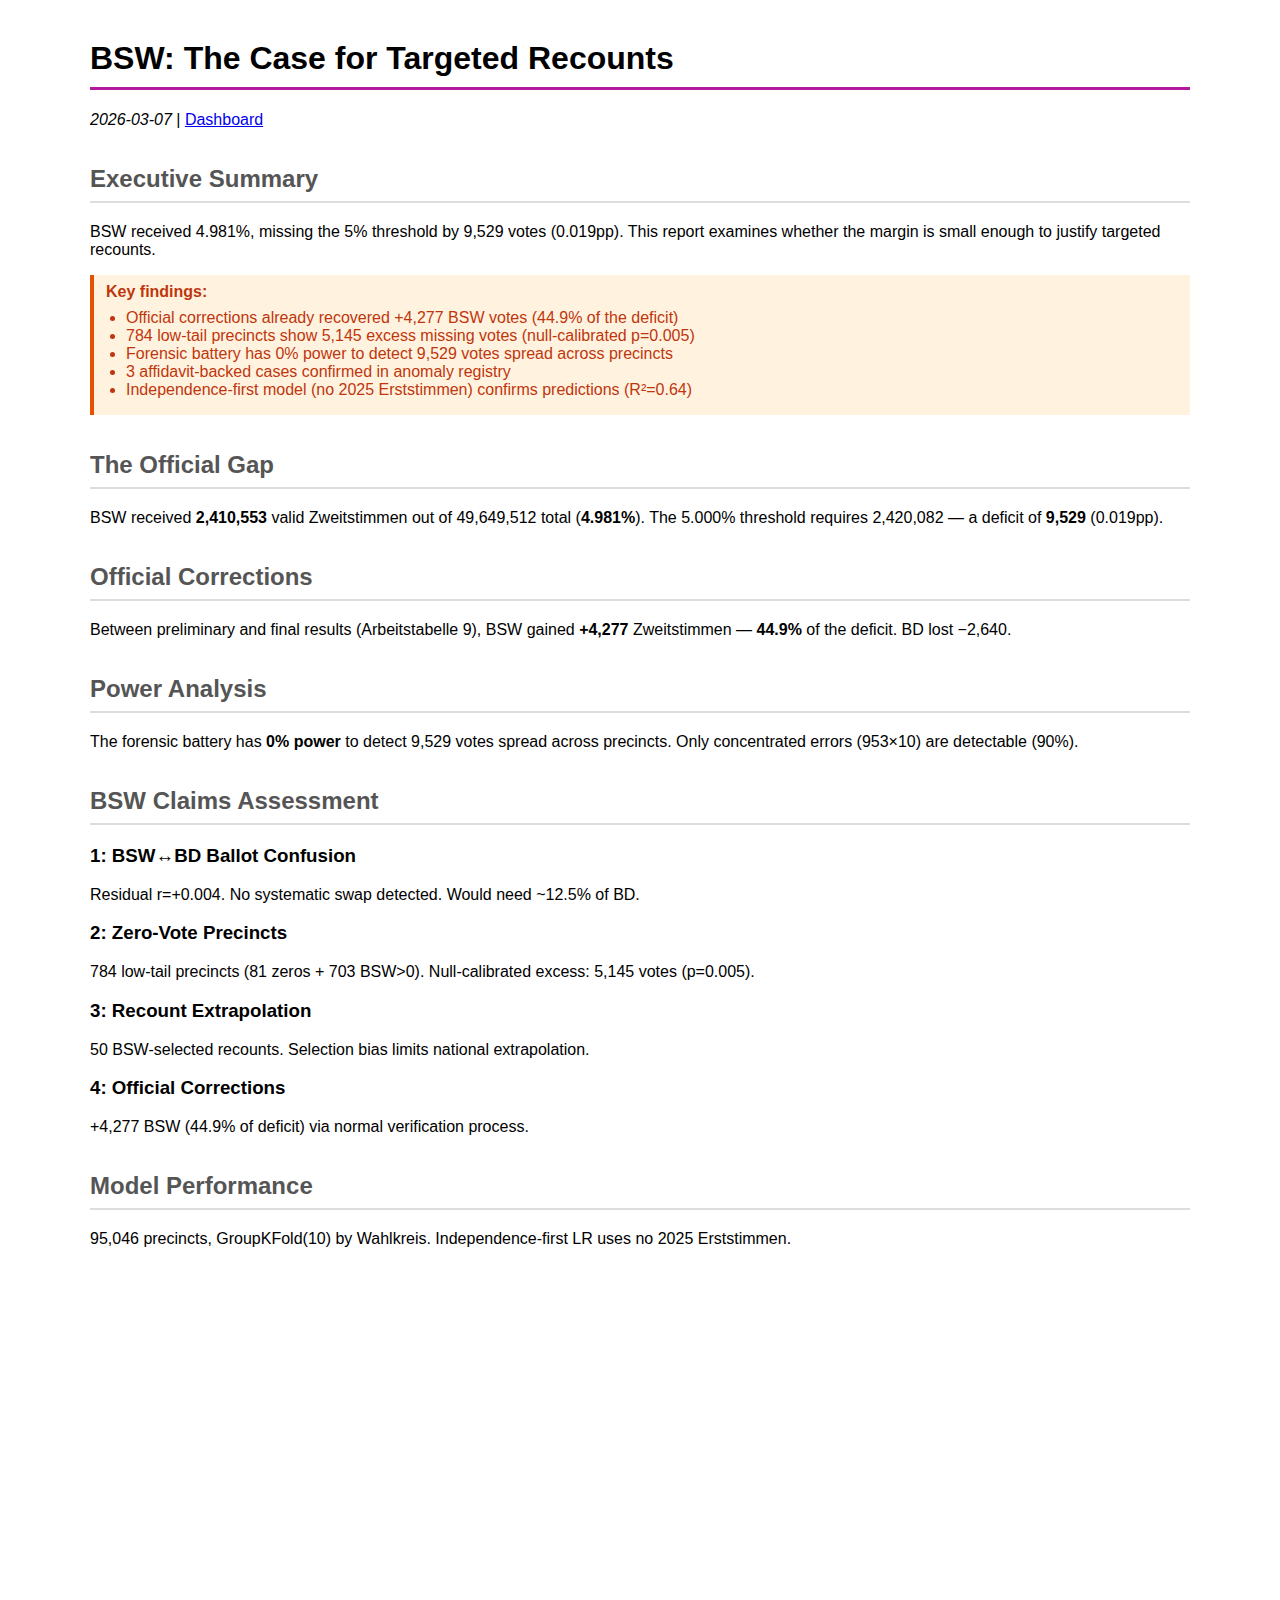
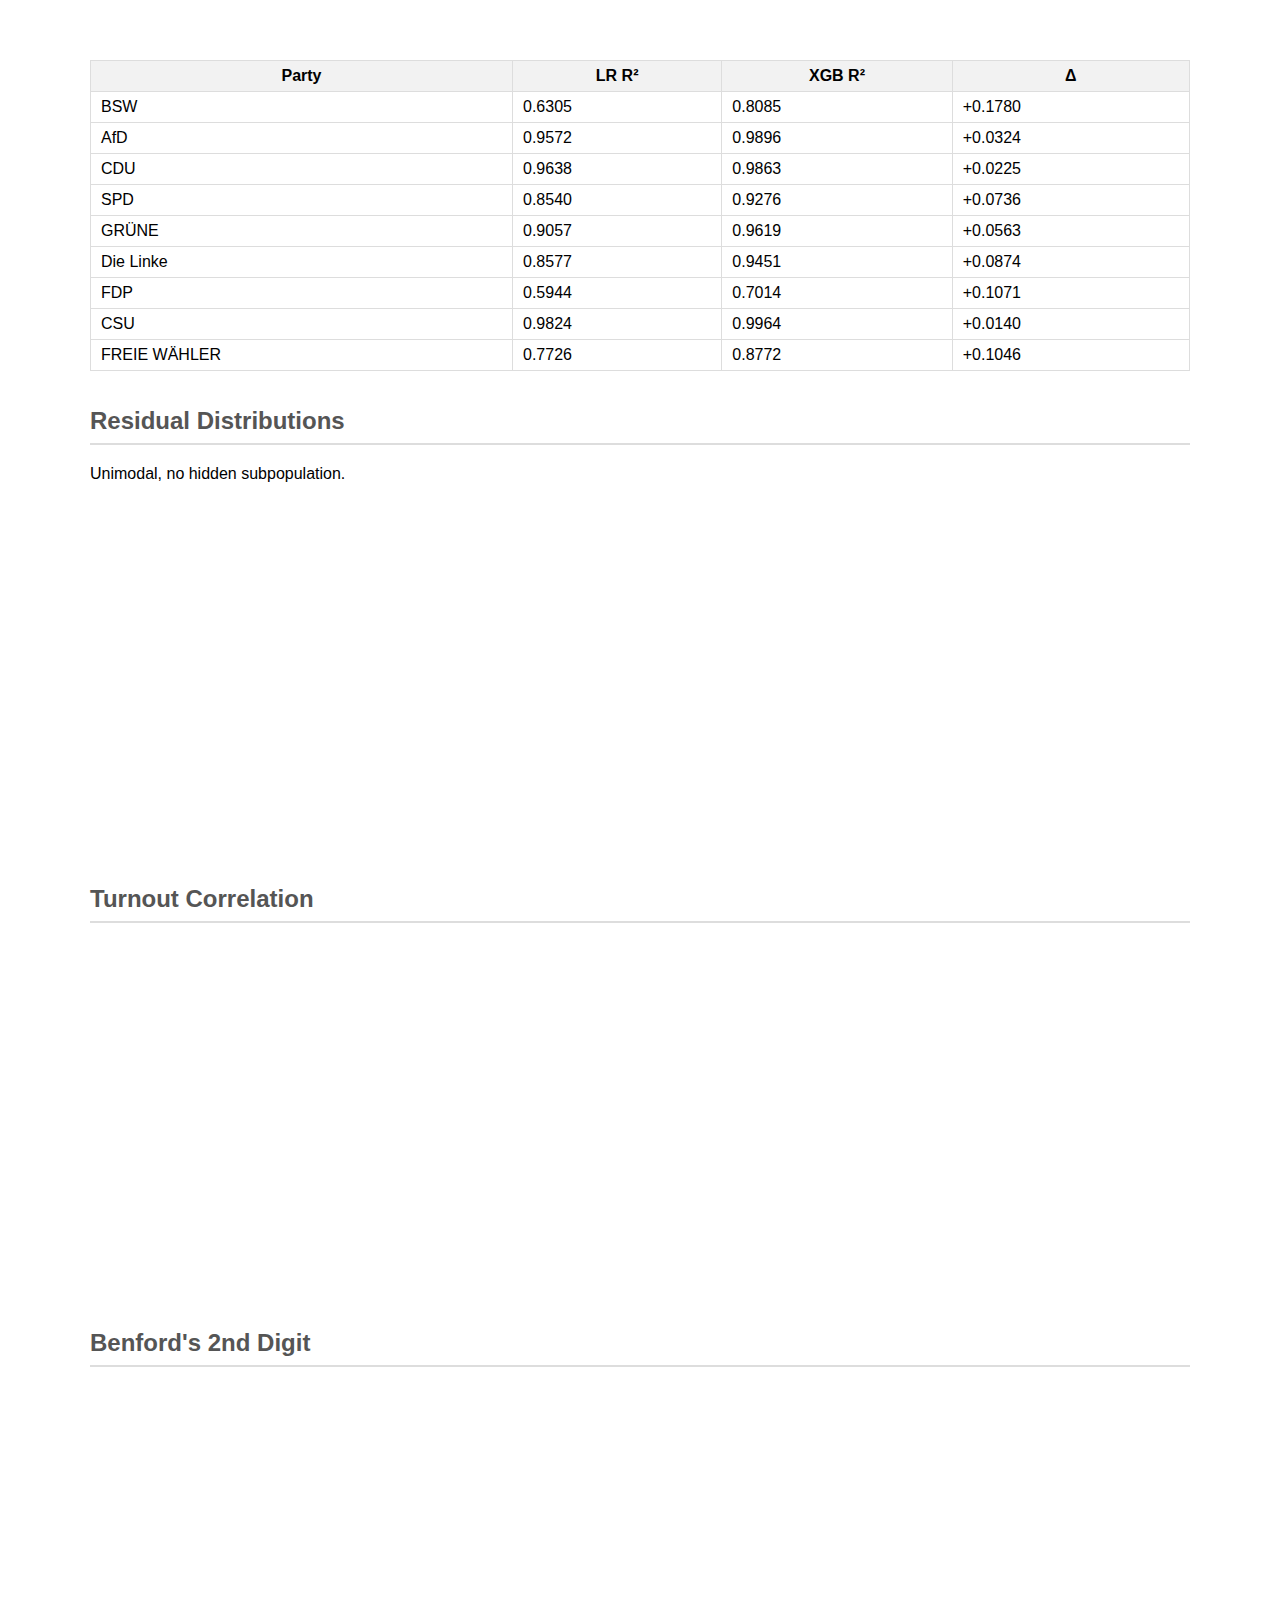
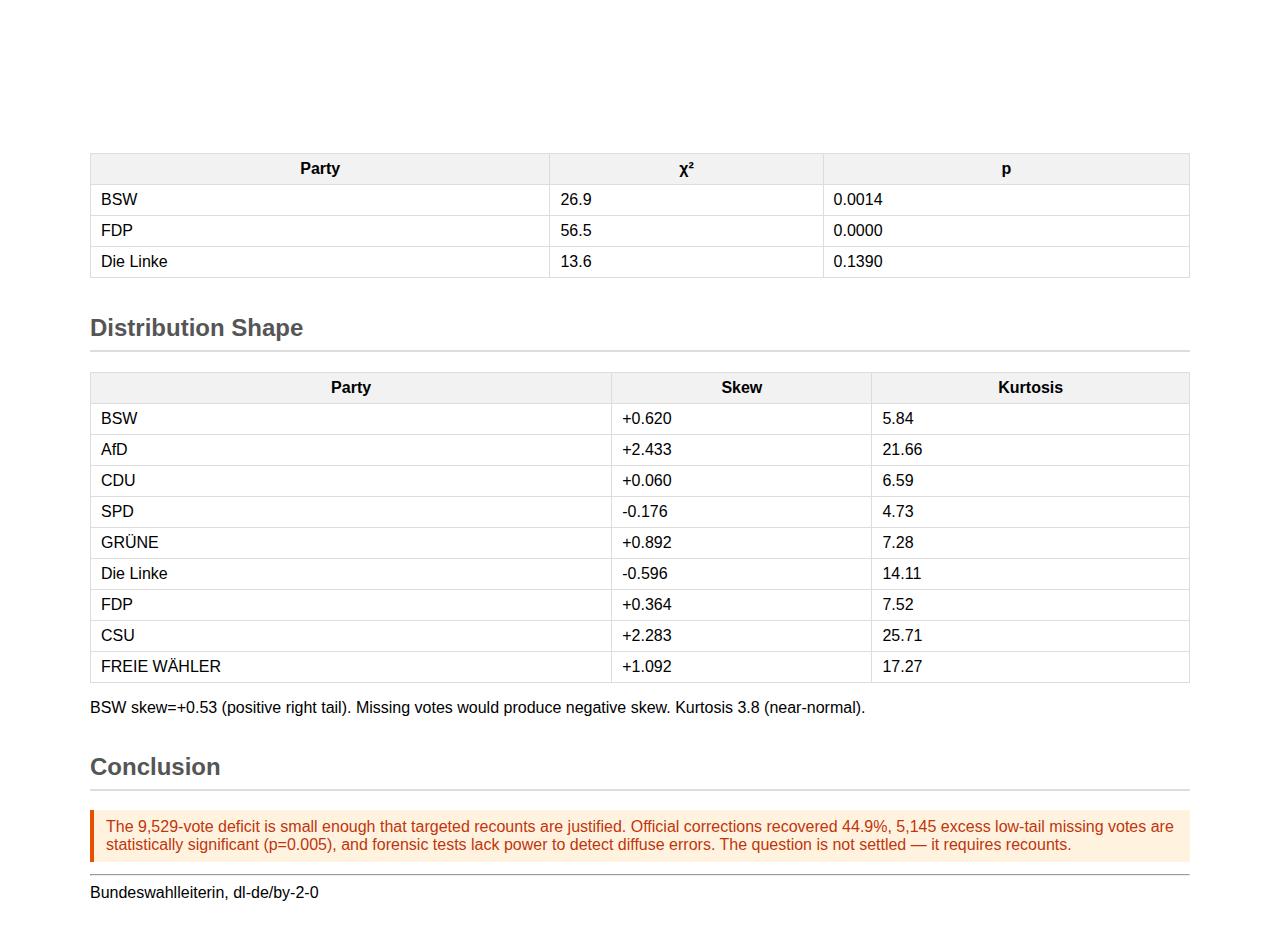
<file: docs/report.html>
<!DOCTYPE html><html><head><meta charset="UTF-8"><title>BSW Recount Analysis</title><style>body{font-family:Arial,sans-serif;
max-width:1100px;margin:40px auto;padding:0 20px}
h1{border-bottom:3px solid #b5179e;padding-bottom:10px}
h2{color:#555;margin-top:36px;
border-bottom:2px solid #ddd;padding-bottom:8px}
table{border-collapse:collapse;width:100%;margin:16px 0}
th,td{border:1px solid #ddd;padding:6px 10px}
th{background:#f2f2f2}
.verdict{background:#e8f5e9;border-left:4px solid
#2e7d32;padding:8px 12px;margin:12px 0;
font-weight:bold;color:#2e7d32}
.finding{background:#fff3e0;border-left:4px solid
#e65100;padding:8px 12px;margin:12px 0;color:#bf360c}
.finding ul{margin:8px 0;padding-left:20px}</style></head><body><h1>BSW: The Case for Targeted Recounts</h1><p><i>2026-03-07</i> | <a href="./">Dashboard</a></p>
<h2>Executive Summary</h2>
<p>BSW received 4.981%, missing the 5% threshold by
9,529 votes (0.019pp). This report examines whether
the margin is small enough to justify targeted
recounts.</p>
<div class="finding">
<b>Key findings:</b>
<ul>
<li>Official corrections already recovered +4,277
BSW votes (44.9% of the deficit)</li>
<li>784 low-tail precincts show 5,145 excess
missing votes (null-calibrated p=0.005)</li>
<li>Forensic battery has 0% power to detect
9,529 votes spread across precincts</li>
<li>3 affidavit-backed cases confirmed in
anomaly registry</li>
<li>Independence-first model (no 2025 Erststimmen)
confirms predictions (R²=0.64)</li>
</ul>
</div>
<h2>The Official Gap</h2><p>BSW received <b>2,410,553</b> valid Zweitstimmen out of 49,649,512 total (<b>4.981%</b>). The 5.000% threshold requires 2,420,082 &mdash; a deficit of <b>9,529</b> (0.019pp).</p>
<h2>Official Corrections</h2><p>Between preliminary and final results (Arbeitstabelle 9), BSW gained <b>+4,277</b> Zweitstimmen &mdash; <b>44.9%</b> of the deficit. BD lost &minus;2,640.</p>
<h2>Power Analysis</h2><p>The forensic battery has <b>0% power</b> to detect 9,529 votes spread across precincts. Only concentrated errors (953&times;10) are detectable (90%).</p>
<h2>BSW Claims Assessment</h2><h3>1: BSW&#8596;BD Ballot Confusion</h3><p>Residual r=+0.004. No systematic swap detected. Would need ~12.5% of BD.</p><h3>2: Zero-Vote Precincts</h3><p>784 low-tail precincts (81 zeros + 703 BSW&gt;0). Null-calibrated excess: 5,145 votes (p=0.005).</p><h3>3: Recount Extrapolation</h3><p>50 BSW-selected recounts. Selection bias limits national extrapolation.</p><h3>4: Official Corrections</h3><p>+4,277 BSW (44.9% of deficit) via normal verification process.</p>
<h2>Model Performance</h2><p>95,046 precincts, GroupKFold(10) by Wahlkreis. Independence-first LR uses no 2025 Erststimmen.</p><div>                        <script type="text/javascript">window.PlotlyConfig = {MathJaxConfig: 'local'};</script>
        <script charset="utf-8" src="https://cdn.plot.ly/plotly-3.3.1.min.js" integrity="sha256-4rD3fugVb/nVJYUv5Ky3v+fYXoouHaBSP20WIJuEiWg=" crossorigin="anonymous"></script>                <div id="1bafca02-f876-4ad1-9738-f9e275a431bc" class="plotly-graph-div" style="height:380px; width:100%;"></div>            <script type="text/javascript">                window.PLOTLYENV=window.PLOTLYENV || {};                                if (document.getElementById("1bafca02-f876-4ad1-9738-f9e275a431bc")) {                    Plotly.newPlot(                        "1bafca02-f876-4ad1-9738-f9e275a431bc",                        [{"marker":{"color":"steelblue"},"name":"Linear Reg","x":["BSW","AfD","CDU","SPD","GRÜNE","Die Linke","FDP","CSU","FREIE WÄHLER"],"y":[0.6305073185487208,0.9572088271188388,0.9637797667091657,0.8540481302628556,0.9056739025400236,0.8576540367862822,0.5943663724733672,0.9824031634914135,0.7725713182218461],"type":"bar"},{"marker":{"color":"darkorange"},"name":"XGBoost","x":["BSW","AfD","CDU","SPD","GRÜNE","Die Linke","FDP","CSU","FREIE WÄHLER"],"y":[0.8084884786746018,0.9895725660347732,0.9862624138577316,0.927616540992298,0.9619482950727032,0.9450919523943976,0.7014249120178035,0.9964423118737484,0.877160989579951],"type":"bar"}],                        {"template":{"data":{"barpolar":[{"marker":{"line":{"color":"white","width":0.5},"pattern":{"fillmode":"overlay","size":10,"solidity":0.2}},"type":"barpolar"}],"bar":[{"error_x":{"color":"#2a3f5f"},"error_y":{"color":"#2a3f5f"},"marker":{"line":{"color":"white","width":0.5},"pattern":{"fillmode":"overlay","size":10,"solidity":0.2}},"type":"bar"}],"carpet":[{"aaxis":{"endlinecolor":"#2a3f5f","gridcolor":"#C8D4E3","linecolor":"#C8D4E3","minorgridcolor":"#C8D4E3","startlinecolor":"#2a3f5f"},"baxis":{"endlinecolor":"#2a3f5f","gridcolor":"#C8D4E3","linecolor":"#C8D4E3","minorgridcolor":"#C8D4E3","startlinecolor":"#2a3f5f"},"type":"carpet"}],"choropleth":[{"colorbar":{"outlinewidth":0,"ticks":""},"type":"choropleth"}],"contourcarpet":[{"colorbar":{"outlinewidth":0,"ticks":""},"type":"contourcarpet"}],"contour":[{"colorbar":{"outlinewidth":0,"ticks":""},"colorscale":[[0.0,"#0d0887"],[0.1111111111111111,"#46039f"],[0.2222222222222222,"#7201a8"],[0.3333333333333333,"#9c179e"],[0.4444444444444444,"#bd3786"],[0.5555555555555556,"#d8576b"],[0.6666666666666666,"#ed7953"],[0.7777777777777778,"#fb9f3a"],[0.8888888888888888,"#fdca26"],[1.0,"#f0f921"]],"type":"contour"}],"heatmap":[{"colorbar":{"outlinewidth":0,"ticks":""},"colorscale":[[0.0,"#0d0887"],[0.1111111111111111,"#46039f"],[0.2222222222222222,"#7201a8"],[0.3333333333333333,"#9c179e"],[0.4444444444444444,"#bd3786"],[0.5555555555555556,"#d8576b"],[0.6666666666666666,"#ed7953"],[0.7777777777777778,"#fb9f3a"],[0.8888888888888888,"#fdca26"],[1.0,"#f0f921"]],"type":"heatmap"}],"histogram2dcontour":[{"colorbar":{"outlinewidth":0,"ticks":""},"colorscale":[[0.0,"#0d0887"],[0.1111111111111111,"#46039f"],[0.2222222222222222,"#7201a8"],[0.3333333333333333,"#9c179e"],[0.4444444444444444,"#bd3786"],[0.5555555555555556,"#d8576b"],[0.6666666666666666,"#ed7953"],[0.7777777777777778,"#fb9f3a"],[0.8888888888888888,"#fdca26"],[1.0,"#f0f921"]],"type":"histogram2dcontour"}],"histogram2d":[{"colorbar":{"outlinewidth":0,"ticks":""},"colorscale":[[0.0,"#0d0887"],[0.1111111111111111,"#46039f"],[0.2222222222222222,"#7201a8"],[0.3333333333333333,"#9c179e"],[0.4444444444444444,"#bd3786"],[0.5555555555555556,"#d8576b"],[0.6666666666666666,"#ed7953"],[0.7777777777777778,"#fb9f3a"],[0.8888888888888888,"#fdca26"],[1.0,"#f0f921"]],"type":"histogram2d"}],"histogram":[{"marker":{"pattern":{"fillmode":"overlay","size":10,"solidity":0.2}},"type":"histogram"}],"mesh3d":[{"colorbar":{"outlinewidth":0,"ticks":""},"type":"mesh3d"}],"parcoords":[{"line":{"colorbar":{"outlinewidth":0,"ticks":""}},"type":"parcoords"}],"pie":[{"automargin":true,"type":"pie"}],"scatter3d":[{"line":{"colorbar":{"outlinewidth":0,"ticks":""}},"marker":{"colorbar":{"outlinewidth":0,"ticks":""}},"type":"scatter3d"}],"scattercarpet":[{"marker":{"colorbar":{"outlinewidth":0,"ticks":""}},"type":"scattercarpet"}],"scattergeo":[{"marker":{"colorbar":{"outlinewidth":0,"ticks":""}},"type":"scattergeo"}],"scattergl":[{"marker":{"colorbar":{"outlinewidth":0,"ticks":""}},"type":"scattergl"}],"scattermapbox":[{"marker":{"colorbar":{"outlinewidth":0,"ticks":""}},"type":"scattermapbox"}],"scattermap":[{"marker":{"colorbar":{"outlinewidth":0,"ticks":""}},"type":"scattermap"}],"scatterpolargl":[{"marker":{"colorbar":{"outlinewidth":0,"ticks":""}},"type":"scatterpolargl"}],"scatterpolar":[{"marker":{"colorbar":{"outlinewidth":0,"ticks":""}},"type":"scatterpolar"}],"scatter":[{"fillpattern":{"fillmode":"overlay","size":10,"solidity":0.2},"type":"scatter"}],"scatterternary":[{"marker":{"colorbar":{"outlinewidth":0,"ticks":""}},"type":"scatterternary"}],"surface":[{"colorbar":{"outlinewidth":0,"ticks":""},"colorscale":[[0.0,"#0d0887"],[0.1111111111111111,"#46039f"],[0.2222222222222222,"#7201a8"],[0.3333333333333333,"#9c179e"],[0.4444444444444444,"#bd3786"],[0.5555555555555556,"#d8576b"],[0.6666666666666666,"#ed7953"],[0.7777777777777778,"#fb9f3a"],[0.8888888888888888,"#fdca26"],[1.0,"#f0f921"]],"type":"surface"}],"table":[{"cells":{"fill":{"color":"#EBF0F8"},"line":{"color":"white"}},"header":{"fill":{"color":"#C8D4E3"},"line":{"color":"white"}},"type":"table"}]},"layout":{"annotationdefaults":{"arrowcolor":"#2a3f5f","arrowhead":0,"arrowwidth":1},"autotypenumbers":"strict","coloraxis":{"colorbar":{"outlinewidth":0,"ticks":""}},"colorscale":{"diverging":[[0,"#8e0152"],[0.1,"#c51b7d"],[0.2,"#de77ae"],[0.3,"#f1b6da"],[0.4,"#fde0ef"],[0.5,"#f7f7f7"],[0.6,"#e6f5d0"],[0.7,"#b8e186"],[0.8,"#7fbc41"],[0.9,"#4d9221"],[1,"#276419"]],"sequential":[[0.0,"#0d0887"],[0.1111111111111111,"#46039f"],[0.2222222222222222,"#7201a8"],[0.3333333333333333,"#9c179e"],[0.4444444444444444,"#bd3786"],[0.5555555555555556,"#d8576b"],[0.6666666666666666,"#ed7953"],[0.7777777777777778,"#fb9f3a"],[0.8888888888888888,"#fdca26"],[1.0,"#f0f921"]],"sequentialminus":[[0.0,"#0d0887"],[0.1111111111111111,"#46039f"],[0.2222222222222222,"#7201a8"],[0.3333333333333333,"#9c179e"],[0.4444444444444444,"#bd3786"],[0.5555555555555556,"#d8576b"],[0.6666666666666666,"#ed7953"],[0.7777777777777778,"#fb9f3a"],[0.8888888888888888,"#fdca26"],[1.0,"#f0f921"]]},"colorway":["#636efa","#EF553B","#00cc96","#ab63fa","#FFA15A","#19d3f3","#FF6692","#B6E880","#FF97FF","#FECB52"],"font":{"color":"#2a3f5f"},"geo":{"bgcolor":"white","lakecolor":"white","landcolor":"white","showlakes":true,"showland":true,"subunitcolor":"#C8D4E3"},"hoverlabel":{"align":"left"},"hovermode":"closest","mapbox":{"style":"light"},"paper_bgcolor":"white","plot_bgcolor":"white","polar":{"angularaxis":{"gridcolor":"#EBF0F8","linecolor":"#EBF0F8","ticks":""},"bgcolor":"white","radialaxis":{"gridcolor":"#EBF0F8","linecolor":"#EBF0F8","ticks":""}},"scene":{"xaxis":{"backgroundcolor":"white","gridcolor":"#DFE8F3","gridwidth":2,"linecolor":"#EBF0F8","showbackground":true,"ticks":"","zerolinecolor":"#EBF0F8"},"yaxis":{"backgroundcolor":"white","gridcolor":"#DFE8F3","gridwidth":2,"linecolor":"#EBF0F8","showbackground":true,"ticks":"","zerolinecolor":"#EBF0F8"},"zaxis":{"backgroundcolor":"white","gridcolor":"#DFE8F3","gridwidth":2,"linecolor":"#EBF0F8","showbackground":true,"ticks":"","zerolinecolor":"#EBF0F8"}},"shapedefaults":{"line":{"color":"#2a3f5f"}},"ternary":{"aaxis":{"gridcolor":"#DFE8F3","linecolor":"#A2B1C6","ticks":""},"baxis":{"gridcolor":"#DFE8F3","linecolor":"#A2B1C6","ticks":""},"bgcolor":"white","caxis":{"gridcolor":"#DFE8F3","linecolor":"#A2B1C6","ticks":""}},"title":{"x":0.05},"xaxis":{"automargin":true,"gridcolor":"#EBF0F8","linecolor":"#EBF0F8","ticks":"","title":{"standoff":15},"zerolinecolor":"#EBF0F8","zerolinewidth":2},"yaxis":{"automargin":true,"gridcolor":"#EBF0F8","linecolor":"#EBF0F8","ticks":"","title":{"standoff":15},"zerolinecolor":"#EBF0F8","zerolinewidth":2}}},"title":{"text":"Model R² by Party"},"yaxis":{"title":{"text":"R²"}},"barmode":"group","height":380},                        {"responsive": true}                    )                };            </script>        </div><table><thead><tr><th>Party</th><th>LR R²</th><th>XGB R²</th><th>Δ</th></tr></thead><tbody><tr><td>BSW</td><td>0.6305</td><td>0.8085</td><td>+0.1780</td></tr><tr><td>AfD</td><td>0.9572</td><td>0.9896</td><td>+0.0324</td></tr><tr><td>CDU</td><td>0.9638</td><td>0.9863</td><td>+0.0225</td></tr><tr><td>SPD</td><td>0.8540</td><td>0.9276</td><td>+0.0736</td></tr><tr><td>GRÜNE</td><td>0.9057</td><td>0.9619</td><td>+0.0563</td></tr><tr><td>Die Linke</td><td>0.8577</td><td>0.9451</td><td>+0.0874</td></tr><tr><td>FDP</td><td>0.5944</td><td>0.7014</td><td>+0.1071</td></tr><tr><td>CSU</td><td>0.9824</td><td>0.9964</td><td>+0.0140</td></tr><tr><td>FREIE WÄHLER</td><td>0.7726</td><td>0.8772</td><td>+0.1046</td></tr></tbody></table>
<h2>Residual Distributions</h2><p>Unimodal, no hidden subpopulation.</p><div>                        <script type="text/javascript">window.PlotlyConfig = {MathJaxConfig: 'local'};</script>
        <script charset="utf-8" src="https://cdn.plot.ly/plotly-3.3.1.min.js" integrity="sha256-4rD3fugVb/nVJYUv5Ky3v+fYXoouHaBSP20WIJuEiWg=" crossorigin="anonymous"></script>                <div id="6b88e19d-1e72-44b5-92e6-77a6898a0b21" class="plotly-graph-div" style="height:350px; width:100%;"></div>            <script type="text/javascript">                window.PLOTLYENV=window.PLOTLYENV || {};                                if (document.getElementById("6b88e19d-1e72-44b5-92e6-77a6898a0b21")) {                    Plotly.newPlot(                        "6b88e19d-1e72-44b5-92e6-77a6898a0b21",                        [{"mode":"lines","name":"BSW","x":{"dtype":"f8","bdata":"aJZqhwYBKsCaTrxOUKYpwMwGDhaaSynA\u002fr5f3ePwKMAwd7GkLZYowGIvA2x3OyjAlOdUM8HgJ8DGn6b6CoYnwPhX+MFUKyfAKhBKiZ7QJsBcyJtQ6HUmwI6A7RcyGybAwDg\u002f33vAJcDy8JCmxWUlwCWp4m0PCyXAV2E0NVmwJMCJGYb8olUkwLvR18Ps+iPA7YkpizagI8AfQntSgEUjwFH6zBnK6iLAg7Ie4ROQIsC1anCoXTUiwOciwm+n2iHAGdsTN\u002fF\u002fIcBLk2X+OiUhwH1Lt8WEyiDAsAMJjc5vIMDiu1pUGBUgwCfoWDfEdB\u002fAi1j8xVe\u002fHsDvyJ9U6wkewFM5Q+N+VB3At6nmcRKfHMAbGooApukbwH+KLY85NBvA4\[base64]\u002f9s4FwMQnAN0dZATAjAhH+kT5AsBU6Y0XbI4BwBzK1DSTIwDAyFU3pHRx\u002fb9YF8Xewpv6v+jYUhkRxve\u002feJrgU1\u002fw9L8IXG6OrRryvzA7+JH3ie6\u002fUL4TB5Te6L9wQS98MDPjvyCJleKZD9u\u002fwB6ZmaVxz7+AVg7cLoixv4CQFXvt0rs\u002fwF2OdIJL0j+AV1eKSaLdP6AoEFCIfOQ\u002fgKX02usn6j9gItllT9PvP6DPXnhZv\u002fI\u002fEA7RPQuV9T+ATEMDvWr4P\u002fCKtchuQPs\u002fYMknjiAW\u002fj\u002foA80p6XUAQCAjhgzC4AFAWEI\u002f75pLA0CQYfjRc7YEQMiAsbRMIQZAAKBqlyWMB0A4vyN6\[base64]\u002fdqX0dQNTlG08WMx5AcHV4wILoHkAMBdUx750fQFTKmNGtKSBAIhJHCmSEIEDwWfVCGt8gQL6ho3vQOSFAjOlRtIaUIUBaMQDtPO8hQCh5riXzSSJA9sBcXqmkIkDECAuXX\u002f8iQJJQuc8VWiNAYJhnCMy0I0Au4BVBgg8kQPwnxHk4aiRAym9ysu7EJECYtyDrpB8lQGb\u002fziNbeiVANEd9XBHVJUACjyuVxy8mQNDW2c19iiZAnh6IBjTlJkBsZjY\[base64]\u002f8AvQMS0HeTaDTBAq9h0ADY7MECS\u002fMsckWgwQHkgIznslTBAYER6VUfDMEBHaNFxovAwQC6MKI79HTFAFbB\u002fqlhLMUD809bGs3gxQOP3LeMOpjFAyhuF\u002f2nTMUCxP9wbxQAyQJhjMzggLjJAf4eKVHtbMkBmq+Fw1ogyQE3POI0xtjJANPOPqYzjMkAaF+fF5xAzQAI7PuJCPjNA6F6V\u002fp1rM0DQguwa+ZgzQLamQzdUxjNAnsqaU6\u002fzM0CE7vFvCiE0QGwSSYxlTjRAUjagqMB7NEA6WvfEG6k0QCB+TuF21jRACKKl\u002fdEDNUDuxfwZLTE1QNbpUzaIXjVAvA2rUuOLNUCkMQJvPrk1QIpVWYuZ5jVAcnmwp\u002fQTNkBZnQfET0E2QA=="},"y":{"dtype":"f8","bdata":"nFFoHXu39z6hgflIaBLuPh+q\u002fjF\u002fqs4+mAhFLZDynT5RwQf\u002fZHO0PsRCIccfuuE+UOkl6USl+z7w4GeuQ9MEPzSuX7v3\u002fwA\u002fr6G8G72z+j7zjYkSizkEP+cftpTsfAU\u002fIiHm2dUA9T7ChZ0X4x\u002fdPub+GbMlqes+P3wXOXH++j7W2vmbx1cAP3avx\u002fOvegQ\u002fpMoKjmWYCz\u002f\u002fZQF07ZENP9FdfaJEMgo\u002f6NNX2jgQDT8jz8+JxCcQP4i2fLRlKw8\u002fi4hLICkJET+6wKfaMcoTP3nkWfvCPxc\u002fKiBsb4wZHD9ELqmd3JAiP+M8EByXOCk\u002fRHw5evBYMD9W++OwtPM1Px3LGL6pMz4\u002fkw90WnWPQT8PykONfHxDP+qPNJrtCkY\u002fM31oG0WxRz\u002fsC+uaGi1KPwLpESG+A04\u002f0+EyvPlIUj9trsi0zIBYP4KabgpJlWA\u002fy89rO+R3ZD8wtSQmFCBoP8S4OybeDG4\u002fzdgo1Asicz8OeFNOEHh3P7MRIpfdRn0\u002fudLxV1dsgj9ce2Su+7iFP0GnHHb2TYk\u002fZP1geonyjj84c68+5LuSP1i4YRs31JU\u002f5OL+NEOUmT+srpvpXeieP+bwEs9i26I\u002ftK9Wavqepj+daUm9Md2qPy9RwiUyA7A\u002fY6YtoBR\u002fsz8Q91VBXvi3P3C\u002fs1G2ybw\u002fK98UxAbCwD8agRl76ELDP4EXgyyuJsY\u002ft45u8jI8yT\u002fE+oJcUf\u002fLP9UUz6uYO84\u002f9NVWKl8C0D+VSxpNQJPQPwlB4E4uzdA\u002fOIgNEE\u002fF0D\u002fmtuJVao\u002fQP41yu55vJdA\u002fgnK4fCG8zj84dblnK7TMP9f6QRL6p8o\u002fYvpa\u002fwWGyD+rYjH\u002fkDjGP8fRv9mR0cM\u002fsv+RJ6p\u002fwT+YqrA+JwC\u002fP3edeZGYpbs\u002fMmrjkFKRuD\u002f577bnysy1P4nhZkG2V7M\u002f+WHXkivjsD+cpjOEoeisP4X1gtMtlKg\u002fBVx97PImpT8Mg+2HdXiiPyg+GR08R6A\u002fDH44aazRnD\u002fQUcqoomqZPynUXcSvbZY\u002fuoMbOTD5kz9B9PdF1fuRP0jWJ9PvXpA\u002foa1TnXGJjT86mYo2rnaJP62uZaAwIIU\u002fJ4+vYn7mgT9TRK5aDUN\u002fP2xdk2cXyns\u002f43iRHRx7eT\u002fz\u002fZTso\u002ft3P2wxK4DarXU\u002foXuG9AwIcj+YRwFquo9tPyE3d+Tq6Wk\u002fVhd4bHhqZj844aAqvZViP5DhxHSZ1mA\u002fniHNgj5\u002fXz8UdkHSJdhZP0zqti+XMlQ\u002fovIi\u002fFixUT9tZ4c5sbNQP0vXxNNmck8\u002fUGnyKs8VTD9F67zfhNBHP6uMR0JKTUQ\u002fk3nVTn5XQj\u002fH8ov2k1lAPzc1uHQGDTw\u002fEC4AcEs5OD9E3MYtu086Pyx0mfk2QD4\u002fQ43gIDplOz8Fq51GbXY4Px74Eb5RRzY\u002foNJQ2z7TMT\u002fmQs1yswItP8GkZg\u002ffxyc\u002f1Xacwm+KIz+Ai5CtUWAjP+cNH47duic\u002fME1LqXoTJD\u002fNiWtBcDUYPw9m74vmKxc\u002fBxjreQs7Fz\u002ff08Um6QcTPy\u002fvVsmvGRM\u002f3IW30x6PFT885Q0VwVcVP9vqq+wTwhM\u002fYiNVzTmYCD\u002fSubRIYmP8Pjj0bz\u002f4wwQ\u002fjmiqqAyCDT9HsJkSVRgJP4cUiUWBdf4+8mWHvUo9+j6aS+JHTwryPovEHAd9Dt4+fcZQhWs15z4C\u002fhDTasf2Pv6PUxERAfM+mnMCi2yG2T70sccfZY+rPk+vhOS+62c+tqctGp+wED40LT5mu7iiPS3AIOyv4SA9AZ50STN5iDzFGRuVQ4XcOytDBIzJtxo7B7ZtTroeRDorTKiMAFxYOX3y9A4yfxA5EwJ\u002fjVDKAToNdSM68NreOtjxxU5ggqU7owx240QbWDwJG01q3rf1PKYev6ondX89twuv1lZQ8j16L0WIKyRRPsB0pShGy5k+brUaN5szzz6jvXHBCVfuPka2OUQ3t\u002fc+uo+OxrLN7T6WW3S3nxvOPgOjIIElc5g+triQYN3rTz61sAluPMDwPcZyDcymQ3w9DE24uiIr8zzDBTs\u002f7ehUPIUoV5jCdFY8r+e3Rotn9DwxSWfuzNF9PRkvKdYFhPE9FDQCUIqKUD7\u002f2kZSMB2ZPgJ5rHi1ps4+JybL4WUS7j7xxC0ce7f3Pg=="},"type":"scatter"},{"mode":"lines","name":"FDP","x":{"dtype":"f8","bdata":"OB+IwwArLMDhi9Vb\u002f94rwIr4IvT9kivAM2VwjPxGK8Dc0b0k+\u002foqwIQ+C735rirALatYVfhiKsDWF6bt9hYqwH+E84X1yinAKPFAHvR+KcDRXY628jIpwHrK207x5ijAIzcp5++aKMDMo3Z\u002f7k4owHUQxBftAijAHn0RsOu2J8DG6V5I6monwHBWrODoHifAGMP5eOfSJsDBL0cR5oYmwGqclKnkOibAEwniQePuJcC8dS\u002fa4aIlwGXifHLgViXADk\u002fKCt8KJcC3uxej3b4kwGAoZTvcciTACJWy09omJMCyAQBs2dojwFpuTQTYjiPAA9uanNZCI8CsR+g01fYiwFW0Nc3TqiLA\u002fiCDZdJeIsCnjdD90BIiwFD6HZbPxiHA+GZrLs56IcCi07jGzC4hwEpABl\u002fL4iDA9KxT98mWIMCcGaGPyEogwIoM3U+O\u002fR\u002fA3OV3gItlH8AuvxKxiM0ewICYreGFNR7A0nFIEoOdHcAjS+NCgAUdwHUkfnN9bRzAx\[base64]\u002fRY0QwFjwY+CE6g\u002fA\u002fKKZQX+6DsCcVc+ieYoNwEAIBQR0WgzA5Lo6ZW4qC8CIbXDGaPoJwCwgpidjygjA0NLbiF2aB8B0hRHqV2oGwBg4R0tSOgXAvOp8rEwKBMBgnbINR9oCwABQ6G5BqgHApAIe0Dt6AMCQaqdibJT+v9jPEiVhNPy\u002fIDV+51XU+b9omumpSnT3v7D\u002fVGw\u002fFPW\u002f+GTALjS08r9AyivxKFTwvxBfLmc76Ou\u002foCkF7CQo578g9NtwDmjiv2B9ZevvT9u\u002fgBIT9cLP0b9AT4H9K5\u002fAvwA0HHlvCZM\u002fQFzI24dhxT8AmTbk8DDUP+ADidodsd0\u002fYLdtaKWY4z\u002fQ7Jbju1joP0AiwF7SGO0\u002f4Kv0bHTs8D+YRomqf0zzP1DhHeiKrPU\u002fCHyyJZYM+D\u002fAFkdjoWz6P3ix26CszPw\u002fMExw3rcs\u002fz94cwKOYcYAQNDAzCxn9gFAMA6Xy2wmA0CIW2FqclYEQOioKwl4hgVAQPb1p322BkCgQ8BGg+YHQPiQiuWIFglAWN5UhI5GCkC4Kx8jlHYLQBB56cGZpgxAcMazYJ\u002fWDUDIE37\u002fpAYPQJQwJE9VGxBAQFeJHlizEEDwfe7tWksRQJykU71d4xFATMu4jGB7EkD48R1cYxMTQKgYgytmqxNAWD\u002fo+mhDFEAEZk3Ka9sUQLSMsplucxVAYLMXaXELFkAQ2nw4dKMWQLwA4gd3OxdAbCdH13nTF0AYTqymfGsYQMh0EXZ\u002fAxlAdJt2RYKbGUAkwtsUhTMaQNToQOSHyxpAgA+ms4pjG0AwNguDjfsbQNxccFKQkxxAjIPVIZMrHUA4qjrxlcMdQOjQn8CYWx5AlPcEkJvzHkBEHmpfnosfQHiiZ5fQESBA0DUa\[base64]\u002fN9J0BSmYof9cknQKgsPYf2FShAAMDv7vdhKEBWU6JW+a0oQK7mVL76+ShABHoHJvxFKUBcDbqN\[base64]"},"y":{"dtype":"f8","bdata":"agkFHwXyET8sxnwwpZoBP2QXJQ1F7s8+BHwNRsrsnD6Lm024A7LaPqZNBra5jv0+0SOg08Q2\u002fj4qsra704LcPnRs7WcR1pg+uS4mT9v4Mz6t\u002fBl1\u002faatPWYg\u002fKz9UQQ9tu8Nba+1OTy+gVfsPwdOO5hJvnk0MEA6jCUfyNgcEDnxCJ3opCOjOD8ttYdwOt85yHVsGf+E9zoEJ3ogJ1rwO1uZR9CC\u002fcQ8QzgpxXrfeD1PZxk6WzULPiug2Ym6eXs+MenG6umcyT5cCMx\u002fSQ32PoN8jd062wE\u002fiueKb4kp9z7hMiQRjdEEP2NlPrsfXhA\u002fBimNrR93ET\u002fU\u002fiphTgIHP7vvOcFeWwQ\u002fmUa87Uo1AD\u002fva91v2oYHP6kvXMnQUQ4\u002fdO7DOjIzCj+SzcCRxqwYPxJOOw1ZwB4\u002fhqaw2Ba7Ez86l86vREUVP1PVjkBhIRY\u002f0Nc5a110Ez9S3ALd6DgPP7D+Y99Evxc\u002fnLFugY0aFT+q42XKZVsLP+XAMQ9iPBA\u002fIKwZEPZcID+ENisvvbsoPxdtTxWnNys\u002f49PL6NCqIz9+Gl9K02gfP643AqV38CQ\u002f4Iz2sekYND+joWaVDjc7PygWL+LO+z8\u002fWZqqp4jFQj8WDLNJzdFCP+l5Bb8gV0c\u002fhqJO1gIATD\u002fe4y6QAthGP\u002frvjcM+9EY\u002f+o0FCsphVD+No3bKnR1fP2mSlsgm5WE\u002fovNkcmPjYz+e6yIquZpnP1jChIRlw2s\u002fj288UOahcT8jhEJTc7Z0P0mw0JvNqnY\u002fX8Bn1B+6ez\u002f4KPUsqgCBP6iIf4\u002fQVYQ\u002fAPt\u002f0TxniT+fEqGwoVuPPwbfeIcUUJM\u002fTf5HkIfrmD\u002fH5jXNCZCgP4KBwWQueKU\u002fpWTuN4wGqz8iXM3hng+xPw9NFBV00bU\u002fnJm1Jnf1uz8iqL0mspTBPwXLPCer58U\u002f5ULXy\u002fmFyj\u002f6tjNhcLDOP+hQTaTFiNE\u002fgU7z61j20z+gLskN\u002fyjWP3SezaM9udc\u002f6\u002fHRAlPr2D9eIlPxeXDZP88hafiLMNk\u002fCfo0ZqJD2D8mPpD\u002fh87WP7SGswQx2dQ\u002f2LUuJdK10j+AgAgGnIzQP1vmOreSRcw\u002fAMMS1HrWxz\u002fiCGs5RWjEP1XrJxikVME\u002fkqi\u002f6CEtvT8Bke2u43a4P7yKvW4xQrQ\u002fQkk4m7w9sD9+\u002fDbP+AeqP1QzeoziOaU\u002fx970DeOooT9Y+rlV0PSdPyA5JDI19pg\u002fqn5SlnmrlD\u002fqErPbSB2RP+zSOKCzi4w\u002f+SSxf5AOhz+k9xgwzb2CP53qTSWv5n4\u002fMEI+BnWueT8Lv8J9sDl2P\u002fIrnXWREHQ\u002fTxyoYDmCcj9pvcn0Qs1tP0aF2IflE2g\u002faq\u002foFMVJZj+TFp\u002fj\u002fS9lP7eB+OiIfmI\u002fNmVDjUrTXj+9H3LnmgZaP5YBXB+DwlY\u002fHQcbvdG9Uj9bbg5DJHtRP6r4saQRk1I\u002fsBsbLqQrUT8istPiFJ1MPwXQU62plEk\u002fs\u002fbP+wrCQj8+8pQn9bA9P5uowIBOiDg\u002fYPFO3kjGNz8WDok9e2s6P32+AomlFzw\u002fiHdSDu2YNz9\u002foUHaOPUlPxRBh1tJVRM\u002f26haw\u002fAzID\u002f07\u002f\u002ff4CUeP6MpqQXL3BU\u002fMls+tfZ0Ij9mgZB0X50nPwCQ2qJGCiQ\u002fmD\u002fGwLe0Hj8z3ZSe+JcTPwWHy7QzaQ4\u002favhnLbGkFD8IJIeYk1IcP+Ry90E1qBc\u002fBvZMpK4xHT+3r2eo22oYP\u002foHeNesFQU\u002f5KqNG6VQ4D7JLFgzf9mcPhOf\u002fFTP0pI+dJllhPn52z4BeDai7FcFP2LKdvOX5BA\u002fJEoE\u002fUES\u002fD6MBjrOVZrTPmHZR23fUvE+sqTzeWnzAT\u002ffArf72z\u002fxPklnf\u002fhymr4+VxXTYvAPaT4iGobThkYZPjQRcpA6mYI+pliOH+YXzz6GjIoxXf73PuAkHih+GgE\u002fI9xccn7P6D6BxAfRkGHsPsFmp66FnQE\u002fx3gYOGF19T6WHbBMHiTIPrX1p4VSEnk+TOw9P10JCD64WdW950V1PaGxTZVSYcE88Oh1HWo36juzUsxSu0DyOuQj3Ck2OMY6OZ+ahz49xDv07lHz2QShPPINtacQbFo9b111khHv8j0yxMLbyQxpPv6LYIUmmL4+BMMgFjY\u002f8T5wOhXVWPMBPw=="},"type":"scatter"},{"mode":"lines","name":"Die Linke","x":{"dtype":"f8","bdata":"VUDzic3ANcDWWOkHH4s1wFhx34VwVTXA2YnVA8IfNcBbosuBE+o0wNy6wf9ktDTAXtO3fbZ+NMDf6637B0k0wGEEpHlZEzTA4hya96rdM8BkNZB1\u002fKczwOVNhvNNcjPAZ2Z8cZ88M8DofnLv8AYzwGqXaG1C0TLA669e65ObMsBtyFRp5WUywO7gSuc2MDLAcPlAZYj6McDxETfj2cQxwHMqLWErjzHA9EIj33xZMcB2WxldziMxwPdzD9sf7jDAeIwFWXG4MMD6pPvWwoIwwHy98VQUTTDA\u002fdXn0mUXMMD93LuhbsMvwAAOqJ0RWC\[base64]\u002ftrIlwEemzDtZRyXASte4N\u002fzbJMBNCKUzn3AkwFA5kS9CBSTAU2p9K+WZI8BWm2kniC4jwFnMVSMrwyLAXP1BH85XIsBfLi4bcewhwGJfGhcUgSHAZZAGE7cVIcBowfIOWqogwGvy3gr9PiDA3EaWDUCnH8DiqG4FhtAewOgKR\[base64]\u002f4FSzlUAwCCGZYS0UP2\u002fMA7HY8z1+b9QlihD5Jr2v2AeiiL8P\u002fO\u002fAE3XAyjK778gXZrCVxTpv2BtXYGHXuK\u002fAPtAgG5R178AN477m8vDvwAiliWULqw\u002fwKMsB3Px0D+Ag6aJE13eP4AxEAZa5OU\u002fYCFNRyqa7D+QCEVE\u002fafxP4CA42TlAvU\u002fYPiBhc1d+D9QcCCmtbj7PzDovsadE\u002f8\u002fELCu80I3AUAA7P0Dt+QCQPgnTRQrkgRA6GOcJJ8\u002fBkDgn+s0E+0HQNDbOkWHmglAyBeKVftHC0C4U9llb\[base64]\u002fQsgQK4eKjNadyBAqu09N7fiIECovFE7FE4hQKSLZT9xuSFAolp5Q84kIkCeKY1HK5AiQJz4oEuI+yJAmMe0T+VmI0CWlshTQtIjQJJl3FefPSRAjjTwW\u002fyoJECOAwRgWRQlQIrSF2S2fyVAhqEraBPrJUCCcD9scFYmQII\u002fU3DNwSZAfg5ndCotJ0B63Xp4h5gnQHqsjnzkAyhAdnuigEFvKEBySraEntooQG4Zyoj7RSlAbujdjFixKUBqt\u002fGQtRwqQGaGBZUSiCpAYlUZmW\u002fzKkBiJC2dzF4rQF7zQKEpyitAWsJUpYY1LEBWkWip46AsQFZgfK1ADC1AUi+QsZ13LUBO\u002fqO1+uItQErNt7lXTi5ASpzLvbS5LkBGa9\u002fBESUvQEI688VukC9APgkHysv7L0AfbA1nlDMwQJ1TF+lCaTBAGzsha\u002fGeMECZIivtn9QwQBkKNW9OCjFAl\u002fE+8fw\u002fMUAV2Uhzq3UxQJPAUvVZqzFAE6hcdwjhMUCRj2b5thYyQA93cHtlTDJAj156\u002fROCMkANRoR\u002fwrcyQIstjgFx7TJACRWYgx8jM0CJ\u002fKEFzlgzQAfkq4d8jjNAhcu1CSvEM0ADs7+L2fkzQA=="},"y":{"dtype":"f8","bdata":"eCaL64XeDT9cJhQZUscRP6CK9XGPXgs\u002fVT61nJsECz9YivnS+JMQP+fh8mlLtBM\u002fiToRhZTyGD\u002frR9ymkeEZP1WNx529LhU\u002fbfUmLyVAED8C23Gfei0JPzuX9u3lAwU\u002fGJXBqi9dED+xGRUWdh8gP+S\u002f1\u002fViiic\u002fBvGo\u002fX0zKT+PW2VdhrYnP5+gHekJ8yk\u002fkv\u002f836MtMD8nacD88w8zP1bq3jyzxDM\u002fBUBCYR8fMD+SsSMpZ8smPwHA9VjgeCM\u002faKes5Y2rIz\u002faL8uuQlknPxbpdoMGXCw\u002fuIq1MOwiMD8zm6U8spkxP9A97BmBJTU\u002fK5NCYQDmPD9jRES1Kq5BP0SYMo0uwEE\u002fiIF\u002fe\u002fyfPj+BeHJcCgs7P2u6DwJuAT4\u002fv1RXYa7pQT\u002fhLC9Xbf9EP1BthrkZhEg\u002fTezPhdQXSj8eJj55UShJP\u002fZaMaDgzkc\u002f8H5LHGKDRj9lT0tY1gdGPyGWQ1Nfikc\u002fexwDPIPUSj9ckptIu7BNP\u002f2O2MCDa08\u002fw+m4A2RXTz+SEe7ix\u002f5MP2Htkxbf8Es\u002fG2tr\u002fcj5TT9pfBH9BVxQPwc3GGPgvU8\u002frH3Gey3iTD\u002f3o3ndzIhMP+y\u002fggYpz00\u002f41gn8ouQTT\u002feb1dKQWNNP3gXbr2Hw00\u002fdulASXcrTT+EFkJzQvVMP2XCb\u002f9Qn00\u002fzqiDAQrsTD8JoZuyJgFQP\u002fMQziHT7VI\u002fT8oL\u002f3T2Uj\u002f4QMK\u002f0tFSP5pLumcT51M\u002fpSCbcHNKVT\u002fUfT5i1WpZPwDC2RPU9V0\u002fRzulAA2sXj8VkrTPiuddP7UEALKF114\u002f40lX7i\u002fAYD9CpPUr+kZiP15WLshP3mQ\u002fHyEsiRcCaj\u002fvFdROzblwP2yuCQB5mXQ\u002ft8rCdS2ReD+FRwcOiap9P45wKx4NYYI\u002fuf5wdtUrhz+zjDPnRpCMPxOoPOhrn5E\u002f6WyVVMdllj9ebvO2FuOcP3UBStEOhKI\u002fKwODak+6pz8GmuKaTGWuPz2YOHT3ILM\u002f9jq64Hyatz9Snh6ni6a8PxLLYlmpIcE\u002fOj4ujDJQxD9ICSwUF7HHP5CGNSxBu8o\u002fwSVupVcyzT8STZ2I0zLPPzOKTfxPYdA\u002fKdAblejU0D\u002fy6QP9UtvQPwbGKBSqb9A\u002fPeu1XAlBzz9i90iHh\u002fzMPxsBOAOXQso\u002fs8J8gVhgxz\u002fZTj\u002fxdXvEP5B8yJh7ucE\u002fPsB4lmVSvj+J16iKWK+5P5bY+WOjs7U\u002fUgAqBZBBsj854kCU5pquPzRrY5Hmbak\u002fCjQ4azbzpD9Q8DkOT4ShPzh\u002fJzwdFZ4\u002f4KlKf7xJmj8lseXVvceWP7X\u002fQ+TjTJM\u002fVCJL0HOpkD8743VW2JqNP1V07h3mYoo\u002fATUNdBFhhz9l4ZA9o0yEP00DS07zkYE\u002f6WNRKhKCfz9+t1YGahp9P2+dN95Yp3o\u002fGAzj6nRleD+7YPwgHLl2PwW+VAETMHQ\u002fVu7pIMIycT\u002f6wGbWCjhvP1ADfFVFRm4\u002fG2Rw5VgebD8DaVjZju9oP1nSI1V92WY\u002fQJ0TAb+AZD8QydZnCKxhP8\u002fcCyTTzF0\u002f\u002fOJK+ODkWD9kfdKfek5XPwDc2gTAzFc\u002fVwZiTsXJVj+202RouoJVP1XkV0BOPFQ\u002f6DMAP2wQUj\u002f2jqjDljJQP6YpHGcU5U0\u002ftAIPwDRaSj9Mq0A50QBFP0C+HHZ22kE\u002fRNZW7K7JQT+kCnFFtCFCP4ysDP+hT0E\u002fnk\u002fq7nk8Pj9VKn90lQs4P71mq9rVgDM\u002f8IFlB6QVMz\u002fnkzFeBE0zP7XaK7rUgDA\u002fX6sHNlSYKj\u002fHdoct\u002f2knP64OnlrQPyQ\u002frGZ8Tic3Hj9cAk1dPP4VPzOmLZJzShQ\u002fK4OlW\u002f5qFz8pouhBjyQcP8KLW98FKCA\u002flZL\u002f4CIbHT\u002fmZBod4ZMUPzkMLJqYtBU\u002fqzFGFz5zGj+ReM8bJGYWP2xzAjVH7gc\u002fvdtvAoFI7D70jeXwRTLBPi5IUbfgq78+MHtpMbKT4j4P5bcPU9XzPsU3gcxHAfY+\u002fECLga4b9j7ylykarFb0PuKuZbekUu0+lQ3rieYN8j4+db1N49ryPuoP9IpfpuE+83y\u002fSUqjuz6yOancy16ePrOkwdadeck+LCfTawq56D6FdhMgfR70Pg6g+x7kYfA+5gICVeU58D4mRY1FXSj0Pg=="},"type":"scatter"}],                        {"template":{"data":{"barpolar":[{"marker":{"line":{"color":"white","width":0.5},"pattern":{"fillmode":"overlay","size":10,"solidity":0.2}},"type":"barpolar"}],"bar":[{"error_x":{"color":"#2a3f5f"},"error_y":{"color":"#2a3f5f"},"marker":{"line":{"color":"white","width":0.5},"pattern":{"fillmode":"overlay","size":10,"solidity":0.2}},"type":"bar"}],"carpet":[{"aaxis":{"endlinecolor":"#2a3f5f","gridcolor":"#C8D4E3","linecolor":"#C8D4E3","minorgridcolor":"#C8D4E3","startlinecolor":"#2a3f5f"},"baxis":{"endlinecolor":"#2a3f5f","gridcolor":"#C8D4E3","linecolor":"#C8D4E3","minorgridcolor":"#C8D4E3","startlinecolor":"#2a3f5f"},"type":"carpet"}],"choropleth":[{"colorbar":{"outlinewidth":0,"ticks":""},"type":"choropleth"}],"contourcarpet":[{"colorbar":{"outlinewidth":0,"ticks":""},"type":"contourcarpet"}],"contour":[{"colorbar":{"outlinewidth":0,"ticks":""},"colorscale":[[0.0,"#0d0887"],[0.1111111111111111,"#46039f"],[0.2222222222222222,"#7201a8"],[0.3333333333333333,"#9c179e"],[0.4444444444444444,"#bd3786"],[0.5555555555555556,"#d8576b"],[0.6666666666666666,"#ed7953"],[0.7777777777777778,"#fb9f3a"],[0.8888888888888888,"#fdca26"],[1.0,"#f0f921"]],"type":"contour"}],"heatmap":[{"colorbar":{"outlinewidth":0,"ticks":""},"colorscale":[[0.0,"#0d0887"],[0.1111111111111111,"#46039f"],[0.2222222222222222,"#7201a8"],[0.3333333333333333,"#9c179e"],[0.4444444444444444,"#bd3786"],[0.5555555555555556,"#d8576b"],[0.6666666666666666,"#ed7953"],[0.7777777777777778,"#fb9f3a"],[0.8888888888888888,"#fdca26"],[1.0,"#f0f921"]],"type":"heatmap"}],"histogram2dcontour":[{"colorbar":{"outlinewidth":0,"ticks":""},"colorscale":[[0.0,"#0d0887"],[0.1111111111111111,"#46039f"],[0.2222222222222222,"#7201a8"],[0.3333333333333333,"#9c179e"],[0.4444444444444444,"#bd3786"],[0.5555555555555556,"#d8576b"],[0.6666666666666666,"#ed7953"],[0.7777777777777778,"#fb9f3a"],[0.8888888888888888,"#fdca26"],[1.0,"#f0f921"]],"type":"histogram2dcontour"}],"histogram2d":[{"colorbar":{"outlinewidth":0,"ticks":""},"colorscale":[[0.0,"#0d0887"],[0.1111111111111111,"#46039f"],[0.2222222222222222,"#7201a8"],[0.3333333333333333,"#9c179e"],[0.4444444444444444,"#bd3786"],[0.5555555555555556,"#d8576b"],[0.6666666666666666,"#ed7953"],[0.7777777777777778,"#fb9f3a"],[0.8888888888888888,"#fdca26"],[1.0,"#f0f921"]],"type":"histogram2d"}],"histogram":[{"marker":{"pattern":{"fillmode":"overlay","size":10,"solidity":0.2}},"type":"histogram"}],"mesh3d":[{"colorbar":{"outlinewidth":0,"ticks":""},"type":"mesh3d"}],"parcoords":[{"line":{"colorbar":{"outlinewidth":0,"ticks":""}},"type":"parcoords"}],"pie":[{"automargin":true,"type":"pie"}],"scatter3d":[{"line":{"colorbar":{"outlinewidth":0,"ticks":""}},"marker":{"colorbar":{"outlinewidth":0,"ticks":""}},"type":"scatter3d"}],"scattercarpet":[{"marker":{"colorbar":{"outlinewidth":0,"ticks":""}},"type":"scattercarpet"}],"scattergeo":[{"marker":{"colorbar":{"outlinewidth":0,"ticks":""}},"type":"scattergeo"}],"scattergl":[{"marker":{"colorbar":{"outlinewidth":0,"ticks":""}},"type":"scattergl"}],"scattermapbox":[{"marker":{"colorbar":{"outlinewidth":0,"ticks":""}},"type":"scattermapbox"}],"scattermap":[{"marker":{"colorbar":{"outlinewidth":0,"ticks":""}},"type":"scattermap"}],"scatterpolargl":[{"marker":{"colorbar":{"outlinewidth":0,"ticks":""}},"type":"scatterpolargl"}],"scatterpolar":[{"marker":{"colorbar":{"outlinewidth":0,"ticks":""}},"type":"scatterpolar"}],"scatter":[{"fillpattern":{"fillmode":"overlay","size":10,"solidity":0.2},"type":"scatter"}],"scatterternary":[{"marker":{"colorbar":{"outlinewidth":0,"ticks":""}},"type":"scatterternary"}],"surface":[{"colorbar":{"outlinewidth":0,"ticks":""},"colorscale":[[0.0,"#0d0887"],[0.1111111111111111,"#46039f"],[0.2222222222222222,"#7201a8"],[0.3333333333333333,"#9c179e"],[0.4444444444444444,"#bd3786"],[0.5555555555555556,"#d8576b"],[0.6666666666666666,"#ed7953"],[0.7777777777777778,"#fb9f3a"],[0.8888888888888888,"#fdca26"],[1.0,"#f0f921"]],"type":"surface"}],"table":[{"cells":{"fill":{"color":"#EBF0F8"},"line":{"color":"white"}},"header":{"fill":{"color":"#C8D4E3"},"line":{"color":"white"}},"type":"table"}]},"layout":{"annotationdefaults":{"arrowcolor":"#2a3f5f","arrowhead":0,"arrowwidth":1},"autotypenumbers":"strict","coloraxis":{"colorbar":{"outlinewidth":0,"ticks":""}},"colorscale":{"diverging":[[0,"#8e0152"],[0.1,"#c51b7d"],[0.2,"#de77ae"],[0.3,"#f1b6da"],[0.4,"#fde0ef"],[0.5,"#f7f7f7"],[0.6,"#e6f5d0"],[0.7,"#b8e186"],[0.8,"#7fbc41"],[0.9,"#4d9221"],[1,"#276419"]],"sequential":[[0.0,"#0d0887"],[0.1111111111111111,"#46039f"],[0.2222222222222222,"#7201a8"],[0.3333333333333333,"#9c179e"],[0.4444444444444444,"#bd3786"],[0.5555555555555556,"#d8576b"],[0.6666666666666666,"#ed7953"],[0.7777777777777778,"#fb9f3a"],[0.8888888888888888,"#fdca26"],[1.0,"#f0f921"]],"sequentialminus":[[0.0,"#0d0887"],[0.1111111111111111,"#46039f"],[0.2222222222222222,"#7201a8"],[0.3333333333333333,"#9c179e"],[0.4444444444444444,"#bd3786"],[0.5555555555555556,"#d8576b"],[0.6666666666666666,"#ed7953"],[0.7777777777777778,"#fb9f3a"],[0.8888888888888888,"#fdca26"],[1.0,"#f0f921"]]},"colorway":["#636efa","#EF553B","#00cc96","#ab63fa","#FFA15A","#19d3f3","#FF6692","#B6E880","#FF97FF","#FECB52"],"font":{"color":"#2a3f5f"},"geo":{"bgcolor":"white","lakecolor":"white","landcolor":"white","showlakes":true,"showland":true,"subunitcolor":"#C8D4E3"},"hoverlabel":{"align":"left"},"hovermode":"closest","mapbox":{"style":"light"},"paper_bgcolor":"white","plot_bgcolor":"white","polar":{"angularaxis":{"gridcolor":"#EBF0F8","linecolor":"#EBF0F8","ticks":""},"bgcolor":"white","radialaxis":{"gridcolor":"#EBF0F8","linecolor":"#EBF0F8","ticks":""}},"scene":{"xaxis":{"backgroundcolor":"white","gridcolor":"#DFE8F3","gridwidth":2,"linecolor":"#EBF0F8","showbackground":true,"ticks":"","zerolinecolor":"#EBF0F8"},"yaxis":{"backgroundcolor":"white","gridcolor":"#DFE8F3","gridwidth":2,"linecolor":"#EBF0F8","showbackground":true,"ticks":"","zerolinecolor":"#EBF0F8"},"zaxis":{"backgroundcolor":"white","gridcolor":"#DFE8F3","gridwidth":2,"linecolor":"#EBF0F8","showbackground":true,"ticks":"","zerolinecolor":"#EBF0F8"}},"shapedefaults":{"line":{"color":"#2a3f5f"}},"ternary":{"aaxis":{"gridcolor":"#DFE8F3","linecolor":"#A2B1C6","ticks":""},"baxis":{"gridcolor":"#DFE8F3","linecolor":"#A2B1C6","ticks":""},"bgcolor":"white","caxis":{"gridcolor":"#DFE8F3","linecolor":"#A2B1C6","ticks":""}},"title":{"x":0.05},"xaxis":{"automargin":true,"gridcolor":"#EBF0F8","linecolor":"#EBF0F8","ticks":"","title":{"standoff":15},"zerolinecolor":"#EBF0F8","zerolinewidth":2},"yaxis":{"automargin":true,"gridcolor":"#EBF0F8","linecolor":"#EBF0F8","ticks":"","title":{"standoff":15},"zerolinecolor":"#EBF0F8","zerolinewidth":2}}},"title":{"text":"Residual Distributions"},"xaxis":{"title":{"text":"Residual (pp)"}},"height":350},                        {"responsive": true}                    )                };            </script>        </div>
<h2>Turnout Correlation</h2><div>                        <script type="text/javascript">window.PlotlyConfig = {MathJaxConfig: 'local'};</script>
        <script charset="utf-8" src="https://cdn.plot.ly/plotly-3.3.1.min.js" integrity="sha256-4rD3fugVb/nVJYUv5Ky3v+fYXoouHaBSP20WIJuEiWg=" crossorigin="anonymous"></script>                <div id="3222441c-e1a0-41ce-92d5-cc0cd42b4275" class="plotly-graph-div" style="height:350px; width:100%;"></div>            <script type="text/javascript">                window.PLOTLYENV=window.PLOTLYENV || {};                                if (document.getElementById("3222441c-e1a0-41ce-92d5-cc0cd42b4275")) {                    Plotly.newPlot(                        "3222441c-e1a0-41ce-92d5-cc0cd42b4275",                        [{"marker":{"opacity":0.3,"size":2},"mode":"markers","x":{"dtype":"f8","bdata":"[base64]\u002fN0KEtAYMDiEEjBUED6lm\u002f5lk9TQHTxTZU7nFBATfgz4c8EVEAo\u002fWv4H0FJQF+T3mvSe0pAtNIufFT2RkCL88rThe9BQK6IEERpQkVA2qjvbNR3U0DyMhgFHBpRQPIaymsor0dARO1K1K5ETUCTSSaZZBJSQIES3mjq\[base64]\u002fB+UxAXXCrXHCrRkABAAAAAABMQAAAAAAAAElArcSyIme7TEATtStRuxJLQIovRQ1zQUBADPqCvqBPRkDNo0Ulki9IQFeff231+UVAno36zkb9TEAHykhJfAFQQFo3mCKf9UVAKl2v4JdSUEA709+g27VOQMM7o5fq50RA3\u002fyRuFp2TEAzfCMKTDpLQMdFIGL9UUpAGVH2b2GJSkAwPL4AXvNOQB3HcRzH8VBA+oK+oC\u002foQUDRCpsDidZCQHYLvxoT6VFAZBTnOkZxSUAyNkF8ruRKQCzqirqirkxAAQAAAADkS0DcqTw68J5NQFn5CXFWfkVA9nGTnM0gTUAn0gOVsxtGQNEKmwOJVkpA0a23T6JbSEBw3S7wjlxQQELQlQbIW1BATdAG\[base64]\u002fNW40BAEp1S3cXaR0DDO6OX6udEQOGDDz74IFNAaKO+s1HfUUBDzUkgLtRMQNzTCMs9jUVAkyRJkiRJTkCdIoyIbe1JQKsNmRitkkNAqBGWexqhUUAbE+mByllRQIZhGIZhGEdAP9mqK\u002fAoSUCdxXQW01lOQA\u002f7VjjtsENA0\u002f2BcyvYTUAbkgXuXGtAQPmSFs1BW0RA0J8\u002ff\u002f78REBY8dnSTIFQQBqISkf2DEhACtejcD2KUEDsibKN9lVNQErUj4noIUdAxX\u002fSzvbjRkDnJBAXak5AQDVC12es5ENAj3KBFWSqS0A1hAzAssZKQCnOdYziXFJALPscUhOMRkD6YZEy8HRSQAYss\u002fGC3URA+UHU+EHURkDTOHwLBlRKQBEQH03IC09AkrxUel\u002fgT0DMexfVG+BDQPu2EK\u002fzmUlAvIwpX4clQUA5cyoCldhJQIfyGspr6E9A91jL0AG7UUAL0YbPH3NFQN+LND9eSEtARWeOlg1xS0CNSqjf+J5OQOZf8yZngEhAvJyCl1PwRUAvuuiiiy5SQDZo8mWDJlBAQrmIx\[base64]\u002fnPSBJQA7N5\u002frjZVRAx68I0\u002ffPUkBG6niACJlMQL51BKXZ9EhAYK4dmGsHRkBYT2E9hfVQQJJsrsxyo0dAtly4q2+SS0Ce2Imd2IlKQL\u002fPJ3\[base64]\u002fZOQDMzMzMzM1JAcB\[base64]\[base64]\u002fAM7NjxGQATU7HqRNURA5NygSNZeTEBA5h3bxBJCQOBIgKxXik1A8a0\[base64]\u002fT0BhKKH\u002fenxNQBDBiCv0rFFAstyaBKkVR0B1a35YpAxQQOrlmY282khAyXPDyHPDSkBZy9ABu\u002f1DQOILKQI2Rk5ASZVuSPM4Q0AAAAAAAJRRQG\u002fwcxOvJ09ASoxCs3+BUUBMa\u002fvB33JQQOPV6ct4dUhAI11+2nyQTEAiBq1PyQtJQBe79yeU3kxA65vk\u002fXUwTEByvW4xkzVMQHwMzsfgfExAprBrkkvQS0A79LRRkHZGQNrG7jmabU5ArH8b+u6VT0BowVhkXS5EQKkZdBMaek5AsJtCExgeSUAAAAAAAABJQApI+MmFqE9AK6kWzzFaTEA6ovRTpYBGQMr74qnnO0pAAM4x53+MSUBNhRsg0PJFQI\u002feT2ZSZUtAAAAAAADAQEDT7Surd8lHQIUZp\u002fPow1FANu9TXDIES0A90ovGPcNKQLmsGCjhjUxAgWIxeUYIQEAf1SVmLRRMQLgJ87ta3ExAz0Z9Z6O+VEDmcrlcLpdJQIfAjWVQKk5A4Fn431n4UEB6Mn671JNNQLYhbhIaREdAz9DafbhFTkBNhWjD549EQFQ6smcgKkxAgzeI5\[base64]\u002fOCEdAswbF0x5XSUBs1Hc26ttLQKqqqqqqqlBARODGMihVRUCbJcanTDtRQNlbG6a5C0hA9vY1p5lqR0Atffwy+j1GQBLcR3AfgVRAFaSoghRVSECDr5Qbek1FQKqqqqqqqk5A920yUMEISUC66KKLLjpRQIjSuWyGKEpA3\u002fIt3\u002fItRkAYHxsdnFxOQOZy3gz0wU1A19neIAamUEDIDkh\u002f7IBKQJ\u002f7uZ\u002f7+UpA8MJB9PhuSkBCJg6qxyZKQCAN0iANUklAAy4mVvBfR0DIcRzHcRxLQEIIIYQQwkNAjc\u002fllyiuSEDut99++21KQKqqqqqqqlBA2Xw3\u002fKguRUCSpu3S4LpHQJGFLGQhK1BAXSCdwJMeTUCPoqRLn3lOQNRZTGcxnUlADXKlymZKSkDzWTeYIh9NQIgGUNQo9EpA0ccNYk06TkBAZdecLABFQITpfdh2ZkdAO7ETO7HTUEAixKjYhNdMQPVar\[base64]\[base64]\u002fAi0tA3\u002fSmN72pUUBm9U86SL9KQPGFXa4MUEdAeILUY4mnS0AAAAAAAABJQBdEpznbvEpASZIkSZIESEARharZ6m9AQGdsbd+\u002f8UlAHh4eHh7OR0CO4ziO47hNQKqqqqqqqlBAi5SBp1tzRUCS+VkU45RIQNPqTqs7rURASIM0SINUP0BpEbmlu5FRQL+S+VkU41FADHgXpayAS0Df\[base64]\u002fEJKbnMZFQItXJbbh4EhArp+PJy4LS0BSfANbgWpJQJphPMoFVkJAINJ6AducTEC8QCbFC2RMQIB\u002fs\u002frPHE9Ae9cB3ZhnSUB6CusprKdMQA\[base64]\u002fFWbpIQKv96kJaLFFAOr\u002f2kMtKTUAmnZoHuatKQI3TefRhP0JAPtWAeMMgT0CxxIEPw19MQCVJkiRJwkRANYm3peemSEC7SjFBd5VKQLlJCXC35FBAy1MQdXyUTECF9hLaS2hLQAnVZ9oaf0JAa6LKrpqoRkD8mxoV\u002f6ZRQEy\u002f9Eu\u002f9FJAWTFQwhtNSUCXSU6EcZlLQNmwv4tBxU1A3zE1sHcMREB705ve9KZJQHsb\[base64]\u002fMT0D58ePHjx9LQLTMV8JaeEhAapkfNTTSSEAhvq7d3rM\u002fQEmeXo5qRUFAy79++NLxTkClkkDySRFHQIcDk+2qfENAZ3kSmYZtUkCgMKrT5KBJQOUnxFn5CU9AzHq\u002frPfLSEDbqxnEi2RKQG4GPDDCaUpATkjJs4zoSkAmhuhwf3ZKQPhRslku6EpAjxaVSL4mQkDFJUOwjjZRQFiPleUrlUhAj3OQtCGqS0BVVVVVVRVLQCjg+fS4GT9A300T2OnKSUARlnsaYUlMQDgbvHQsIkJA\u002fG4p9CcZRUADM5aPGLpHQMmKfhEu101AaN+vpWxgTUC+wL9q3ItDQFQuQswjM05A1AjLPY2wSkCH8hrKa+hPQNKB93xj2kRA8mJL8G3+SkCH8hrKa2hTQPLJjhxs4kxAX9AX9AV9TEArYqmIpSJNQKVgMgcBt0xA7\u002fu+7\[base64]\u002fZVNlFAmKC\u002ful5lQkD+Fqc12ydGQM+MQytq4EVAOvJzxSxHT0COiZn2fc5HQBVcnsiGXklAwnJPIyz3UkDRbNx8AzVGQJ0z6\[base64]\u002fT0CxjtUIytRIQFW6gFs4P0BAdEksUx8PTECASdVtnCRAQGxK\u002fnZVwkpAt0l3GVO+TEAIs10Is11MQN+9slmRTk5Az3jGM57xU0CtCdn2cHBOQOSWVwzLVkhAyK\u002fj1\u002fHrSUC3eqTCrR5RQIDFWVezC0JAsxmidC6bS0AxNguqPWdHQJ4RyTLpGUlAdtvrXSPVTkAv5lMv5tNPQMvsvt6DREtA8n2sZk\u002fyTUCSU2hhDipEQLdt27Zt20ZAGwx7k2ZKSED0Ld\[base64]\u002fNVUECgnqlcd7xOQE+QeizxBE5AayHd99s7SECFVMs60PZNQEJHBb64ekxAE0QI9nyWS0A8Kk1EN0JMQGLW9cTZXkpAGlbQNaJhT0BVVVVVVcVPQPHaLuK1XU5AamlpaWlpTUDk\u002fgmmKYlHQIds1a6\u002fxj9A6xTm4r8+SED\u002flk1\u002fYvRIQO6UxAutsUtARERERETERUAccNoyeJBJQEuzxsUCSUdA\u002fcRaMYocQ0BJnfJHnfJJQGrAHHRy\u002f0pAJVtEc9agTkCqqqqqqqpQQDZ8\u002fpijdEtA9lAP9VAPTUDuJbSX0L5NQEraGR\u002fg005A9Td2TksaSUB0zjnnnHNPQMoJz\u002fQ36EdAtZhfyUPZSUDZLfxqTKRFQNBeQnsJ7UlAVI8mQyv6REClXyE2L9xFQE\u002fsxE7sxE1AJoDaNI\[base64]\u002f6AP+BMQAjguOa1kkpAH8F9BPcRTECvPzejowRLQM\u002fzPM\[base64]\u002fB+RicSUA4TJS5oIZJQHrZs0tC6FBAPtFBdwc2SUCO7BmISkdGQCMHCCnua1FAXXTRRRddUEDfPRDhdw9OQD2dwLhIDElAXJ+uT9enSkB13eNi60VFQFIGnm7ND0lAjDHGGGOMQkBrB+bagdlMQMNGOmykg1BA0LaefOgvRkCD\u002fVYbQ9NOQJKKudUZqVFAuRYJaipEVED3JR8gacxOQPZ0rDuMCUVAWFvkOhMwRECpWdQsahZCQHh4eHh4eFBA8oa8IW\u002fIT0A+JW1Ww6ZAQHlrH0gOOE1AaKRibnVGTkDTm970pjdPQAAAAAAAAE5Avf8wNSXSSEBMhGrrZv1GQLD6VLD6VE5AkiRJkiTJSUDXcl1ESrJJQEypwTxALUdAyK\u002fj1\u002fHrSUAhq4KnXSBKQEGvZ0nQ60FA1ECjk2g\[base64]\u002fnkxAUFBQUFDwSEAJ7SW0l9BKQJZn4uO+W09AXXTRRRedUUAAAAAAAABOQF4371g93khA+s3Wod\u002fsUEDbzfIkMg1EQBbsSVrCs0BAcsOifCUVUECtKWvKmvJFQMomm2yySVBAKf1UKaDsSEBEoWq2+ptQQHi1uAnze1FAYRiGYRgGVkApXI\u002fC9ShGQGCUEGvNC0xAEj1Z3izEQ0Ap1Djvtl5JQAK5JgK5JkxALmhrF5\u002fXSEAKxlvZ5xBHQIVLdEK4RE9A0hS\u002fJEIqUUAZSnUCIXJJQNpLaC+hPUdAft\[base64]\u002fmWL1BAnT0mnD0mTUBWd7bI3PJHQAqy4rryZ0hAo4suuugiSkAAPUCRekNGQB8a60NjfUhA3qEYzAiSSECdITFvZ0hMQNx3S6E\u002fyUJAxV\u002fkDAsuSUByMdntJA1PQOGTlAWIE1BAW4Jv81dYSUDE1cg\u002fxgpJQGpXonYl6kRA696XjHoqS0DYO6YG9o5KQCVJkiRJEkVACZ0La8SBSECTo\u002fzVchtCQA6myGfdYExApIsuuuiiTUDJ4TLgk4NKQFTiaPgIgUxAlUQqC3IxTECZv9dGrEtLQMhCFrKQhUhAupqruZqrTUBjzQiEvAtQQNqM748UTEhAjLeyzyE1TEDo19\u002fIMzRJQDqsMIj\u002fikhA9po+l3zjUEAAAAAAAFJMQHf9bLEyfFBArcscXhQ2SEBE6CH0EHpCQPgAHqKhklJAAAAAAADAUkAM665AoadKQNoi15mAgUZAC1nIQhayTEC6c+fOnYtQQP8YKx6VG1NAbpjmLvirQUDjitFfmrFLQLVQWnd\u002fxUlAfLHjnhkcSkDUqd4SbldHQOfk6YjAPlJAw\u002fyuFjdhPkAcBV4oTSVLQIR9YNXwnUhAAl14UJUbR0CiELYP81VQQJSnpthMykVAncV0FtPZS0Dctm3btu1LQIDTlsGDlEpAUpsjBjaoTECb0N1H\u002fTxLQK\u002fucr8g+EhAeEGJsM9sS0D899Cn+jU\u002fQOC+ffv27UlAmZIpmZJpSEAnUVaRoX9QQEzWc0zWc0lAT8HLKXi5R0DZjjL\u002fvm5HQO1i79Eu9lBARhdddNFFRUDISyN2F19IQNn1O2vhiElAcGg+1x+vSUA4OIsTQyJMQDbg2M\u002f\u002fsENAgpdT8HIKRECv4\u002f4JpilJQO1ZBDqwLU1AfxsvE4b7RECamZmZmRlTQMsk2FX4cklA9ZXMz6IYQkDmEcjOWQdLQBpCJd0o5lFAchzHcRzHUUBFF1100UVLQE+lkL7mqUhAKHZiJ3YaS0Cu24c3VXxCQDL2VYR3hUhAi5C\u002fZkctS0BDsI427zNLQDnDgktlO1BAT7ezg0HsQUCHkeeGkedGQFovYJvTVU1AhZwK+IXbTUBhcyDRCptRQM51jOJch1JAaL+dMIHESECdsIZ3Ri9PQAAAAAAAYEVAlp5aWOlpQ0DT9\u002fo3cZRLQCF3\u002fWyxslFAuBHBbFqkSEA+z\u002fM8z\u002fNJQNeLrK3inU5AMJV3wrnAR0DNfVuI1\u002flKQIGu2wg2401AHOHZ2wnmSUBnyf5aV2hIQBcasKSXP0dATkSCX\[base64]\u002fktARSm6E0G5S0DRaiHox5VPQKEWMCZx8E5AKI56qUiVRkCiTfzzGBFGQI77QVDFHk1AJrxGZVF7RkC3bNmyZctIQE27fzovyEpAJYCbBHCTUUAXVz\u002foqMBQQDF49rv2xEJAfL1er9frTUD19kl06+1LQBnni2Y40khA8TpM5Pr1QEBWmkOeZIBOQJgmDmO19VBAjDHGGGMMT0BaWlpaWhpFQHfMe4tPYlBADN2Kw7\u002f7SkDG0Dd4oNlQQLXxjmrW30ZAJobocH\[base64]\u002fO05AaMCSXv60S0CtaH3x4YpMQHZ5IC2LCklAqFxOaNoBTUDkNZTXUN5MQAke6a\[base64]\u002f+SDykRAo6P3hg9zS0ADysSV7g1FQOLGJztysEtATZo0adIERUAYt8XAiLhMQCrbuw7oxkxAQgghhBDCU0DhjydrDP5KQOXXw6X4dElAwBndy7ZHRUClw0Y6bKRLQH671JPxG1BAecG8YF4wS0D7T4+2YkREQP1HL\u002fmPXkxAsE+wT7DPRkBfX19fX99SQAYRrwjHI09AE9pLaC8hUUAK3ZRUh9hNQBzHcRzHcUhARRdddNFFS0D\u002f\u002f\u002f\u002f\u002f\u002f99PQAoJylhmlUpA1zh9HT13TUAuTfnY2SxIQGjyZYMm30xAymNiaUb1SkBfQnsJ7eVQQNKPfvSjH1BAwmYMslf9SkDAm0eoPtNIQNLh60eFA0tAuW\u002fBQYmZRkDHOUjaEFVKQKMgoLm+P0lASKbbLJLpTEDObuFXYyJHQHfEHXFH3FBA4uHh4eFhTEArbA4kWmFHQCnmn8I7bkxAqCWKbcCbTUDHqv8A\u002fQhRQE2aNGnSpEpA6OGu7T0WS0AKY7Og2nNIQDGYESS9Q0xAWh71rK7xSECvji15vMtBQIrMAreW9EpAeqis7sm8SECVSqVSqdRQQJ79zCJPakVAg2rPyfRVUUC\u002f9Eu\u002f9AtGQLHTh1T3O0tAP1fMcuTnSkDLqIzKqGxGQDom6zkma0RAYph81QgwTUB2oO3eKk1HQEHKTUXzhEpA8McI6cUhSUAwjtaVzihIQPMvWEv4mk9AUcrfHxOlUEBWVVVVVdVEQGZ2qC2LHk9AJtIDlbNbTECTIVhHm5dGQH8B\u002fQX010ZAk\[base64]\u002fTqnJEBNQBkzxQA5elFAxIWak0DcRkCFHwVPs81JQNCcBndepE9Afn19fX39S0Crr+v3lqpNQG\u002fIG\u002fKG\u002fEpANuo7G\u002fWdUkCdsIZ3Ri9PQMVNPdzUw05A9nuhxEbxTEAnPskRp7xKQNy7DujGPExAIz3Zy8caQEAPDw8PDw9WQIiDgTfz1UhAAZ\u002fdN4XHSUA4a9JK1yVKQD0uffsrk1BAMZ3FdBbTTUA\[base64]\u002fmfBNLQBijp9zxk0pAPo2w3NMIT0A7uCsnsVdPQPx2qSfjt0NAoi5LNeg8U0Dsgn3EDBtJQJ1d7alBbExABsJDWcp3SkAfomtN\u002fSFKQA4gxKD1KUtAGk7qvjy2UUBFSFzUpIdGQJcVAyW8UVFAIrDlrrEmSUDK9q4DujFGQGDBwacc1UdAFj+EQc4SS0Aa4o9bl3dMQAHzgezCYlFAmxd\u002fIuGUR0BJvqbeOcFHQEbdhk0guFBAwGZHLUJ+REBhxPGNatJKQEdT59ceslFAFuInINXjQkCqqqqqqqpQQMRB0ZmjZUxA410EGITWTEBU+0vtL7VOQONBb92fHExAe+\u002fga\u002fSJRUDdsItFpMpPQJ5EpmG7WUxA9vX19fX1SkBXnIrco45HQNq158tCT0tAa8qasqZsUEBVVVVVVVVCQI0xxhhjjEtA9I8PjOxQSEByHMdxHMdRQHNITTDeik5AkFD2A4pHSUAY+FeNe4FFQAa+1dAGtUhAjC666KKLTUDmMIc5zGFDQMIHH3zwwUlAwQzC4\u002faZSkBTrbHrm8lIQINu18oJz0NA4lOlEfH4T0C4NkxzFzxHQCjEWfkJcVJAD5F6z79FR0BTZXrdFpdMQMwlu\u002fzPjkFA3YT5XS1uTUBklmGSWwlBQDBU0zGXCE5A09wFfxUnTkAcjilVvn9IQNZKHGJ51k5AyOfj8\u002fH5SEDlUcWGq05IQO60utPqTkdAGG50hghnS0Ak\[base64]\u002fS\u002fRkBpdsam6HNHQO9jNXuS70lAobyG8hpqT0BHWO5phNVRQGgbt2r\u002fBlFA3pFCaGFLS0C2OaqbrOxCQOnUPMhdf09AKa+hvIbyTEBBIXy72ilMQFLEoZP2QVBAts6+iGqdUEA2roNXPV1GQJMdYDh3Q0pAMFHmghpgSkBl+dJpjXVGQBYSj8x\u002fak5A0LLjOZUUUEDFTuzETuxKQOtWLcfaq0hA4Irs7I30TUCzMRuzMRtLQHjUpaCDR0dAFvALt\[base64]\u002fU3+Jn8TSkCQs2R\u002frStIQK\u002fid2PyCU1Aln0OqQlGUECmyGfdYIpIQCZfNmjy5UZAu6V\u002foRF1QkBCFrKQhbxMQP3oRz\u002f60VJA+VxsjCRMSUCJO+KOuCNMQBMQ8+SY4khANZjbZdU1SkD0BX1BX1BSQNBSGx92R0RA+602hqY7UUA1bDfLk8hBQE2uICZXME1AXv09aKHQR0B0c3Nzc+NJQKqqqqqqqlBAX\u002fnnSAjeR0D0rsh8aeJKQHrI+lEcjEtAMlDCG00dQEDe7FyqDVlQQD7ZkYNN3EhAkuDxwJraR0BnwU10ZxZQQMxLieCR\u002fkJAZfoqYWwWSECZmZmZmZlBQJVRGZVR+UZA0lf+ORKCS0Cmz6Pcy4JJQNK23Dz3TElAWmCMV\u002f3PTEAhjrGFHYZKQKDSSI7yV0hApqWlpaVlT0C1ZhlL9GJMQLFpP1kCm0pADoqnPa4CUkBBBMcujQJGQJvVYZSpeFJAPiZZ1rAeSEALfylPRMVQQIRKulHM\u002fkpATShGLg5bRUDS0tLS0tJHQJj4oB18iUFAfILnP+2kSkDzIvgUyL9KQI23ss8htUlA9zTCck8jSECYpiS2mKFDQKr\u002fxl6R90hAVlVVVVXVSUAkDt63RlZNQB4qk50PK0hAtjwUXMntTkAGfxUnpORSQDw8PDw8fFNALDwYv36vTkDaIXBjGZREQPpXmxQiB1FAQBP+TPgzT0AGHhuMfjhJQLcqGLYIj09A380jVJ8pT0CDbtfKCQ9KQOmm3T+dF0xAB+z2WMtQR0Aj2TFLCRs\u002fQPE1w1RXzlBA30F8B\u002fEdTkD5h3\u002f4h39CQF5sCb7NH0ZAiqnEVGIqSUAeAjeWQalJQGb4RhSYNEdA5XqKTzRsSEBY6J8Z6I5OQJcMwTravE5AlfecJ\u002fCfT0DJ5J\u002fU3iJDQNpA2AdWDU9A6mUkVsNFTkDZiqDhpI5FQNPS0tLS0lJAnJAj4roJQUC83kZ\u002fKCRJQBWxXUZeP0ZArVar1Wq1REAd82JHyOpKQLdt27Zta1NAAD0NupDBTECe8N3GE75DQBWKSsJW5kFA\u002fSH2ZeIxS0AFFlhggQVKQMOTz\u002fc4oElAFL8kQqrlSUCoAf9m9Z9NQBWk5yijMU9AIm\u002fIG\u002fKGTEA+5LJioIRNQF100UUXfUNAwR7cKU9OSUAKCgoKCgpIQBhZW8U7+VFAESC8YBUoSUClBkeBF0pOQMvLgaoYnUpA2RWWjAiqTED0MTgfg\u002fNJQPLX7KhFSEJATQdWUSxBSUBNOwdrlphQQAI\[base64]\u002fBsSZpxORkBCCCGEEEJKQM3MzMzMzE9AiVuTwY+dSUDC2Cyo9pxMQKlT\u002fqhT\u002flBAhTgrPyHOSEAjERAfTchBQCHywFW0M0xAKLHmleq5UkBjkV\[base64]\u002fNfiJMQNmJndiJnVFA\u002f2gcdChBUECrqqqqqipNQOy32hia7kdArQNt91ZpSkCNa5GgpkJIQJRCl0fZLE9AAHno2SPASkD3rZHVZVhJQMXR75MAjVFAQMpy0gEuS0BOvrt2JJpHQHJeFvEJpEdAy7Isy7IsTEA4Kz8hzspLQDBDfi9DfkVABNOp4AvtSEBHVpdhr\u002fRRQAGyxQCyxUpAzczMzMzMQkCa6\u002fvLKAhRQG195WQ37EhAvE\u002f4iDVsTkDbtm3btq1GQI6gNJtu\u002fEBA5Q15Q94QSkCHh4eHh0dRQJ5Uwp1UwktAXpLZc5dkSECKrqVeY6tNQB\u002fokRJyKkpA1\u002f10oWo5Q0ACrOST0C1MQOHxzG4a\[base64]\u002f7RUB\u002fEmteqZ5DQOdlEZ9AKkVAVRea5UrGT0BcmbW+JDVJQBFn5SfEWUhALt\u002fyLd\u002fyQUDaI1FZXiZLQPqCvqAv6EtAdlqU1I8zRUBwk6OVxIRPQIxsGP8ScUlAGG9ln0NqSkCIyRXE5MpLQOM4juM4jlRADdIgDdIgTkD2gNkDZg9DQP\u002f\u002f\u002f\u002f\u002f\u002fL0tAaZAGaZAGT0B8vMd7vMdTQNT0WhvYREpA188WK8M3TEC6eLVrjvZMQMQqHWRs\u002flBAOrJnICodTUDEmWStjPRLQACf2YRbOUtAV5yK3KOOR0DJKxDzo0lKQIM0SIM0SEZAmpPfEknZQ0Akd5\u002fJ0i1JQPBEaizWhElAJEmSJEmSTEBuNTkeKE9EQHKr9m\u002fA+k5AFw6ix3fhT0A26aszb8Y+QKiNhIGAVUpAuKyZq4t8R0ClKHgga81OQL38aQsNWExA3so+h9QETUCLSrkVlXJPQD\u002fT1vi7eUhAxEuV6XVbSkCsP4PfRE9LQKFChQoVKlBAVNlVE1X2SEBokn\u002fBWsJLQF\u002fQF\[base64]\u002fHbpUhAJI888sgjSEAZgnW0eZ9LQHIrKuVWVEtAFc4LywogRECLo\u002fvdKeBMQMw6LUrqR0pAofiLnGHBTkD4NMJyTyNNQJC8CqD5yEtAixWslw8vTEB1whIS7\u002fVJQNFFF1100U1A8fDw8PCwRUArizPaPWxHQIX2EtpLaFFAymVbw7NPSkD\u002f\u002f\u002f\u002f\u002f\u002f59JQH4GFNMKzEpABN8HwfdBTEB4AHVC5txIQC2vRpqK\u002fUlAy9dhCUf1S0C9\u002fuJkEHlCQANF\u002fGdN0kpAR1juaYTlT0DkmfOORB5FQLdt27Zt20tAbPeSw4IuUUCBTfjp9etCQAalwsT7EUhAnDkVgUpsSUD4rhz4rhxOQCUuZqvExU5AuEs9Gb99RkBUTP3L1qZBQJt\[base64]\u002ffFU89PQODv9\u002fv9fk9A62jzPsUlT0CfiNlcOtROQHPCM\u002f0NukhAAiGebH9cS0Al76+DMatJQG0CSlEvI09A9tEL9t9QTkCYG2JAOpZPQPWdjfrORkVADbp7qdXlQEAUj088PvFKQHf9bLEyfE9A\u002fKvGvcC\u002fSEBWAxR40OJNQPtIgN94LExAT3HJEKxjREBZZ3uDGJhAQHJ5EXwK5EdAvRfeC++FT0Cd8ked8sdPQIQ0SIM0SFFAoeRO0cIZSkDn3Bs12QNJQPBI1UK670lAaASUVU9oTEDiLJHBrDtGQNLS0tLS0kdAiaPhIwSeSkCmSvoKYUVIQGFexsFwCklAlyM\u002fV8xySUDyx5Lmw7dIQO\[base64]\u002fTKUUBI+uu5imVKQBlzoCbVqUZACIdwCIfwRkBhr5+IJxRKQB+ClJuK5ktAnk3670J8TUDm2oG5dmBKQPb19fX19UpAt23btm2LS0CnOhJjwQRMQAAAAAAABFBAUgaebs0PSUAK3H3HxctMQH\u002fQUYEvrkZAYzEjFjNiS0Cmc33AqUtDQG8wRT7rBktAw2k6mBBxS0DjA\[base64]\u002fxRznitS0ALXOACF7hIQCdg8FjeK0tAxFxoFRh7SkAPkJWrA2RNQKyHOEJG3UxAKr0vcNSMUEDiSvcGlAlPQHHItiClik9ALcuyLMuyS0AaTuq+PDZJQA2ix3fhIE1Av+\u002f7vu\u002f7SkD5XH+8DEZEQFwhEkdevklAeXh4eHh4TECE5Z5GWK5KQJGqldk8ukJAq6qqqqoKSkB8RE4Q7kZRQEqvwlo+REtA2X2+a8v0TEBAnOAiEnpJQO3hPJGCpktAq82jTO9WTkAH5BQH5BRRQMdxHMdxHElA6Uc\u002f+tGPSUAoNfYwC8hNQKxae6H4CExAbEZf+edIQkD9LU5rtk9IQEtEoWq2+kpAevMEgYtvR0CECU7mxitKQKsO3ORoJUpAlW5fWb1LSUAHDNP4yf9KQPzR6PuzEEpABbw\u002fBLy\u002fS0Bl\u002fHapJ6NAQJchgWYNDUlARwqz8CLHQkCaLtZ8VaJGQB4L4NtndUpAuhHPfNDKSECfQCo5L4tHQH5Xi5swP1FA\u002fFfszRg5SECaOIvr7iVPQKWUUkoppU5Agji+Gqy2Q0CpLjFroYBQQAAAAAAA4EVAAcO5G9rET0BWhCHyx5JGQASaQqApBFBAsRM7sRM7T0DO9onqQSNPQPIP7NjwUkpAO7\[base64]\u002fyz+hkJAkRoG99DqQUCMLrroootNQEraXWCeQj9AePTK2H7HUECea50pfEhJQPde56cTFU9AStXzBvxvTUD1A5ycTVhMQDmO4ziO40dAPo2w3NP4UEC\u002fDRiq6ZhDQIHDla\[base64]\u002fglEVKtQ0DtM65QoxtMQKn89eGl8UxAfc0w1ZXzRkAyD8k8JPNMQL4arLab+khAFS+QSfHCREAhenwXDqJNQJ3CJykLEE9AamlpaWlJSkCcj8H5GJxJQCtBXRuszkBAb2o1\u002f21GSkC\u002fMNE40LNKQClmfz6chkpA7wyJeTtDSkBJkiRJkjRAQJuruZqruUhAg+1FOlshUEB6nud5nudKQPUkPUlP0ktAVVVVVVVVR0AUn11\u002fqmBQQDo1D3LXz1JAezTNQIAoTkBGC2dAKDlMQKUvKdHBUERA6Ae3FyVHR0CVAuxa\u002f0RDQFwGfHK4DEZAk77HilCjS0ATgVwTgVxMQKbiuWZ1GElAAN2rusBxR0BsT2ZY3n1NQAAAAAAAgFFAEaA04J2gRUBCFrKQhSxLQCw6KaEBkkhATuzETuxEQkD1IbYWkX5QQAI85d2ekE5AzALyRaLUSkD\u002f\u002f\u002f\u002f\u002f\u002f\[base64]\u002fTwSUDJ4r2tlixIQOi\u002f5lpSpExAgNvl4izzTEAjkUgkEolKQM9AVDqy501AjE+Zdg7WUEDgQ+RHgsJMQHhcvGwDdEdAEaNNZackTUDk8Xg8Ho9LQNqo72zUd0hAvB1MAAuXRkAC2h2NbBhPQBphuacRlktA4LU75aoLRUDGRaho\[base64]\u002fATOGlREBE2EGEHUROQDsoUlysYkpA3jHCLzhgQ0AtGNZ7S59DQDmO4ziO41JAM1Sk\u002fpExSkCXoj\u002f+XfZMQAAAAAAAMklAQCNCv6ibSEAtLS0tLd1EQJNIZUEuRkZATvDkgZB9QEC\u002fwPIHyFRMQKdmvEsf\u002fkBAAAAAAAAASUBHBb64+kFJQIQnBcmfV0VAhScqYDOdSEDPusEU+WxDQKE\u002fyVhUw1BAQ5yVnxBnQUC3v4YtZ+NIQJ38Tf4mf0lAPusGU+SzUUDfK0G\u002fV4JDQIUk+7TOzUZAKa+hvIbyTECq3jB\u002foXtHQC1oKcYPcEVAh\u002fEvEZebSkAbBSI4dmlKQDsw1w7MdUdAXbWRj5QzTUDYNGR6B\u002fZDQEAkg8qbdU5A50bQMxjXQ0CyYJkWsVZKQFK6fWX1LkpAHMdxHMfxT0DDHOYwhxlRQB74311N2kpAfO+99967UEDeYIp81g1IQBZzbNdUN0lAXi1uwvzOS0B3FO12FO1GQPwD\u002fAP8A0xAMnKEV3eLUEDMueptndJHQLyYBkas6U9Ak3fViu0oRUBKkiRJkuRJQC\u002fRLtEu0URAyvruUPc4TEAoJn6XpOpIQH19fX19fUlAr6G8hvIaUUC4eR2i++dJQO1ZBDqwrUBA\u002fuhHP\u002foxTEAdGY2by5FNQLfwqzGRHkpA9DE4H4PzT0Bu27Zt27ZQQNcNpshn3UhAXbM6jDIVUECLE1LyLCNGQJLRNCSjaUtAUSRrL9qFQkCyiE8glZxNQH8kN3EXqE1A4nHTR6JHQ0AzpddfnAxEQGHLKCvnSUlApnS9gl\u002fKS0AdoR+gyhFHQKyP2A9lB0tAFlP\u002fsrXpSkAz2j1sfRtQQBKdUt3F2kdAKyAYki2iU0CGlDzLiD5MQGzz4eJWwU5APDw8PDx8Q0CUzJXyG9tKQAIJJJBAAkFABAUFBQUlS0Bknl1U5bBJQG2gdv7Ev0ZA+1PqT6k\u002fS0CasqasKWtIQARR6ciegURAX3y4ovXFQUBERERERERPQOkMVugM1ktAAAAAAAAASUA+ubHO9gZJQHjupbUpqkVA2UIoWwhlUEBtmZo+nS9MQIKbWWtwlkdAMhP11riaTEAh10Qg10RGQC4cRI\u002fvwkxArAFXrAFXUEDauVQbMjFKQEuGYB1t3ktAvEAmxQukSEDCY9itL8tLQFpooYUWWk5AYXdLiM+2SEDDRLQkZw5DQNpMBRIKb1BAiLRewDanU0APkgH1TOVCQLeh1ULQj0VA\u002fdOQOSY1RUDOdnwIUu5IQAAAAAAAAElAbY2\[base64]\[base64]\[base64]\u002fdLQPH743Erkk5ANNrz8gSdTUCRnqOMxpBOQAnGRtfHGUtAhPw1O2oRREAQBEEQBEFKQEMnK0\u002fcNU9A\u002fkKsKI3PSkD3H67jlJ1KQNtGYuuY\u002fEZAnSExb2dITEBMndniAjpLQPmsG0yRD1FAOQt1ewdOSkBqYaWnFlZIQJslxqdMO1FATOsc+EePUEDWq1evXn1FQNg7pgb2jlBAHpP1HJP1TEDnvwD6L4BKQC1VLj+zC0lAFnNs11Q3SUAmuGYfZYJOQOHJ53scUElAks+6wRS5SkDYD186XjVHQBDHa8\u002fS50xAWgloJaAVSkCVUkoppdRHQCeLHCCkOEtA6O7pGpvAREDLqIzKqIxOQGWfQ2qCkVBAhVd4hVf4RkDGmRApPbJGQCUQF2pOYlJAe4sgkBC3REAHFxtcbDBGQLI3Z55i405AJ02aNGnSTkDXUF5DeQ1FQOjySnbWg0hAblahpIh2RUD2hD1hT5hHQAD+999\u002f\[base64]\u002fjkSgktAcqPxdLXMSEBy5ahx5ahKQKtRxKGTdkhA3KGr4lqXSkDnWbQNHSlJQPZzP\[base64]\u002fkZAKzL0L20ES0B+x8XLNkBJQBRWtyz4ek5AOXO41ayUTkCAi\u002fXa2yBEQPZWPHixcEdAeIVXeIVXTkC3gdRNTMhJQNhR0u8UEkhAlnsaYbmnTUA9V7FsfDNQQCQQF2pOAk1AeryFCP6dTEB7pT9nOz5KQNiJndiJPUlAUk\u002fGb5d6SkB8cfWDjgpSQLkmArkmAkBA7Y27o8jeRkAr2pnS6y9NQAX5+TR\u002feU9ArsolRiUwSkBPcckQrENRQOnNsM\u002fD70dAB1Isv3UaPkDoilmO\u002fFxMQGqlVmqlVk5AMKJaZ1\u002fESEBi3Yxh5zJJQAWcrI0MbE1AAoVRnSaHUUCy6JDRhCJHQAIXgYvARVBAlKJeRmJ1S0DwxdUPOipGQMULZFK8QENAoH2\u002flrKBUUCzMRuzMRtLQA5Xvlqf+E1AOwh8lgBSSkBtsJRjRxFIQAwH0eO7cExAfjDncenbSUDu4AgirRdMQHda+1\u002fZ7UhAJUmSJEkSQ0B\u002f\[base64]\u002fRUCvRO1K1O5HQCxIlCX1r0NAN5o6v\[base64]\u002fFN5JQKwiDJE\u002flk5ALcuyLMuyUUCbk5sIV8VLQHMX\u002fFWckEVAuHCb1SKCSkAIeyyKjINRQH5cfpvrx0FAoww5+s\u002fASEA43HDDDddJQBLcR3AfwUpAEpXlZVILSkBAdqSBsDpMQNcRfu\u002fTmEhALxmCdbQ5TkCO4ziO4zhGQMmy06v5809AIjXBeCtbSkCSZxnRB1RBQAAAAAAAkEpAESmG+ssRT0BZ7mmE5Z5MQLMNtU4zyUFAzJeoLubETUCKFQ4TZS5QQB21wgXxJkVABS+n4OWUUEAWnSSsM7tHQPl2kPh2EFFArSH7U5eNRUCB6Hx1j7RGQJvRV\u002f45ElFAzXAAcz+wSUAGfUFf0BdGQB90VOCLq0lAEQHvDwHvSUDKRMfPozFOQKx4VG6Ac0xATUgn\u002fUKTSkCBVHJeFvFKQPM5Ze73BkZA+eEJRF6wSkCMnGHBpbJLQK+pd07wT0VAZGRkZGRkTkBjJ3ZiJ\u002fZJQMay7VXNuEpATyMs9zSyQkAE3VWKCTpQQJXOWdQ7+0FA9AV9QV\u002fQTkCbMvlOvKdHQFQyZ2ER8FBA4q7tPRZHSkCL\u002fvfTDUxKQGmFzYFEK0xAfTAW1vlgQkAK0YbPH3NKQKuqqqqqqkpAnHrnBP\[base64]\u002fUkCZrSVz72hKQA0LLpXtXVBAU1KXwIAvQ0BRYzuhOrhRQGVbkFLFFERAT\[base64]\u002feyDCb0xAGaUw9eXMR0DGsOK\u002fM6FGQOrBDFWMJ0BAmifUAsYkTUB1SnUXaxVNQAiocoR+gE5AGqRBGqTBRkBu27Zt2xZEQNiKH9DRM0hA6SvQ4cBkT0CB8\[base64]\u002f3fd93UEATV7o3oExHQP1KgVq\[base64]\u002fLRUCA9RBHyKhHQLa2MRJfa0NA5aOTj04+UEBq2uziwHBPQHwMzsfgfExA0nZkLYiYTUAqeZYRfUBLQO7Pzrt4BEhA77m2XwGTT0AsPLLCIytIQHmVM\[base64]\[base64]\[base64]\u002fM8z\u002fM8SUDoeZ7neZ5GQEPXv2fDU0ZA4meU+BllUEAw93WN\u002fS5HQBs9ooJsQ0tAB7szGS1eTEBHgQiOXRpNQO1yx1hWCkdATFyepsdLRkA8PDw8PFxQQK1XecfS20lAGFXpocQVR0CCAwcOHLhUQKsl1oNtTVFAC9GGzx9zRUAVAS4jV\u002fdQQHSjIX9vRkhAvzSYqC8NREANwTravI9LQE0OMi8lglBAzoJqz8k0Q0C\u002f0uV6Kx5QQAkSRssLX0tAb8gb8oa8VEDHcRzHcfhQQJVObpxXgU5AaoTlnkZYRECEjgp8cVVQQHHpardBWUNAUV5DeQ3lTUCRkZGRkZFQQPnnMSIv2UlA1jwtv\u002f2oSUB0yWpibeNKQFgpJuiuUlJADJTwRlPnSUAT+q\u002fHB+lPQNLS0tLS0kxAKfJZN5giSUDK3px5io1HQGz5fLk7kUpAXY6RXP9wR0Al5UtsodNJQB4eHh4eHkpAPjTWh8a6UUAYvs42QUJCQBwFeATp41JAn+d5nufZSEBFF1100UVLQHjAkaIh\u002fkZAIjlhZEbjTkD+WsoGJghDQAQNJ3VfvlFAoXJ2C78aTUB8RE4Q7kZRQBMweCzv1UhARycfnXx0SkAf08PAWfhDQGyOLOBfcklAPOKOuCPuTkDkOI7jOI5OQDKazLsWI0xASxg0vbD3SUAhd\[base64]\[base64]\u002fT0BiBGGtI19GQC\[base64]\[base64]\[base64]\u002frKRECdZgWHLyRRQLlFgY5YvlFALhTQsfluSEAeHh4eHh5TQKprObjZL0RArSlryppySEAG6AJ0AbpKQHrts1CC6U9AQG6s4hxVSEBWVVVVVfVHQGblJ8RZ+UlAwq29sfoDTUAocHD\u002f4TpOQNgPMevwekBAQhGKUIQiUUBn14usrWJJQIb3wnvhvUxALxKlxh5mQ0DlAl5voz9MQLumIOIV4UVAGOUuT31RUkBtFlR7TqZMQHwx\u002fBPXllBAdXtZJn4RQkCQOBCuVVxKQIsPV7S++E5AfQzOx+B8TkD70FgfGmtMQLITO7ETO1NAYcAZ1yJBTED1wB3\u002fRmNLQKSt5Rm5pE1Adxt7buZySkDLSN9niZhLQMvNRIX901BAKGcE7xz+TEDcvkPYFOBRQEd9Z6O+81FAQoo5KKnFTEAiQfTTmkRLQKW95tW5NUBA8yB3\u002fWyxTkDrBx0V+OJGQN8SblfT0EhAJobocH\u002f2R0DgIFATv0FOQGgFOsce1E5AQ3zewRCfP0DYHEi0wkZKQNFFF110UUNA2HXy7effQUDJwSZufLJJQMZ3xXxNvEhAISZXEJOrR0CONEeaI01RQGeX3BoGDVFAqrtYq4hOR0CKn1HiZxRHQNkT9oQ9YUNAVVVVVVVVR0AElKJeRmJNQNC9m6AN\u002fkxA3u6EABt8S0DzNKmdfG1JQP\u002f\u002f\u002f\u002f\u002f\u002ff0xAjgqhVvRoSkCmrTIINkFJQPrORn1no05AFZTu45miUEAmaVNE5jlQQHzwwQcffFJAVpsxPd0fUEAwxIrS+OhQQN3Cr8ZE+lBAzW4a\u002fVfvS0CO+s5GfWdHQLl7VVKRpUxATyMs9zSiTUA2z2TddlFPQJBuNsBWQkZAB4lvB4lvSUCt2I4y\u002f75HQAzPeeE5L0hAg\u002fMxOB+DU0Ccc84555xKQCR9SH4rskdAdDTb2D3HTUD77PEEEw5PQGE\u002f7ny5zkxANP0Nul0rUkBuJThUfj1KQBW0AzgvCkpA\u002fyQKi1PESEAhG9rvLq5DQA0ndV8eW0dAaGiOz2M9T0B7PKQPJmVQQLrooosuelNAUrAoWBQsSEDYyTktZspJQECahC8Nj0lAxc2F\[base64]\u002fzPM\u002fzTkCvjO139MpBQHXHroalF0dAadOO2yKyR0DyN\u002fmb\[base64]\u002fGYtHS0DOXI438JVJQFgYzd4Wc0tA4Zn+Bt2uSUChFNf0\u002fERMQHu\[base64]\u002f0pje96UdAUjG3OiMVSEB8GmG5pxFHQBJtSrQp0UpAs8suu+yyRECIdVvmIzRGQMTDw8PDQ0NABtcCD73CREA1dX7tIZdLQPxx6\u002fIOOE5A7Tq16m6gTEAvjQIRHLs+QNuVqF2JWkdAeZEm59+rSEBMaC+hvYRSQA7c5GglMVFAhzQFuQ3\u002fRUD2LxCvlBhBQMLeMETQh0ZA5NblHXCkRUAAAAAAAMBQQI09zALyRU5Aj\[base64]\u002fBt\u002fgqzRkCvobyG8hpBQPwUlwzBOkpAfPDBBx98UkCrC1OLwQ5RQN\u002fu2cdm5ERAyyHf7pzlQkAKyAM+LG9MQAmttjBAM0ZAbm5ubm5uTEC\u002fatwL\u002fCtLQPknG6GQqkNAAAAAAAAwUUB2tHmf4vJIQCgoKCgoKFFANpTXUF7DUUBCXEIiHcRLQG0t03YXRlFAwXgr+xySUUDoVFJAws9IQKlTe4GYAVBACwNd0oysS0A\[base64]\[base64]\[base64]\u002ftGKRkBuZGDrqT9HQD\u002f\u002f\u002fPPPv0tAl2pDJkarRkBlk0022eRQQEuncF5YVlBAAAAAAAAASUCdKFcR+pxFQL\u002fpFiUvwkhAoOatQZjsT0AWiPnRJHxDQJMvGzT5slFAIm2vvCWhRkAbvJYKPbpQQHTvJmiDf0dA8PDw8PDwTkCo1c8yoFxJQFA5u4VfjUhAQ2F1y4IvTkC7w62zCsJNQNkhcGMZlE5AEiSbX33uSEBuuRu1ryhRQFiAInq140RAw\u002fyuFjdhSUCAt\u002f7d+vdIQEmSJEmSxEZAJmDm0Og2SUCGifcjp\u002flRQEIRilCEIlFA4OnW\[base64]\[base64]\u002fxWGRQUEBrYO+YGthOQJ4NItUUNE5Ab3sLhO62TUDKkKP\u002fDCxRQKY3velNb0lAgZpdL7K2Q0ABJrW7PUBFQLo3oExc6UxA2FORpg8KTUDTm970pjdJQIjwHsJ7CFBA+3DMKJ8HR0DXUF5DeQ1KQP7iToNyGUlAbtZmbdZmTUDf9KY3vWFNQDLGGGOMMUhAcVM+9yDAUEDm5DNeXplMQARFOYHoj0ZAeuYf2LHhS0DTl\u002fHq9GVSQLZw9E8seEtA07z4EwknSkA+9WI+9WJQQDYHEq2wOU1A49uSd9WKR0CBPxnDnfFLQOILyHw0HlFANqBIl0njTEAyApQGvBNRQNiUdoDgXUhAIdWyDrTdUEDI4HwMzsdHQBGaar+6kFBAzMzMzMwMTUAAAAAAALBQQLDWkS\u002fUNUVAirNj4uyYSEDJyMjIyAhRQII2+LflzE1AS3r50xZaQkCYIp91gylLQOPwxPXbhkRAO82A0YgAT0CMKPu3sMRJQKeu5eBmv0RAvc9jt4StS0Av+QBJYxZNQEY4wVqTOU1A5lgFCAwST0CaCtGGzx9QQPIt3\u002fIt30xAor2E9hLaSkA3mCKfdYNPQJlYsDKxYEdAZ2ZmZmbmT0BCqTDxfuRLQLymB\u002fiSsU9AfIz8NIc+RkBXnN\[base64]\u002fYZEQIs95SHmQklAgHIuiWUqUEBLS0tLS3NEQARiR35bG0dA6aKLLroIU0ANVugMVuhCQEZMmVfElEtA4C71ZPx2S0BqOOowU3NPQJsUWKWvW0pAKk41\u002fjeqTkAD\[base64]\[base64]\u002fUz5jEStLQEhNMN7KPlBAp+DlFLycTkCwqDCEDfpJQA5dSQ5dSURAaIfAjWVQRkCpOQnEhZpMQC+66KKLrk5AKJimJLaYSUD2iUHZOOFNQKinaXkWd01ABDdff\u002f9lSkAcrht1735JQDFbJS5mK09ADAZU9t91TkDurnP5YMVLQCabbLLJpktAbRqjoyVNTUBJkiRJkoRQQIQfO08Y805AAAAAAAAgTEA7sRM7sRNHQKnkvCzik0pAwpfIXGbFR0DcIo4NKb5DQAxaivEDXE5A6\u002fvLKAgoUUDQITXBeCtLQA\u002fqoA7qoFFAWMhCFrKQT0AkSZIkSZJMQFDc9CWITENASpIkSZLkSUC6FSVD+0JEQIMp8lk3mFNAn4GodGQvQ0D15IzgncNLQMzUleI\u002faUxAxe5clmBrR0DS0H2wfgNGQP\u002fAjg0vhUdACjbVKA+OS0C0LO5Fxs5KQM2e5PtYzURAivRA5ey2RkDUSfl0Uj5OQKz01MJKz1FAfLVFrjMBR0BrypqyphxFQDTmjDljzkhAgy8qQta7QkDV6oE9Y2U\u002fQKFUmHg\u002fckpAmUpMJaYSTUAvxuWHKOhDQMPiFPGc\u002fUlA\u002fDoIkNhNRkCCMzHAHjhDQE\[base64]\u002f4qTfIPVLQFZPl3+EzkRAfSKo0yeCTECllFJKKaVOQE2Q0td+5UtAwNsPCbz9SkDETuzETuxPQCYrWclKVk5AW7oRHJdESUB4\u002ftNOWiREQJ+pXHe82EhAAAAAAAAARkDgAhe4wAVGQONGkINlwUhAFzDhAiZcRECghRJMr31OQOM4juM4TkhACpI\u002fr7I4R0Apr6G8hnJQQIJtrHWf5ExA\u002fGB8aRUsREDhncOfTvVEQAAAAAAA\u002flBAWKQMPN2aVUCC9PG1Mz9KQJk0YtlzpEhAQ3kN5TWUT0AP21AZIgRIQNfvnLnUOEpABCgGPAnaSUCXL9W9me0\[base64]\u002fKDp2RUA0JtOYTGNKQKuqqqqqikpAHq4DcMGPSUABsXQMwnBKQL6jaUwxrEJAfrB+A0w1R0Cd3cKvxkRFQOd5nud5hkpAjFc+EbP5SkAGfxUnpORCQGEYhmEYhkhAN8+xfL\u002foR0CHh4eHh0dRQBQuKgZ5H0tALpZ6lWRgTEDEw8PDwyNFQLvjxZbg20RAT+jTJkE5QUDhV2MiPVBLQAlwt+QmJUVAo76zUd9ZUkA6u4VfjYlRQK\[base64]\u002folbFMQBXdfvaBbU5AQ6WIq+fmUUBOy0pkaWpNQCvdG1Amrk5AAAAAAAA4U0Aqa8qasqZNQHfBX8UJ6UtAD+eJFDQNQkB8D2oUo4NNQM3A\u002f8TqLUZAgynyWTe4RkBCT92SVAZJQC+66KKLLlJAJ7ozC26iUEBddNFFF71UQGmJVG3iGk5ATkSZnH6MS0ABBFksVRRLQMc8fbSahEtA3LZt27ZtTEDn7U\u002f0yB1IQNyE+V0tbkhAKqzm9SoEUUAvMWuhgA5RQOm5MHoujEZAW87GRZGbTkBWT5d\u002fhM5EQOd\u002fS42YYkJARv4xVjyqREAUO7ETO7FRQK2EsVlQ7U1AS\u002fcGlIkrSUDZzzj09f5KQOn1LAl6PUtAVA5ROUTlSEBRvf0zVG9KQP5tOdPhKFBAwDanqzwTU0AAAAAAAABOQNFwUvflsUpAIY6xhR2GSkCY9t8KbetDQL+6R1qZPEJAFjhmnRYlR0CIApNOzUNRQL1IZyskHklAKgukT50OTUC0D5IB9UxLQJSJK90b0ENAYU\u002fYE\u002fZERUDc6A+F5AJIQGceNluiEUpAZzr3jTW4TECO4ziO4zhGQKRvjr45ekxACoNaTuSqQkDEj+oSs1ZJQBngJ04eWkZA\u002fVgKlv\[base64]\u002fm\[base64]\u002fyWxZFSUAWWZEVWRFMQD2hFjAmcURAfKQwlh3SRkACRX0BRX1DQLrooosuukZAjVYPjpd1TEDsxE7sxHZLQDIA55jzP0RA\[base64]\[base64]\u002fEJpJLzSEBOM2A0IkBEQJZ7GmG5p09AcODAgQMHSkC0Ud\u002fZqO9HQK\u002fB\u002fQL8r0ZAWArU+pUCSkBQHXtrwzRHQKuqqqqqqk1ACHIUQY4iREBokhmLX5RLQJZ9DqkJxkxAL2w4Oy1zRkA3velNb\u002fpOQA7lNZTX8FBAfO1NQTw6SEBTfePP\u002fh1LQMH8dZb6GUhAZZGpA4KHREAAAAAAAABJQB8we8DsAUxAfvzvpgnsRkA3J2WR1SpDQJjgZG68Ik1AktVAOBoxT0AlSZIkSRJQQCHjgowLMkxAacEdoizzSEDY7leduUhNQI69tWGau0hA1LDdLE8iSkBDdeaLBwtQQBGfQCo5L0tAW4d+s3VoVUDDRbB\u002fST5JQGyOAu1Dvk1AdfZFVOvsUEAN5TWU11BKQFu\[base64]\u002f\u002f\u002f\u002f\u002f\u002ff0xAClWg6zaCS0BiwA7Qm8VNQN1www03XExAB+ky4k+GR0DnAPJYHblEQORwuvnKnElATYeQVNp0T0B9N\u002fyoLrFIQE5ThD3AWEtAj+wZiEoHSkBkWzW2VWNJQGwNFluDxVFAG5qt9L1+R0Bywa1ywa1JQGV+FsU45UhAH8F9BPcRTECxEzuxE5tMQBs5EBbMH0JA9+WxFUHDREAnCHdj3yNNQHp2CNxYxklAE\u002fB8etwMTEDlD+1XjD1IQL1Hu9h7tEhAQG5d3gFHSkAZnI\u002fB+RhQQGmKXxIh1UhAMKG9hPZSTkCFH7PzT\u002fhDQLL6Az1SQk5A5IGraGdKRkB\u002fkTMsuJRRQPx2\[base64]\u002fr6+vqaUED1pPpK5mdLQF21xHqwrUdAwOGFCfePSEAfn2ozCQdDQJUbek1nNEVAgsrZLfxqUECnN73pTe9RQKn8baPDjERAzu6g0MnKSUA2m81ms9lKQD1F1K8XVkxAM7R2H24BT0D7OWEN74xQQJpQpgllmkxAl1\u002fB0PIrTkDOH5fBelZHQOTZNaOv\u002fElAfzxqUClYQ0BEPDtd+5hIQIiMuMniU0lAlOAMV8dNQUBzzjnnnHNOQFackJJnGUtAHVITjLeyT0AbnNAp6rhLQMiBkcLgkE1AAAAAAAAIUUC+PxUHrTlPQFcZZ0Kk9ERAc6szUjG3TECZTCaTyWRJQDoZhah+JFBAJ4fLgE8OT0D8e+wObX9CQKQEv40\u002fhkZAoYZrlyY5SEDWmEgPVE5KQHe+cjUcXUdA4GpjaLqDQ0AknvmglSVLQM15uM15uEdACJmXEsEjSUDl\u002ftYSub9RQF0V17pUMkdAbCivobyGTkC0mqJd\u002fRZQQKsaM0D6C0lAszVNnnZeSkA\u002f+Sp6mUZOQDYm0gOVs01A\u002f4Y7s+MsSkCS7JilhA1MQMRGOmykA01AHbDbYy3DTkAi5K\[base64]\u002f0nuteKR0C17BRABN1MQCi+50eGFkxAYQb4iZOHTkC6fWX1LnlOQD744IMPPk5A6LiklqojTEApD0qHqJlQQAIEXJn\u002fqUpAnqXa4pT5UEB10UUXXeRSQFxTefmpHUlAf0wPA2fhTUAYtpE\u002fVIhIQJxjnGOcY0lAvZQIHumvR0ADBEXWy35SQAW056GFBUlA8Cec+Q\u002fYSEAU5zpGca5FQCRIexPAQUhAnI\[base64]\u002fbr85e0tCQPbXukJzO09AUjU+c4bHTEBVy93hQD9DQHma\[base64]\u002fdoe3vQUD2flnvl7VMQEhNMN7KPk1AHU\[base64]\u002fgR0Ao4Y2mzq9FQAjI+amEAEVAleQqPlUaRUCnyGfdYApMQLLNqDWQE05AJkB62pFZSEC7S0ej7tJMQA10W6ieUlBAm\u002fcpLhmCTUAy3kBFbXpOQCS4qqu9E0lAegKi89U9SUAxDMMwDMNNQD744IMPPkhATJHPusEUT0AMhWn7QmFKQKDaczJ9VU1A3c\u002f93M\u002f9RkAMYnIFMblMQLOUsAFiNEVAJI7lh\u002f4jUEBTrnVsL8xEQBPwc109skdAltye35+KRUAnQTnVjKJLQO8i9\u002fIKAUxALt\u002fyLd\[base64]\u002fUXa\[base64]\u002fu+b0RAi2qYHRxBRkBAkolvITdMQJfBg5SN8UhAZsR1+OwMTEDm0aISyddOQF9CewntJUxAuacRlnsaUkAQDuEQDiFLQJyPwfkYnElA87c4rdk+S0A0nNR9eWxJQEL78cqR9EJAqr\[base64]\[base64]\u002f3joWePUUA409qTf2dOQCrmVmek4khA4mrkH2PFUkBx31yTdnJMQAAAAAAAAE5AEO\u002f2BZc3TUDdqAhwGblFQATCs\u002faaPkdA+rWHXFYMUUB2tHmf4tJFQC0pB0SGu0dA3t3d3d3dT0CbiQH2wJlJQO3Jv3M5hEtA9eXMJ\u002fcBSkDn2PO9KVJPQBBf127vWUxAiLYUQNYmTkAYtgpqMzBEQBvZgqys\[base64]\u002fikiHYSkAwzsDGbnlEQLkAX52HZURA7SW0l9BeTkCiQoUKFSpPQGm6g\u002f1WG0xAt5S0tpS0TkCKeTmylORHQMRuq5dOyUBAJY43zHWNSUDpjJMoq8hIQFhyBMMfukNAuB6F61G4QkAjMAIjMAJBQCg19jALSFFAMDWRRdqCTUAUT3tcBQRRQMbiJUrP6VBARO59m8kbUEC1VbyTH8xGQLqaq7maq01AB\u002fJR5W1BSEBsKK+hvIZUQBS4+46Ll0tAUJbApv1kR0CT1CGnD9NKQIsz2j1sPVFAmsy7FqPJQ0CU8dulnsxGQHV6QuJkRU1A3xe1\u002fBsSR0DMli1btmxMQF9Etc6+iEhAf\u002fSjH\u002f3oRUANs4MjiLRKQKouJTgSXkZAb6M\u002fFJJLS0C6wJhJxlVMQLSORbOORU1At23btm1bS0DUIuSv2RFSQDlDReofGUNAkErOyyI+SUAFSF4QoSZKQF+mUp4tJ0pAC+W6eEM9SUAsq3fJgwFPQKWb+ZMRqUVAgRkuXe02TUAwdSiajZtPQElTsf\u002fAjEhAxU7sxE6sVEDGhytaX\u002fxLQFas62DrzU1Ap66S\u002f52kRUAT2ktoL4FAQDtFCsW69UdAAAAAAAAgR0Dvy2MrgoZPQH70ox\u002f9CElADXDwcxOvSUAE7\u002fnGtAlGQKiu5eBmP0dArjRA3p45TkBF8mS\[base64]\u002fFKSEAuAIFFfrZFQFwbprkLPktA\u002fq+\u002f9GoKSUCqqqqqqqpQQAfR47twEEtAL6TF8ohQRUDeMsJz1UZKQHN2C78aE05AUUG2IaD4R0A\u002fkdsEqj5HQBpO6r489lJABqklRLjfT0CIIZNzQ21LQIzKqIzKqElAjuM4juO4S0B4E7TBvy1PQHNzc3NzM0VAgxRVkKIKTED44IMPPnhIQMI0+CY9zkxAVchcZazgTEA1kJPMlfJLQFaXYa\u002f050pAngVwKZrxTEDctm3btu1AQP6G+pTvvlBAcocZfKlpUEBPGNVpcpBPQI98oa7R2UxAvc4A6yGORkDQnDUonvZKQHIcx3Ech09ABA0ndV8eS0DOpjDOpjBHQKLt77E7tFBAIp1wDOvfQkD\[base64]\u002fSx55oUUxAmGVgXk+7R0AquyjuCRVJQK75YZEy8E1A77BhFEz\u002fRUDD9Shcj8JKQCELWchCFlBA8KsxkR4oT0CGrIRvGCNKQAaaDr7n2FFAMeByfPHaTUAJB1XibOxFQLIENu0nS0tAEwEWQ9\u002fgTEAw9YHzHiJNQCTvljsIV0pAijj3QB9\[base64]\u002fUaV2CSEA\u002fvCUIOY9MQC0Xl2EQSklAvvUupm0VRkBXEixyVNdIQDPPKmqMFEhAEnCKMgJOR0CBjQx\u002fcvNEQMDU\u002flL7y0tAZTu4NnP\u002fUECaB9B+L5RBQPkASWMWj09AQgO6YOCnTEDUpaCDR11OQAvPj+lh4E5AwHwgu7AYR0Aze8FJy9lMQBqkQRqkEVJA\u002f9U5MoPJQkDSohLJ19RMQLF49hQFKE1AbZ5KIX3NS0AULAoWBYtSQOWs85RPEkhAfI5mG7vnS0AhRuez9MRKQFO8QCbFy0pApMLE+5HTSUAPDw8PDw9LQAAAAAAAAElAH8IgZ8n+TkB2Ov7BhUlHQLDyj\u002fsvqU5A\u002fmfQhllRRkC2IaD4nKlHQO+GQqUBuUFAI591gynyVEBoWbwYlx9QQEHP2jq580lAR3iHs5kbT0Dz2Iqg4aRCQD5hT9gT9khAaV464kfDTUCrqqqqqqpKQJw6wS27\u002fUtAgs+5eLVrSkBQuiON9l9JQGYNB2KfWkJAzTfFmW+KSUDQqFRN1vBDQKdk2SO690dAAAAAAAAASUAbH3ZHFqtLQNAJ\u002fplHi0xAXXTRRRfFS0CejjN7CG5PQN5ginzWDUhABQwey3u1R0AAAAAAAABJQFZVVVVVRVNAV33rqm9dRUD5xGn5IxRFQIq+J\u002fqe6E1ABn1BX9AXRkAknNK8+BNNQCnwc1INTUpApD3VgHjDQkBBfV4aqM9RQKf9ZAls2kdAS9SuRO1KQkDBeCv7HFJFQHk2h5w1O0lAggtc4AIXTEDnSHOkOZJEQHXzArTkfkhAtu\[base64]"},"y":{"dtype":"f8","bdata":"lNdQXkO5JEAYwGMAjwEcQKIgs6nW2CFASKg+09b4G0ACZrh0tdsAQIIcTjdfmRNAjuM4juM4FkBcnNZsn6gOQMXPKPEzShRA8lk3mCKfFUClGbjycgsZQNqFxUgobRxAy0+Is\u002fITFkA6yVwpv7EdQFGisDhFPB9A+ePW5R1wFEDTtRU4Zp32P9ZNvpezLRBA8mJL8G3+KkDXAL68nwQVQHZ5BxwpGiJAt23btm3bBkAo4Y2mzq8VQK4SF7NV4hJAcKz+QI+U8D8iaDip+\u002fIgQBeaWPkoESVActfPFivDJ0ApdFNSHWIjQIeHh4eHhxdA9oDZA2YP6D\u002feTFD\u002f3AYOQIr+PTWp6A9AcKz+QI+UEED0008\u002f\u002ffQLQIkWPKAAVw1Aphn\[base64]\u002ftBE4XAlAC0fmBDyf\u002fj\u002fq\u002fNpDLisWQNLuYevbgAlAvSiafkPXFUBUwepTweoDQD0YBzQofB5AXpmuTFemG0DPusEU+awZQBxuuOGGGx5AVMHqU8Hq8z+55nLeDPQRQJ0hMW9nSAxA\u002fIowff9cEkB6WD2sHlYfQMZb2eeQmhBAFrKQhSxkG0CCMzHAHjgTQCgaNf9qkxJAi0izMzZF7z9T8yB3\u002fWwRQDPaPWx9GwBAlCWwaT9ZIkAErv0ogWsPQAdpkAZpkAZAR6HZv0C8IkD0PRwJZhAWQFVVVVVVVRdA\u002fHcmFGwsEUAvuuiiiy4CQE5apx7PriVAVK3QEp8pB0DoD582IlYlQPwUlwzBOgpAJEmSJEmSDECgd+paDm72Pz3P8zzP8w5AWchCFrKQHUAAAAAAAAAQQPJZN5ginwVA\u002frMh\[base64]\u002fPdD2lguMdQNFFF1100R9AGEFY68gXIkCBBRZYYIElQNBRgS+ufvA\u002fNJzUfXlsCUDawRFEWi8gQH19fX19fQlA9I1pE1CKGkBdVgyU8EbzP+z4dfw6fu0\u002fMtyrYJaUE0C3xt\u002fNI1QPQNdQXkN5DRVAIrDlrrEmCUAdUhOMt7IlQPvNj6Ks7x5A09LS0tLSEkCxV\u002fpztuMDQETtStSuRA1ApGiIP25dDkD8PM3mKNAOQIqBEt5o6hxABrUZmK5zDED0Ke1BmWflP1UqlUqlUiFA\u002fBVmNYo4HEB\u002fj92h7e8RQOCZG8gqthBAbB6133YWAEA0SIM0SIMEQDmj3cPWtyFA7oK\u002fihNSAkDE5ApicgUBQESmYbtZnhRAAAAAAAAA8D9zTyMs9zQaQMRMYPWcIhFA0qshjGE\u002fIEBKOSAy3KscQBzfU5371yJADPqCvqAvGECUUkoppZQGQFu2bNmyZQtAKXRTUh1iA0C5GfvDYOEIQKuqqqqqqvo\u002fi1c+EbO5BEDoA6pjb20IQLWCpT6tYBlAjGwY\u002fxJxCUBRXkN5DeUFQPSNaRNQigpAw0Y6bKTDFkDLPY2w3NMjQHZwBJHWCyhABLFPbW+mDEDl4Ga\u002fECsKQN+IApNOzSNA98pmRTrhIEAIyYB6pnL9PxNIJedlER9AvoT2EtpLIEDscLDDwQ4XQPQxOB+D8xVAGmG5pxGWG0DGGGOMMcYIQJjydVjCUR1AUV5DeQ1lFEDUCMs9jbAUQIeHh4eHhxdAMpEeqJzdGkBscU6kLjgiQB4eHh4eHgNAEtpLaC+h\u002fT+rd8mDAWf8PxNIJedlEe8\[base64]\u002fz+96U1vetPrPxZqTgJxoR5AVlVVVVXVBEDcMSNk+zgYQEFSy5Sj0xdA2bJly5YtA0BDAR2b74b\u002fP4BR4V9U+AdAzOmGqsMvGkD6gr6gL+gbQIfUBOOt7BFAw70KZkk5EEDPHIwG2nUUQIeHh4eHhwdAt+aHRcrAI0DyfaxmT\u002fIdQD6NsNzTCA9Aa8qasqasEUBL6XoFv5QeQL0edvUnswhAF1100UUX\u002fT8LXOACF7gIQEL0+C4cRBNARa4zAYPHAkBvZZ9DaoIgQBhvZZ9DagpAqiaGj791C0Cso837FJcIQNACLdACLShAI591gynyFECu7HNITTAOQMhxHMdxHBpAsjbBjUbKGUD3JfI4a9UQQA\u002f2W20MTRdAqqqqqqqq8D9RzrxlfSMJQOEsPD+mhxFAcD0K16NwDUAYwGMAjwEMQEuBWr9SoAZA5eCJuOlUFkC2bdu2bVsOQKe5AF+dhyVAOY7jOI7jEkA++OCDDz4IQIYsZCELWQhAVVVVVVVVF0DT0tLS0tLyP\u002fulX\u002fqlXwpAOEVInj\[base64]\u002fj+x3NMIyz0BQK+hvIbyGhZAm\u002fcpLhmCDUDTC65uE2cKQCspIOEnFxJASt5fB2NW6j+8hvIaymsoQAAAAAAAAB5AQUFBQUFBIUDyJxJOaV78P\u002fqCvqAv6BtA\u002fQX0F9BfIECGLGQhC1kYQKesKWvKmhJAgK+NWJceE0Cso837FJcIQC8eARNDdAhAwPaQy4qBGkAohRVwsjYSQC2xHmxr+vc\[base64]\[base64]\u002fwB\u002fwB\[base64]\u002fByCl4CQF9fX19fXw9A8asxkR6o\u002fD8ZjAIOzecSQPJ7GfJ7GfI\u002fzCI+gVRyIkCb4b8EQq8NQGyMttOs4CBAa1eidiVqB0CzmM5iOosRQOksprOYzhZANEiDNEiD9D+EQziEQzgEQK9evXr16gVAM0JclrPOI0Bu27Zt2zYnQFzZ55CaYBRALO+ydjr+EUAq27sO6Mb8P6973ete9wpA5O7RDa\u002f+IUBuOoJl16kVQER9yndfZ\u002f4\u002fJlcQkyuICUCQkmcZ0QcgQEEapEEapBlAPsTCaPa2EEA8pgb2jqkRQPwVZjWKOBxAAwcOHDhwIEBjJ3ZiJ3YCQMw8EWIxBCJAq6qqqqqqEkAGfq1pgV8bQF44iB7fhRtAmwIc7fRIAEAkUVleJrUQQDKRHqic3RpAcDa\u002fD8WaGEB8y7d8y7cMQDo1D3LXzxJA\u002fHapJ+O3A0AgbDyaP9gIQAAAAAAAABBAcGMZlAoTJUCErcybCy8BQPRrD7msGBhABVia8yP+DkBDsI4271MuQLV\u002fRNrI1h5A1thWjW3VCEBqMdgRjk0DQGQ1e5LvYyVAzHq\u002frPfLKEC8QCbFC2QCQBnwyeEy4ANAOOh2rZzwIEDl92OE9OIAQCAxdCsO\u002fw5AC0Z+AEk0GkCzUd\u002fZqO8MQF9fX19fXw9AmO1CmO1CFEBadU1YrHcPQGNl+EYUmBRAC5yDX6Q4EkCKEydOnDgRQHsGotKRPRNAeGPyCWXnFkDR7Vo54ZkOQOYUvJyCl\u002fM\u002fpwJ+4dbeCEDoobh47IYkQI7jOI7jOOY\u002fNmVNWVPWHEDOOeecc84JQHQGK3QGKyRAe9DIO3+LC0BGiOxLPkACQCKZh2QekglAF1100UUX\u002fT+2Q9LCyLL9P0\u002fsxE7sxA5Az507d+7cI0AudKjaSR7\u002fP0g4Ns3h+yVAFOKs\u002fIQ4E0B5SVmpjpcEQPi475ZCf\u002fI\u002feHh4eHh4AEBTHWIDnzEMQCGEEEIIIQBA5umj1SRE8T\u002f9p0SUsmMLQIPBYDAYDAZA6P1jmSNcAEDZLfxqTKQVQEgQeFW2QA1ANEiDNEiDFEASAfHRhLwQQL3pTW960\u002fs\[base64]\u002feqEUCA7Lg2v7ABQP4hVeclNhRAHcdxHMdxJEAcWYMRvn8gQMkmm2yyyRJAntiJndiJJUBba6211lojQChMILFnv\u002f0\u002fpz2uAoIhCUC2BfWeunELQNJnlm3JuhtApRp0HmBHCUC2iOasQfEEQI8WlUi+pg5ADRi\u002f3NKAEUDl4Ga\[base64]\u002f60Y8OQFdkvjRxGBNAXxuxLj3mF0BXEJMriMktQKzoZRq1ORJAcUfcEXfEI0BMYNN+sgQGQGpDJkar5B1A0UUXXXTRFUDWh8b60FghQAI3lkGpMBFAlYMGxlBkBkC8IW\u002fIG\u002fImQItIszM2Re8\u002f02YqkFB4D0DDMAzDMAwTQP6ViUI3JfU\u002ff6VArV8pAEDM3abZwtwVQPJZN5ginwVAocmXDZp8CUAVvJyCl1MAQL1PcckQrBNAjQI8gvTxFUA84o64I+4EQKZf+qVf+hVAAAAAAACQKkCqqqqqqqogQBmGYRiGYStAgynyWTeYI0D2gNkDZg8IQNSvF9ZdgSJA3tRN3dRN\[base64]\u002fzPM\u002fzDkBIY1QhKdYiQN8\u002f+aCySBRA11BeQ3kNBUCu7QGUnxcFQJhRENBc3x9AhSYwPAuOEUAmVxCTK4gZQAAAAAAAAA5AQG5d3gFHCkA7jAmwXU8XQPoJcVZ+QhRA0+gRFWQbIkBP7MRO7MQOQD4ygd6paxlAAw7N5\u002frjJUAckWKovxzxP2DvmBrYOzBAuLLPITXBJEA22WSTTTYlQIzNgmrPySBAK5MKyPKFEEAdKhY0h4oZQMMwDMMwDANAIGw8mj\u002fY+D\u002fQF\u002fQFfUEXQKuqqqqqKg1AXVYMlPBGI0CO4ziO4zgWQBaLxWKxWAxAtt\u002fRK2P7JUAVnbHj\[base64]\u002fW7Zs2bJlG0CxFm36WQoiQKpjb22Y5hZAfp8EaCSzHkC35odFysADQN8g3yDfIA9Ar30WSjC9BkBEpmG7WZ4UQMIHH3zwwQlA6aKLLrooFkDVfXlsRdAcQFnuaYTlnhJAFbycgpdTAEAaY4wxxhgLQEo5IDLcqyxAi3WKdYp1GkAYsM3pKs\u002f0PyY5EcZlkgNAnJubm5ubE0DqdicE2OATQCRJkiRJkuw\u002fL7rooosuIkBG+R0G\u002fCgSQPz1ebp7LAVAdLneigcvBkA8PDw8PDz8P+TfW0dQmhVAT+zETuzEHkDc\u002fBVmNYr4P1VVVVVVFQtAdTiKfhJr\u002fj8ITB2KZuMGQFtrrbXWWhNANEiDNEiDJEBLcKj8ergcQC+66KKLLiJA8GzUdzbqD0DZ3nVAN+YZQM4555xzzglAn+d5nud5HkBID1TObuH3P7vjxZbg2wRAfbSahCj+EkAevTK239ETQAvN7VQeHQBANdFEE0008T\u002fxndCnTYISQGnSpEmTJiJATjbZZJNNHkDc\u002fBVmNYoIQFZVVVVVVfU\u002fBA0ndV8eC0BpNBqNRqMRQCRJkiRJkvw\u002fuwjBTF0pDkB\u002fj92h7e8RQLyVfQ6pCRBA7\u002fu+7\u002fu+H0BUqFChQoUjQJQlsGk\u002fWSJAK5MKyPKFEEBVKpVKpVIRQBERERERERFAlilgPpBd+D\u002f7IYG3HxIYQHYblBVi7BNA+6Vf+qVfKkCgJxzegs8GQBBesAqUdRRASGNUISnWIkBfX19fX18fQC0EvkXlPyNAC0FskWEiCkB5rMMpHusAQAAAAAAAAA5A11BeQ3kNFUAz2j1sfRsAQFNfznxyHxBAWe0HgxshJUA\u002f2h\u002ftj\u002fYHQHeaFRy+kCJA2BxItMLmAEA8KUj+vMoiQIz9GtfBq\u002f4\u002fHMdxHMdxDEA8PDw8PDz8Pyisblnw9fQ\[base64]\[base64]\u002fQ\[base64]\u002f09LS0tLS8j9iu1meRKYVQCD96Ec\[base64]\u002fyP2\u002fWE2Ub7RNAEq2wOZBoFUDwwQcffPASQFZVVVVVVSFArm4TZ1p7EkBkcD4G52MoQGA7ZahVGAlAqRqDDXdCEkA\u002fh9QE460cQJ4+Wk1CFA9Ack6kLjjyFUBpzOJxXWALQKDIUUCRoxBASKg+09b4+z9fX19fX1\u002f\u002fP++BCL97ICJA8zzP8zzPB0D0mHFYim0OQDPheLde+vw\u002fi\u002fot6reoD0BFF1100UUbQAAAAAAAAChAjuM4juM4JkD85ELUzaApQAJmuHS12xBAGfDJ4TLgE0BUgOQFEWoSQPLAVbQzpRdAc+3AXDswF0DwRxE52jUSQGMndmIndiJA6tkWv\u002fOgAkBMJpPJZDIZQC+66KKLLiJA1Z6T6auEEUAS2ktoL6H9P4BsTxCBuvE\[base64]\u002fyLd\u002fyAUBeMN1OAEEDQPWYv9dGrBtAWVPWlDVlH0D0aw+5rBgYQJZgCZZgCR5ADHSPRrGwF0Ck028rzRoXQE9PMficnhJAvqj3ot6LEkDwwkH0+C4UQO\u002fWwk3bYRBA2rOa6ZYmEECKI8JFHiooQOCqx2lvfhZAHN9TnfvXEkBZvUseDDgLQDJ5tPMD0QxALfBrTQv8IkAoCrNvscwnQJjydVjCUQ1AXDIE62jz9j+llFJKKaUEQBGfQCo5LwtAioES3mjq\[base64]\[base64]\[base64]\u002fFBJA8f1DPDtdC0DvgQi\[base64]\u002fA0RrYlKlC0CrjDMhUnoUQJLzsohPIB1APCH0cSBiIECT11BeQ3kNQExzF\u002fxVnCRAdHNzc3Nz+z95eHh4eDgkQFTB6lPB6hNAN6erPBMfB0CxV\u002fpztuMTQPD+EPD+EBhA5PF4PB6PG0C7jioJ\u002fqT8P37BxFpPQiJAUJuB6TrH6j\u002fSFiC1rr36P0MBHZvvhg9AyNszx2K4EEB333Hxsg0AQK7sc0hNMP4\[base64]\[base64]\u002fCck8jLPcCQJRqaDLsEBdA8HIKXk7BC0BSGZVRGZURQJEA8yokwCRAwK+bQhMYDkB\u002fj92h7e8hQEHKTUXzhBpAt+aHRcrA8z+m9haZ\[base64]\u002f5MePHz9+EkBBljnCBS0aQFHf2ajvbARAb5oi7AHGIkDJ6jLslf4UQM2ZM2fOnCFAAAAAAAAAEEDmW77lW74dQMPE+5HTfBVA11BeQ3kNBUAaYbmnEZYbQHCLObZrqhtAVi64VS64BUDJn1dZnNEWQEN7Ce0ltOc\u002fPvjggw8+CECENbwzeqn+P7nJGKreYf0\u002fBEZgBEZgLEBpqPM0qZ0MQAxNd7DfahNAq\u002fZvwPo+HECLfNYNpsgXQHcqjw685xNAgqh0ZM9A9D+qqqqqqqogQCBsPJo\u002f2AhAWchCFrKQFUC39yyeNxsTQIPzMTgfgxNAOnzo9NhXGkCJtJGt\u002fSMSQH0MzsfgfCRAs2NAFB3oFUD2oIJl7R0WQFgK1PqVAhVA40Egbb28CUBl1h7jkIgbQBVcKtu7DixAWchCFrKQE0CoN73pTW8eQD744IMPPghAsdzTCMs9EUD1nY36zkYlQER5DeU1FBNAQONunVdAI0CACjvrkPsKQI7jOI7jOCZAZPMs2oaOBEAAP\u002fJeqoAOQKrEVGIqMQVAf6VArV8p8D+ExMmKfhEeQDenqzwTHxdAaM\[base64]\u002fHBFAGmG5pxGWG0AAAAAAAAAIQFK7ErUrUQtABDqwLWG6D0AOGoMJ+yMLQIniL3KGBRdAR2io9y\u002fsEUDpMsXpMsUJQCVJkiRJkgJAJEmSJEmSLEDwjx7JVLoLQNmJndiJnQhAAAAAAAA4GEBaWlpaWtoTQCc809+g2yVApe7LYyuCHkBjzQiEvAsQQB111FFHHQVAFe8iwCC0DkCAlHYjIKUlQFZyOavHjhBAI591gynyCUCq9DOnwZ3nPz744IMPPvg\[base64]\u002fl4bsS49EkD0QOXsFn4FQL2sEqjoLR1AP1fMcuTnGkC415JDXGUKQD3nPeXCGCJAruxzSE0wHkCM5jKay2geQGCuHZhrBwZAKa+hvIbyIkDHhpfCDPADQHeRfUyxZQ5AAAAAAAAAFkBq9UY3\u002f4kQQLh1Sv\u002fYnhBA42QQeeAqFkAiQIofnJENQAAAAAAAAAlAxo1xY9wYF0DtZnkSmYYhQPtFQ21iCg9AvN1ut9vtIEB\u002fwB\u002fwB\u002fwRQMxDwZXcnv8\u002fQ3kN5TWUD0DlnXAuMJUnQB+F61G4HhVAbbLJJptsEUB5YcL946EXQKiffvrppwdAjuM4juM4FkBftcCM5SMWQFEoFAqFQiVAEswgPG6fCUDpLKazmM4GQArtJbSX0P4\u002fISZXEJMrEEBT8yB3\u002fWwBQEiDNEiDNBxAARJPDRkgEUDzxfBPXFsgQN3NMBIXzBRADE9zAb46F0BVV86tHxEEQPJZN5ginyVAFL7beMJ3G0AhC1nIQhYKQA2Pxi\u002fNRxRAxOQKYnIFEUCnrClrypoSQD0WRcZBORNAeQ3lNZTXEECTnhHJMun5P7ZQQMfmuxFAFDuxEzuxA0DKIPLAVbQDQFuGDtjtsQZAJ6TkWUb0KUD88tiKoOEWQNh8EWSu1xxAlilgPpBd+D\u002fZHdr+HrsTQBxMkc+6wSBAEtpLaC+hDUATSCXnZRH\u002fP3PtwFw7MAdAdgu\u002fGhPpAUAW\u002fBfNN2oFQKRA0JGLpBBA8sBVtDOlF0CB3PE0cOkYQGAZUr5nEyJAKIUVcLI2AkD1nY36zkYVQBRJhRZr0xRAt23btm3bJkB4pL+eq1gGQEogLtScBBJAQRqkQRqk+T8cKRrij1sXQJqK55rVYRRAgREYgREYAUCrqqqqqqoKQLHBxQYXGxRAcUfcEXfE\u002fT+GRJHNs2j7P1EggmOXRgFAZDV7ku9j9T+qqqqqquoWQMPDw8PDwxNAEtpLaC+hDUAAAAAAAAAUQB4dd6HxrRRAkAZpkAZpAECIFaXxkQkcQMZb2eeQmiBA22hMhRP3F0Bkx7X5hY0ZQP\u002fEtQVivQ1A0meWbcm6C0CUjEU1zA4OQEN5DeU1lA9AchzHcRzHK0BhFHBoPtcfQOQAIcV9LRtAQ\u002fiRiKdfDUApMOnUPMglQHOyG\u002fZecAxA3dMIyz2NEEAdx3Ecx3ETQFuGDtjtsRZAwTvoeuP54D+piKUilooQQHHlYh1cuRhAwuBgcDA4CEBOeG1AT7USQOYOmTtk7hBAdoMp8lk3AECq9DOnwZ3nP3Cs\u002fkCPlOA\u002fFrKQhSxkIUCIxvrQWB8KQKesKWvKmhJA27Zt27ZtBUBd\u002fhE6gXIEQBW8nIKXUyBAqqqqqqqqEEDudrvdbrcLQBW8nIKXUwBAFrKQhSxkIUAS2ktoL6ENQHTYSIeNdAxAwvoNMNUcA0DOOeecc84JQJzUfXlsRSBAuRn7w2DhCEA0dX7tIZchQIYsZCELWRhAAAAAAAAAGUD+Y7dW1xElQOkTmv8q3A1A+STOENLBFkAu3\u002fIt3\[base64]\u002fSBA1ofG+tBYIUCc3KBqeCIZQCz3NMJyzyBAEvLob3vDFUCZPAHR+er+PxHINRHINRlAT+zETuzEDkCSJEmSJEkSQMs9jbDc0xhAjbaWZ+SSIkBTTt1tef8GQLhLPRm\u002fXSNAGhGPX2BzCUAk75Y7CFcaQNFFF1100QVAIYQQQgghIEBghktXuw0aQM7Q2n24BShAgqh0ZM9ABEDzsH7eP5YhQHSVZ+Ljvvs\u002fqqqqqqqqEECKmM2lQw0OQIEFFlhggQVA4ziO4zhOGECu7HNITTAeQLxAJsULZCJAVVVVVVVVHUA9ZbGMpK4RQAAAAAAAABlAH60mIYq\u002fGEA8CasNT8IiQCRJkiRJkidAh4eHh4eHB0CIFaXxkQkcQIJdhS83xBBAIP3oRz\u002f6IUCI7ubQ3RwKQAAAAAAAQBBALOU3thm1BkDHOUjaEFUKQBaykIUsZBFA62jzPsUlH0CNEWX\u002fFpYYQCkVxV1uhvw\u002fDfATJw+tF0ByHMdxHMcbQESmYbtZngRAAqxrOxe8B0DI1xsU8vUWQEOT\u002fAvWEiZAcvOTwgo4GUAyC8gXiVILQDl7p29K3CJASKg+09b4C0BMLdGDqwkLQDMglNwpWhBAUhofmUDvFEB6nud5nucVQFyI1\u002fnMffs\[base64]\u002fmZmZmZmZEUDivpbJIgcQQItXPhGzuQRAiEXKwNOtCUClniHggLAgQIKodGTPQPQ\u002fUa5RrlGuGUC6VBsyMVoVQH1UJDtmKRFA0zRN0zRNG0CWlpaWlpYUQEQrbA4kWglAc+3AXDswB0DTt78yUegWQD0B0fnqHhlAdgu\u002fGhPpEUAo+7ewxM0EQBgBBqH1Ri5A188WK8M3HEDlNF+rZ4cQQJ3YiZ3YiSlATEej7tLRGEBZlmVZlmUpQBwDq72\u002fMRBAN0KOBpy0DUDQKPEzSvwMQKY8KB2iZgBA1OaIgQ2qE0BMHgw441oUQMi4IOOCjANAPbYiaDipI0BIJtA7dS0XQLAYe8TvbxFA\u002fUKsKI2PFEB9aKwPjfURQC7f8i3f8hFATMerBijwAEBmZmZmZmYSQKalpaWlpQFA9isFav1KHUBg75ga2DsgQGWjGaFXFw9A9vX19fX1FUChFjAmcfAOQJy8L556vhNAXKg5CcSFBkCoN73pTW8eQEpWspKVrBRAxSslRqHZD0C9rBKo6C0NQBphuacRlvs\[base64]\u002f5TWU11BeFkCO4ziO4zgmQHd3d3d3dwdAEgh5F2Ch9D\u002f8\u002fX6\u002f3+8XQFZVVVVVVfU\u002fuUxyIozLFEDkOI7jOI4eQFFeQ3kNZSRAECBAgAABEkDLy6QWhAIcQAAAAAAAMCFAntiJndiJFUCU8umkfDoRQAFTzTF7tx5AXWA7ZahV+D9NQhR\u002fkTMcQKqqqqqqqjBArGFqpt\u002fXJkDuwFw7MNcCQFZVVVVVVfU\u002fh8PhcDgcIkBXzw6BG8sYQJFgKkb2mydA8\u002fVgHNCgAEBp+qCwumUVQBR\u002fkTMsuCRAWchCFrKQA0AVvJyCl1MQQPwCZBbupwlAYyd2Yid2IkDFde7hp9YWQF9fX19fXw9AN4w8N4w8F0D7czM6SrAqQDxTfw3yFhVAk9apx7NrHkD2gNkDZg8IQHFH3BF3xP0\u002fO+ecc845LEDE5ApicgURQGTEb+5ARgxAW2uttdZaI0DE5ApicgUBQIEFFlhggRVAwCJKwCJKEECmO9hvtTEUQDJ+u9ST8QdAr4JZUg6IIkCgUn9K\u002fSkFQBtXjhpXjipA+uqrr776GkBz7cBcOzAXQOgTQF43Ig5A8hrKayivJ0CTLxs0+bIhQPWdjfrORhVAbIy206zg8D\u002fAH\u002fAH\u002fAEPQF3+ETqBchRAAAAAAADgBUA04c+EPxMOQFlhcyDRCvs\u002f4O\u002f3+\u002f1+D0BS6n3ztD0SQCSRZ847EglAHr0ytt\[base64]\u002fILixGQiFACYoZnkzaFUBXEJMriMkNQIPommNlpxFAIYQQQgghIEBNTOHbLxoqQMqdooUzICRAHJFiqL8cIUDtX93+1e3\u002fPzWQk8yV8vs\u002fpFIWg4RLA0D7pV\u002f6pV8KQLNjQBQd6BVAnN70pje9BUCD8zE4H4MDQCAtt16cSiVAV0qiOhA5I0Dj5huoYcwFQIvhgiewJgdABMfXH7x1LUBs9p4Xq7QhQNvJgD29qCFAjN8u9WT8DkC42S\u002fEitIQQOU1lNdQXhNA50Hu+tliFUBP7MRO7MQeQC\u002f1ZPx2qRdA9I8PjOxQCECym8huIrspQDDoC\u002fqCvhBAQnGa0qrRIEAzxAwxQ8wAQAdpkAZpkBZAH5uRQ12WIkDE5ApicgUBQGygzZx\u002fLgRA4Qh\u002f4Qh\u002fEUBSQk4F\u002fMIFQBCj8b5CHwVA+wjuI7iPGECMZBXOydMRQBj+o+jYIRFAb8YLjygJIUA4oVPUcX0OQLJFNGcNiiFA6Hui74m+F0CNvfsZe\[base64]\u002fxlvZ55CaIEB5eHh4eHgoQFZVVVVVVQVABKXZdOPfC0BP7MRO7MQOQAAAAAAAAAlAAAAAAAAACUB00UUXXXQpQOQ4juM4ji5A27Zt27ZtFUDNk5LDG1QWQEPNSSAu1Pw\u002fKc2LP5FwAkAdpdtXVu8CQLxAJsULZPI\u002foVSYeD9y+j8dx3Ecx3ETQNBwUvflsRVAGNBfQH8BI0DA3A8s7MgYQM+jSXb4\u002fQxAFrKQhSxkAUC3bdu2bdsWQFJ8A1uBaglAJj5T7t65GkBaqng1mxgMQIsIp5W0\[base64]\u002fSbrUO\u002fCUDctm3btm0LQP16uBSf7iVAy0+Is\u002fITFkAZ8MnhMuDzPwAAAAAAAARAtX9E2sjWDkCOhhTc\u002foEcQD744IMPPhhA4OnW\u002fLBIEUAErv0ogWsPQOaeRljuaQZAivcjp\u002flaMUD2gNkDZg8IQOMHdPQMmhFASRHtIOhKE0C+9957770hQJMvGzT5shFAelg9rB5WD0Bx8L41sroMQJ+Euk4mdxVAGMR\u002fxd6MEUAYQ5HZolYTQLZD0sLIsg1A7\u002frZYmX4FkAHTb5s0OQXQHIcx3EcxxFAjwTxnqx\u002fDEAimYdkHpIJQIROoBzFhxJA8zzP8zzPB0AAAAAAAAAQQGm0DOSjygtAKtu7DujGDEBKVrKSlawUQAAAAAAAAAlAh\u002fIaymsoJ0AAAAAAAAAQQDXYnclo8QpAdgu\u002fGhPp8T8ydaX4T9oZQAAAAAAA4CBALQRPEjMV9j\u002faVy0wY\u002fkQQCVJkiRJkhJAJj5T7t65CkCjWWo0S40GQG1otKHRhhZA3DEjZPs4GECx0lMLKz0FQNPS0tLS0gJAfAfxHcR3JEDL6l3yYMARQLiyzyE1wRRAsHVONHilI0D0aw+5rBgYQMNGOmykwxZAxN\u002fDlFAWHEAR\[base64]\u002faSctkuoHQKZpmqZpmhhAhyGlwXaVE0BX1BV1RV0RQNAo8TNK\u002fPw\u002fL\[base64]\u002fFC2RSvEAjQAAAAAAAABRA8hrKayivB0AkSZIkSZIcQNEbm2ngXCVA0qRJkyZN+j+DAMWAJ0EbQDRLzyw9swRAQDHgSdBuIECIMMhZsr\u002f2P+iiiy666A5A96sLabE8EkBJW9KWtCUdQMqdooUzICRA\u002fIqkZAR1C0CaHBnkV54DQP6pOGjNmRBAkwISfnIhGkAvGYJ1tHn\u002fP7dt27Zt2wZAPvViPvViIEAGS7avscoMQCcM8IQBnhBA2B5yWTFQEkCKndiJnVgQQPePh549AhxATjbZZJNNDkDTt78yUegGQGXg6db8sPg\[base64]\u002frzKEkAVC5pDxYImQH+lQK1fKSBAF+gX6BfoH0B2eSAtiwopQLETO7ETOxFAb31ZPqfMDUDuNs0W5m4DQNAPUOUI\u002fRBA6ciegah0MEDmDpk7ZO7wP2o9\u002fesuVAJAKKoHjbzzB0Cg8mPjXOYEQEawNUEjcQNAHVITjLeyFUB8vMd7vMcTQFJh4v3IaR5Aq8Q2HFzSDUCAMYmD960RQGRwPgbnYxhAB5EHrqKdGUCD8zE4H4MDQNkhcGMZlB5AwWrvbwysBkDv+77v+74PQCRJkiRJkgxAJBKJRCKRGEAYWP4AmQoQQMdgfeE\u002fih5AE0gl52UR7z+IRcrA060JQH8k7Oim3R9AOmbv1sJNC0BWV+BRwiwGQPorzGoUcSBAE7UrUbsSIUCTg8xLieABQD744IMPPghAplEggmOXBkBDzUkgLtT8P+FI0RB\u002f3ApAefS3veECEkDo8KdTvSUUQF9CewntJQxAMIITxdtIE0Cx3NMIyz0hQAChIbB99QhA69Bvtg79JkDRRRdddFETQAJz0Mn9uwRAKa+hvIby\u002fD9E7UrUrkQdQMceZgH5IglA2BxItMLm8D\u002fSpEmTJk0KQAqsyc0qlCRAFDQNxpoRCECuiUCuiUD+P3aQHWQH2RFAnJubm5ubA0CkL10e1s8LQDNCXJazziNAsgxKhYn3F0AonYwEH18eQEiDNEiDNAxAGsprKK+hHECw49fx6\u002fghQDW\u002fwVVD0gdAp6wpa8qaIkD\u002fckSKof4mQBktXvlEzBZAyEvxgEYzIEBl0jMiWSYNQHMdozjXMRpAJEmSJEmSHECUJbBpP1kSQNu2bdu2vSBAky8bNPmyEUDywFW0M6UHQFNyeIPKsBVAsN9qY2i6KUDRRRdddFETQK9evXr16vU\u002faiupraS2EkC4NkxzF\u002fwVQLW5uIUpbxRAjY9MoHfqGkAS2ktoL6EdQGwr47Kdeg9AjJKjt+omEEBxm0iFF\u002fUPQNmJndiJnQhAXcWy8c3Q+j\u002fzJDIN280aQFXMrc5IxShAfQ6pCcZbEUCvXr169eoFQNdQXkN5DSVAQRqkQRqkCUAaE+mBytktQBrrQ2N9aCRAF1100UWXJUAAAAAAAIAgQJYpYD6QXRhALzFroYCODUDFTuzETuwqQB2l21dW7\u002fI\u002fx1Q4cf\u002fiC0Bv9T1DpIIQQDbvU1wyBBNAcIeVN\u002f92+D+O4ziO4zjmPw38zduKiRNAL7vssssuH0CHh4eHh4f3P47jOI7jOBZANOaMOWPOCEBLnmVEH1ANQNu2bdu2bQVA7uqb5P11EEAqSuMjE+gNQJ0QLtEJ4RJAHJFiqL8cEUByHMdxHMcRQO+999577zBAUhmVURmVEUDuNs0W5m4jQAAAAAAAABRA7oK\u002fihNSEkCdITFvZ0gMQDw8PDw8PAxAJIi0XsA2D0DywFW0M6UHQPJZN5ginwVAZ9kVPGWW\u002fT8ZGRkZGRkkQC7f8i3f8gFAECBAgAABEkCe2Imd2IkVQMXTHlcBwfA\u002fRXhSkPx59T+xrAByQt0QQMMwDMMwTClA3hAo\u002fz2zGUAbucbz\u002fl4QQKesKWvKmhJAwzAMwzAME0AxYsSIESP+P6BSf0r9KQVAJEmSJEmSLEBRWZCLEWobQJPXUF5DeS1A9F1bpieCEUAtBL5F5T8jQO8MiXk7QwpA8zzP8zzPB0Dq\[base64]\u002fz+6IQakYynzP9R8rZ4dAiNAGFGtsy+iIkAEmRQvkEkpQF9CewntJSRAKtu7DujGDEAQo\u002fG+Qh8FQLjXkkNcZRpAc+3AXDswB0DIQhaykIUQQGhJ0OtZEgRA46NGp\u002fioAUCTXv60hQYMQHhzRzYdrBhALxmCdbR57z+rqqqqqqoaQJgrA1Sy9Q5AOdcxinMdI0DA8tJmKpAQQKrEVGIqMQVAoMhRQJGjIEAfp+TjlHwcQBLaS2gvoQ1AX2VxRruHHUCy678lz9UiQIpyFaHPiQJAmY\u002fG46RXI0C3bdu2bdsGQGL3VzNpgxJA6+y4e3TDG0C66KKLLroWQI7jOI7jOOY\u002f5k9baMCS\[base64]\u002fI0CuVqvVarUeQG1JW9KWtCVAuHVK\[base64]\u002fehHP\u002foBQLdt27Zt2yJAoj6smSbqE0CvobyG8hoBQHIcx3EcxwtA4X1rZHUZBkACf8Af8AcYQCOqdfZFVAtA2ktoL6G9FEB0EtcMEBQJQHqnruXgZg9AAAAAAAAACUC3bdu2bRsYQIeHh4eHhwdAOUNF6h8ZE0DT6BEVZBsSQCIOis4cLfs\u002fWkGxHCLnCUDl2L+CznolQPByCl5OwQtALSP6gOrYI0CctVmbtVkLQLKQhSxkIQNAFyvDN6LAKEAzKV4gk+INQBS6+6ifJyZACvO7WtyEFUCzRu1JU64kQB\u002fBfQT3Efw\u002fqFeoV6hXEEDyWTeYIp8VQH8a\u002fGnwpxFAgIz3p5WBEEB8NCEvbBX0P5sCHO30SBBAh4eHh4eHF0AAAAAAAMAiQKS0EsPNYRdAq6qqqqqqGkDCFPmsG0wmQP0xR+n2lQ1Ayp2ihTMg5D\u002f5qTtKZU4nQBphuacRlgtADjhtGTxICUAJyz2NsNwTQFOyaJ\u002f8fhxAi\u002fgEUsl5IUCaQ8WC5lARQODp1vywSBFAbPGuzGciE0Bw5\[base64]\u002fBfQT3EQxA0wuubhNn+j\u002fl4Ga\u002fECsaQGKzoNpzMg1AAAAAAAAAEkBWVVVVVVUFQE422WSTTQ5AGEBjQ1i9IUCV8EZT59cOQKPPNhdMMgpA+0WR3Cdz\u002fj+OAQ5+buIFQKWYoLtKMR1Azo5ahPw1K0DywFW0M6UXQEa0zYQRbSNAWZZlWZZlCUCY8nVYwlEdQLlcLpfL5RJACMmAeqZy\u002fT+wi8tbHwkAQKNibVk1Lw9A+oK+oC\[base64]\u002fiRF0AEaMizXZ0DQPXN0TdH3xxAU\u002fruzGY0DUBSFoOESzMMQODp1vywSBFAC0fmBDyf3j\u002fzxfBPXFsQQCRJkiRJkuw\[base64]\u002fZP19fX19fX\u002f8\[base64]\u002fIP3oRz\[base64]\u002fo\u002fMvpsc8EkE0AIlNbkZ98XQC4kimyeRSNAxqaTxaaTFUBDewntJbQXQBxZgxG+fyBAIYQQQgghEEB9nIOkDVEVQOPh4eHh4fk\u002ffbCAiJMbFECLdYp1inUaQNDD9HEOkhZAEZMriMkVEkBR39mo72z0P28HiW8HiR9AVi64VS64BUA+jbDc0wgPQCRJkiRJkgxA8uAZFRlr8T\u002fF0x5XAcEQQFHFeHowQ+U\u002fDnGVKWA+4D9WM9wOnmIqQJfROWguxgdAnSExb2dIDECllFJKKaX0P2sjYSBgdQxAmY\u002fG46RXE0Dw2X1TeLwdQFo3mCKfdRNA9I8PjOxQGEBddNFFF10QQBwpGuKPWwdA6aKLLrroIkD2HYza0O4iQPM8z\u002fM8zydAmpmZmZmZ6T\u002f\u002fJn+Tv8kfQLrqwE2OViJAC6FsIZQtFEBL\u002fIwSP6MoQGOGNAW5DR9ARCtsDiRaKUB0lWfi4777P16L0WTetQhA0Bf0BX1BB0D3NMJyTyMYQCRJkiRJkhxAyZ9XWZzRJkAAAAAAAAAkQJ\u002fneZ7nef4\u002fJlcQkyuIGUC3bdu2bdv2P0D1T\u002f1T\u002f\u002fQ\u002fEgh5F2ChBECs4PCFFAH7P3y9Xq\u002fX6w1AbzBFPusGG0BXfeuqb10FQBcVp0SO+AVAzFaJi9kqAUAWspCFLGQRQGfi\u002fF0XvxhAE9cMEBRZD0CMG93W74sLQCVJkiRJEhBABDTX95dRJEB6MOCMa5EAQHfEHXFH3BBAEDir7PkpCECnrClrypryP0gPVM5u4fc\u002fRRdddNFFC0DyWTeYIp8VQAAAAAAAABlA5t\u002fmccjqC0DU8QARMoUNQPjee++99yRAchGIWH8UE0CB4nOmlgsXQELg4ttD2RpAgFHhX1T4B0AvGYJ1tHkfQGPpS0p0MBRAZqdPzU6fCkAiC1nIQhYCQBSMt7LPISVAFrKQhSxkIUCAB5e9oSchQI\u002fOpNrRmQRA0FGBL65+8D9B8udVFmcUQEL1mbbG3ylAieIvcoYF9z+vL8cHpbgWQOVwGfDJ4RJAFCwKFgWLEkBrwzR3wV8VQF1BTK4gJgNAufpBRwW+CEAAAAAAADARQEKgKQSaQhBAt23btm3b9j+9T3HJEKwDQNWek+mrhPE\u002f5PF4PB6PK0AlvfxpCw0gQFL1CCqKOQ9AeKS\u002fnqtYBkCmpaWlpaURQLrVGamYWw1AAAAAAAAACEB8jr98PRgXQPmWb\u002fmWbyFAX19fX19fD0B8vMd7vMcDQB6T9RyT9ew\u002fBn6XofBEFUDc0wjLPY0lQJKRkZGRkSVAUCMs9zTCFkDv+77v+74PQLUrUbsSNSNAzVfCWniUFUBgdyajxSsTQHae8kmCIipAAAAAAAAAGEDulUQqC3IBQPwUlwzBOgpAt23btm3bAUDGnQblMkQWQMnqMuyV\u002fiRAryci7R1MAkDjyS2e3OIRQC2LHnv9JyVA5sjPFbMcCUAzrNZbUIYlQM51jOJcx\u002fg\u002fhWftNX0uCUBZtE9+P0YIQAAAAAAAAAhAgREYgREYIUBKI5Y9RyoRQAnW0eZ9ihtAh9QE463sIUA++OCDDz4YQGhAMa3A\u002fBVALIKGk7ovH0DOOeecc875P8TkCmJyBRFARXhSkPx5JUBUUh1iA58RQEUXXXTRRRtAwNwPLOzI+D+aOr\u002f2kMsiQOwYxbmOUQxAHxrrQ2N9CEAAAAAAAAAnQMTkCmJyBQFA2Ymd2ImdCEBeRWfsOH8BQMPWjPOPDyRAlpaWlpaWFED1nY36zkYFQK5ibJTZlhNASPveGK7CAkB5DeU1lNfwP8FkDgJufQZAmpmZmZmZFUCn\u002fWQJbNoXQDRIgzRIgwRAA867usn3IkC6RjSsoGsUQDbSYSMdNhJASi4iYG4WJ0A8pgb2jqkRQFnJSlaykgVAu+yyyy67GECbHxYpA08ZQFbdVnB3OiRA9VwmJJ1xEkAqfkmEVMsKQAsQJ7iIhA5Ag\u002fFW9jmk9j9KkyZNmjQZQLtgFSjruOo\u002fJbbh4JLuGUBvMEU+6wYhQAAAAAAAABRALOU3thm1FkCm4QpTUQ4JQI7jOI7jOAZAXVYMlPBG8z8c31Od+9ciQFq+EBJrKRpA9vX19fX1BUCHFN\[base64]\u002fEKRNRQ38VQJHLioES3gBA4z3e4z3eH0DlnXAuMJUXQDnXMYpzHSNA0e1aOeGZDkDrvjy2ImgIQM4555xzzglAAAAAAAAACUCrqqqqqioNQGKzoNpzMv0\[base64]\u002fXRqwbQMTkCmJyBRFA7F2kX+eUJECx4FLZ3nUIQKBSf0r9KQVAEPYFlj9AJkBvrxBlDNYXQClXPhi08AJAZ39AyqwaD0BDq8DYUx4SQMYZBLV\u002fTgJA3eNi60XDJUBsjLbTrOAQQE\u002fsxE7sxB5AlctOW+o\u002fB0Adx3Ecx3EDQGppaWlpaQ1A\u002fPPhNIRKGkAoLrJEgMUQQDymBvaOqRFAj5zma\u002fXsHECLfNYNpsgXQJfEMvXxoAdA0qFJ\[base64]\[base64]\u002fg9HEBy188WK8MHQFVVVVVVVQ1AT+zETuzEHkCZmZmZmZkhQELQjytzGwpAxxhjjDHGIECtG0yRz7oNQEgG1DOV6x5AXVYMlPBGI0Bis6DaczIdQMR\u002fGmh0EiVA\u002fffMJtzKEUAAAAAAAAAUQM51jOJcxwhAw0Y6bKTDFkD4cXgZNfUYQDWQk8yV8gtAaDLsEKdQEEBRzrxlfSMZQKwH6OoBuiJAAAAAAAAAEEBSQk4F\u002fMIlQAt8cfWDjgJAi\u002fgEUsl5EUAEOrAtYboPQMamk8WmkwVAtH+o07oECEA2CTgq1pYVQCTV6CPV6ANAGK30+9nNG0C5GfvDYOEYQB\u002fAQzRUMvg\u002foFJ\u002fSv0pBUAAAAAAAAAQQEogLtScBBJAXf4ROoFy9D90lWfi4777PzLGGGOMMQhAa1HFj2xcGkDRSwoOtskbQFZBbQam6xRApRm48nILGUAyN17RtMoHQBS+23jCdwtApXiBTIoXIECe2Imd2IkdQMQ3osCkUytALaUJCFx3E0BONtlkk00OQKzoZRq1ORJAx5\u002fe\u002fSWFCUBWVVVVVVX1Pwt8cfWDjgJAe988bY9cG0A3vpZXv8sCQK9evXr16hVAffsrE4VuCkDpMsXpMsUZQC+66KKLLgpAlnKiILOpBkD5LhxEj+8WQHwr0GenFBZAddFFF110EUCgTFzp3oASQIGyjqshXxJA\u002fzIKAprrA0DEGzosD3kpQH\[base64]\u002fT8AAAAAAAATQCspIOEnFxJA48MVrS8+FEBQm4HpOscKQBxuuOGGGx5AisivubUdFEC4dUr\u002f2J4QQLkAX52HZRRAN2CopmMuAUBFF1100UUbQI7jOI7jOAZAP1fMcuTnCkAeHh4eHh4jQLnUdvZwniBAQVLLlKPTJ0D3ute97nUPQKqqqqqqqiBAQ6wojY9MKECOuCPuiDsOQFOtUq1SrQJADUqFifcjF0DOdYziXMcYQELQjytzGwpAOSN45\u002fCnA0AAAAAAAAAEQCY+U+7euRpA3Jsrkif7EUC66KKLLroQQB+nvfmZmgFAoHfqWg5uBkB1vGqAAg\u002f6P+7AXDsw1xJA3LZt27Zt+z8Lr\u002fAKr\u002fAkQCborlJM0P0\u002fXovRZN61+D\u002f3E3ze+GUHQIQrROLIyxdAPQImhuhwH0CDwWAwGAwWQF100UUXXRBAIQtZyEIWGkBBEARBEAQXQA1KhYn3IydAWnVNWKx3\u002fz8wcNSM5KUSQEogLtScBCJAWZZlWZZlGUCHh4eHh4cnQLyG8hrKaxJA1qXH\u002fL02KEDiYIeDHQ4GQI6GFNz+gQxA4X1rZHUZBkDQUYEvrn4QQDXBeCv7HAJAlNNRTkc5DUAimYdkHpIJQKIYzAiS3gFAVxCTK4jJHUCVrGQlK1klQLNwaEfDsjBAwRAFQxQMEUDr2SFwYxksQODv9\u002fv9fv8\u002ffBphuacR5j9DrCiNj0woQFDzHJ0P8BpAwab9ZAlsGkCy678lz9UCQFZI10EYuAlAHjZbohHnBEDGGGOMMcYlQGTHLCVsgBBA5eBmvxArGkAWspCFLGQRQAAAAAAAAP4\u002f6748tiJoCEDbvRg95Y4fQJh0ah7krg9ARa4zAYPHEkD9MUfp9pUtQEBhVKfJQRpAJthA4NxbEEDKnaKFMyAkQAQNJ3VfHgtAa8qasqasJkD9rIbYY\u002fQDQHfUIuSv2RlAqJ9++umnF0A0nNR9eWwZQPWdjfrORiVAyRXE5ApiH0Djo0an+KgRQHaDKfJZNxBA5umj1SREAUBch9kCjs8BQDdAjMb7Cg1Aio1fEabvH0BMaC+hvYQSQPM8z\u002fM8zwdAHAVeKE0lC0ADY095iLnwP\u002fRA5ewWfgVAQRqkQRqkKUCUu8nd5G4CQB6ioZLBcBdAAAAAAAAAFECfpssxkuv\u002fP4Hq2FsbpglA9oDZA2YP+D822WSTTTYVQNRp+fhvdxBAT+zETuzEDkA5IDLcq2AWQDFFPusGUwhAFDuxEzuxG0AAAAAAAAD0P9seuVYIMiRA7BjFuY5R\u002fD9Ob3rTm970P+Lh4eHh4R5A\u002f8S1BWK9DUCuGpK+XJojQJpDxYLmUCFAEKPxvkIfFUDhhhtuuOEKQL1PcckQrANAtG4wRT7rIkBItawDbfcWQDEMwzAMwx1Ahs2BRCtsJEDsGMW5jlEMQHKoy1INOg9AfLTMA2i\[base64]\u002fV9QVdUVdEUBGF1100UUBQL6IE5WnhQ5ADuU1lNdQHkBTYw+zgHzxP4eHh4eHhxdAryRSWZCLGUCAjPenlYEQQOU1lNdQXhNA3dMIyz2NAEBmAfkiUWoMQNu2bdu2bSVAWchCFrKQLUBBljnCBS36P9QBF1VjsBFAsBmmunJu\u002fT\[base64]\[base64]\u002fzPM8XQDaU11BeQylARowYMWLEHEBJYxaP6wIjQEZBQHN9fwlAFm1DR8rV\[base64]\u002fsR1AznWM4lzHCEA0xB+3Lu8QQDxFC2dAKPk\u002f7ty5c+fOEUB8MXrKHT\u002f5PyCxic61EClAp1inWKdYJ0DFTuzETuwUQDldpjhdpghAKaWUUkopFEA0SIM0SIMEQODp1vywSBFARS4onAevCUDA2w8JvP0AQGXSMyJZJg1A7ocE3n5IEECp2bC\u002fi0EVQJ7YiZ3YiSVAtm3btm1bDkAWspCFLGQBQMAiSsAiShBAHW3ep7hkIECiTE4\u002fxgcaQAVcAi4BlwBAm8gM\[base64]\u002fuDEDujhRCC1sSQDKoCLfUbBBAzjnnnHPO6T+ak0BcqDkJQHLXzxYrwwdADHSPRrGw9z9uzlCR+kcWQHPtwFw7MBdAnCDcjX2PEEA4jNXW3x4YQJKRkZGRkQVAr169evXqBUCnrClrypryPxvKayivYSVAgFHhX1T4B0Bn7A+DhSMDQEyA7Xo61v0\u002fyvWxdKBcF0AIMX6+nlkVQJmZmZmZmRFAF3dxF3dxB0Bba6211loTQKPN+xSXDCFAqvQzp8Gd9z8mORHGZZIjQNdQXkN5DQVA\u002fOCM7BLEJUA+xMJo9rYgQI7jOI7jOOY\u002fL7rooouuDkBjsb2JgfkOQPwUlwzBOuo\u002fvIbyGsprEkD9gR4pIacSQNACLdACLRhA9wxEpSN7IkBrI2EgYHUMQPJiS\u002fBt\u002fgpA0UUXXXTRFUBMLQY7wrERQGtMpAcqZxNAjakiqY+IFUCYdGoe5K7\u002fP+KOuCPuiBNAAAAAAAAAGUDSbgSktBspQF8bsS495hdAukGoALqeB0Bn7A+DhSMTQGZFx6zomBVANOHPhD8THkBID1TObuH3PwAAAAAAAAlAWlpaWlpaEkAu3\u002fIt3\u002fIRQL3zcNB\u002fKBNACY1T\u002ffv5JkCZoLtKMUEjQMgbW2cWvf8\u002fr169evXq5T\u002f6gr6gL+gbQGnM4nFdYPs\u002f4ldjIj1QEUAAAAAAAAAEQIB5F1p8yAhAdOhuDt3NEUBeEQKx\u002fBcCQGbFQAlvNAVAPDw8PDw8HEBQJ+XTSfkEQFKAXeufKAVAb9VNgOmADEAqSuMjE+gdQC+66KKLLiJABVwCLgGXIEC0bjBFPusSQD1XsWx8MyBAxRFgn2VtJ0CnW\[base64]\u002fMnm08wPRDEADF7jABS4QQNACLdACLShAGmG5pxGWC0CJ4i9yhgX3P9ySd9WK7SBAK5gl5YDIIEDd0wjLPY0QQMKtvbH6Aw1AJ6FnTB7tJECPWcXtnD4LQDwk85DMQxJAHr0ytt\u002fRI0BMDewdUwMbQCRJkiRJkgxACYWhDzMNGkAlc6X8xjYTQFzDs084Ig9AJUmSJEkSEEDrxXzqxXwSQIPzMTgfg\u002fM\u002f5fdjhPTiAEBR39mo72wUQASEFPe1TAZAR6HZv0C8EkDBfQT3EdwiQI3I8inqIwlAx3Ecx3GcJ0AEaMizXZ0DQHET5ne1uBFA1AjLPY2wJEBPEzPqGAghQKlJgVX6uhVAhixkIQtZDUB5o6nzaw8JQJDyo\u002fwoPxpAxOQKYnIFIUCUxkcm0DsZQPvdx4mW6wdAKnKryK0iB0Clq90GZYUIQIKS9TtnLhVAT+zETuzEHkBRXUV1FdUFQER9yndfZ\u002f4\u002fFAmnNC\u002f+FECKgRLeaOocQKr0M6fBnQdAfLzHe7zHE0Ba4jPl7p0bQDUeJ70awghARojsSz5AAkBukm2SbZINQJqK55rVYeQ\u002feejZI8DhJUBy188WK8MXQP8E05TEFhNAcaV7A8rEFUDofu7nfu4HQGRwPgbnYyhAKkrjIxPoDUCIdqoDvqMMQA7T3AV\[base64]\u002fPc\u002fzPM\u002fzBEDmyM8VsxwJQM1+IVaUxh9A7B1TA3vH9D\u002f2gNkDZg\u002fYP+OElDzLiA5A7oK\[base64]\u002fJYTTcRGIGECcm5ubm5sjQBRiThNiThNAVVVVVVVVB0DJoS5LNegoQEWuMwGDxxJAXonalahdGUCmpaWlpaURQJwwv6vFTSNAt23btm3bIUAhOtyfnXcRQJ6\u002fxWnN9hFAU5va1KY2DUCD8zE4H4MTQKyeLv8InRBA9CntQZln9T8MFzyBNbkJQJ4+Wk1CFA9AruxzSE0w7j8iaDip+\u002fIQQMMc5jCHORRAiMb60FgfCkAAAAAAAAAUQJZIIZZIISZAFmpOAnGhHkACynbH4tkDQFZVVVVV1R5A\u002fBSXDME66j\[base64]\u002fLGTgdQD744IMPPhhADPqCvqAvGECD8zE4H4MDQPKBkR0KWytARTxn\u002fyQKG0BcdNFFF10aQJcq0+u2uBxAhSYwPAuOEUCCRZaHoeITQNBRgS+ufgBA60NjfWisJ0Adbd6nuGQQQNO3vzJR6BZA2RP2hD1hE0CXlpaWlpYeQF3+ETqBctQ\u002f2Ywc6rJUE0C4IOOCjAsCQLdt27Zt2xZAlT\u002fqlD\u002fq5D\u002f9iCmYA3cWQO8WZbgSSBJAHJFiqL8cAUDjyS2e3OIBQCK3dDfSIiJAQw40MY22EEAEDSd1Xx4LQKFydgu\u002fGgNAZSUrWclKIEC3bdu2bdsmQHU4in4Saw5AfcgKZYM3BUBUDR33QVshQOr82kMuKwZAQ81JIC7UDEAcx3Ecx3HcPyp4OQUvJyRAq6qqqqqqCkC+hPYS2ksQQIgaP4gaPxBAd5F9TLFl\u002fj\u002fXUF5DeQ0lQD\u002frBlPksxZAAAAAAAAAJEBKUKw6asgTQLDnKpaNbxJAq6qqqqqqFUBZfZSE\u002fxoYQMiTP7RfMSZAgetuXKLcJ0AmAeFEvCQQQPjee++99xRAAAAAAAAAEECUyDRsN8sDQEM2XehGKw5AMWLEiBEjDkCfpssxkusPQAAAAAAAAARAejJ+u9STDUDRRRdddNEVQA4TZS6oAQZA0Qb\u002ftpzpJED1pje96U0QQClzDHDwcyNAL\[base64]\u002fZCUCUJbBpP1kSQMFkDgJufRZALmVIzhWqHkDaS2gvob0UQKja6yAVbQJAFOKs\u002fIQ4E0B25mGzJRoRQBkMd2rkqBNAuQZUGslRJkAa7jcxpvgWQA3lNZTXUApA11BeQ3kN9T+mPCgdomYgQNfPFivDNxJAC3xx9YOOEkAGFeGWmg0LQGy91mu91htA9NNPP\u002f30C0BPUhYgTnARQIz0AhgjvRBAeqZy3fFiI0DkNZTXUJ4sQDzjGc94xiNAk4PMS4ngEUADXm+jPxQSQB69Mrbf0RNAi\u002fgEUsl5IUDfvlfNJ7woQHzfaNUyPyJA5k9baMCS\u002fj+NoekO9lslQNWuRO1K1ApA4X1rZHUZFkD0MTgfg\u002fMlQFzexFzexPw\u002fc+3AXDswB0AQBEEQBEESQL5VmuKXRBBAlR5ZEs\u002fXFUApr6G8hvISQP2BHikhpyJAy1B4ogI2A0Bs1QYVaLYDQJy1WZu1WRtAXcWy8c3QCkDyJxJOaV4cQIeHh4eHhxdA9oDZA2YPCEAaYbmnEZYrQFuGDtjtsQZAcV1gO2WoHUB\u002fpUCtXykAQO\u002f62WJl+BZA0Bf0BX1BB0B2cASR1gsIQGWTTTbZZBNAmpNAXKg5KUDlHIqj3ycRQPzy2Iqg4RZAk4PMS4ng4T\u002fT0tLS0tLyPzFixIgRIw5AtiJoOKn7IkAu3\u002fIt3\u002fIRQI6mzq895CZAcZtIhRf1D0CH+ssRKYYKQANeb6M\u002fFCJA6ES\u002f\u002fkaeEUB9nIOkDVEVQCkw6dQ8yCVAjD+RcErzKkBfo+C0+DUaQLrVGamYW90\u002fK5MKyPKFAEAH6OoBunogQJQoq8jQvwRAMQzDMAzDDUCJ4i9yhgUnQF0vRAMoagRAhVArerSnIkAC4SrB+z0iQCKBtx8SeBNAf6VArV8pEEBdr+CX0vUSQPJZN5gin\u002fU\u002f5Au7XBmgGkCVP+qUP+oEQKg3velNbx5ApqWlpaWlEUBL6XoFv5QeQOj2m7O35ANAvXOCf+bRGkB0v1RJXyEcQJ\[base64]\[base64]\u002fMxOB+DI0CQ7L+Ye5sQQPHlhhiQjhVAlT\u002fqlD\u002fq5D83BnHYjUH8P3k\u002fcpqv1QNAR7n1Pd2cB0DDMAzDMAwTQHaDKfJZNxBAFbycgpdT8D9wpjx+J1gJQCkpoh0EXRFAYt0VKPQUAUDBau9vDKwGQJE82e+jWSFA7oK\u002fihNSAkA5zdfq2SEoQCz3NMJyTxNABuSLRKmxD0AlSx0htmkRQE\[base64]\u002fq6qqqqqqGkCRSCQSiUQiQHvPJHrPJApAxEndl8dWBEA2fP6Yo3QLQKRJkyZNmhZAjOGfuLZADEDe8Rv93JARQFq+EBJrKQpAwB\u002fwB\u002fwBD0DKayivobwjQJTTUU5HOe0\[base64]\u002fSNaRNQigpAHPQfyuCTEkCnrClrypoCQKrEVGIqMQVAdLneigcv9j\u002firPyEOCsPQAZLtq+xygxAhFwwvFZtEEDgIpypjsQoQMgNYk06xiZA7g0oE1e6I0DA3A8s7MgIQAAAAAAAwBJATGgvob2EEkAtI\u002fqA6tgDQLdt27Zt2wFAbPGuzGciE0D9BfQX0F8gQFJIX\[base64]\u002ffAGZj8bjFECP1+EHe4sjQExnMZ3FdBZAq6qqqqoqLUDRSG+D7xslQGa6YSttUwlAQGpdezWDCEBLhmAdbd4bQDFFPusGUwhA8tulnozfHEBINDqmGdQOQL9D2BTgaBdAJlcQkyuICUC3bdu2bdsGQAAAAAAAACRAcywoLowIBEB\u002fCoLnJTkSQODRK2P7HSFAL7rooosuCkAqTLwfOc0HQO4NKBNXuiNApe7LYyuCDkBmqQadB9gBQDzjGc94xgNAT1IWIE5wEUA35A15Q94mQBxuuOGGGx5A\u002fb640W39HkAVtAM4LwoKQPzHYbGfoxtAaDLsEKdQIEBDeQ3lNZQPQESmYbtZnhRAhRREVvvBEECKgRLeaOosQBLaS2gvof0\u002fcsO8jIPhBEBm5SfEWfkZQPtFQ21iCg9AfAGZj8bjFED4a3bUIuQbQFcQkyuIyR1A+RCk3FQ0F0ArgoaTui8lQOwdUwN7x\u002fQ\[base64]\u002fU\u002fkZNZfoxqEkBnPOMZz3gWQFm0T34\u002fRghAhiidy2aIAkDz2Iqg4aQiQCbw3GT2wxhADGqAcXsfAkD0fZaIIY\u002f5P2r1Rjf\u002fiRBAl8IM8BMnD0Dd0wjLPY0QQNBwUvflsfU\u002fbtZmbdZmDUCCuXZgrh0SQPs3YH0fhh5Ax5DbMeR2DEB\u002f92Y9UbYBQIQI8N0\u002fiChATHxf1PJvGEBLhR7dJ0ALQJpLe3R1vhFA0KgQakWPFkDFJUOwjjYhQLC9SGcrJA5AHa5lDuB+FkDESd2Xx1YEQGFt6I3NNBBAh4eHh4eH9z8fwX0E9xEMQLIJPaYpLA1AA3aA3izuCUB\u002fpUCtXykAQE13sN9qYxRAGP6j6NghEUAhJlcQkysQQM1+IVaUxg9ATuzETuxEEkD2pje96U3\u002fP5sI5JoI5ApAdgu\[base64]\u002fj+Y1NvhZgAbQNKa\u002fOz7tSBAcywoLowIBECd0NXKU90TQLr9q9u\u002fuiVA48ktntziIUCmpaWlpaURQD\u002f3cz\u002f3cx9AoFJ\u002fSv0pFUAYUa2zL6ISQBaykIUsZBFAk36nkAgTFEA6E7HloeAaQAAAAAAAAC5A+wHMFF7aC0CvXr169eoVQKesKWvKmgJA6nQ6nU6nJUAFJx7dqo8NQF9fX19fX\u002f8\u002f0LLjOZUUEEDjhJQ8y4gOQMKtvbH6Aw1AVCMW3m+bFECk028rzRoHQJka2DumBhhApGiIP25dHkCo2usgFW0CQNBRgS+ufhBATQdWUSxBGUAhC1nIQhYaQH0MzsfgfB5AQ81JIC7U7D\u002fiYIeDHQ4WQPsI7iO4jxhATsdcIjwpGECBso6rIV8CQNPS0tLS0gJAL7rooosuIkDbrM3arM0CQKucA8hjdRRAJEmSJEmSDEBwizm2a6r7P\u002fQQegg9hAZA7oK\u002fihNSIkCbwVvEZvDmPwAAAAAA4BVAAPMqJMC8JkBnPOMZz3gWQFFGwCnKCAhAcqv2b8D6DkAjIyMjIyMnQOZB6RA1gwlAy9OF7xwYBEDW4ibM72oXQDdAjMb7Cg1AjGwY\[base64]\u002f2Vr0yXYJEBk8yzaho4kQKFUmHg\u002fcvo\u002fmpmZmZmZCUBwrP5Aj5TwP8VO7MRO7CBAMzMzMzMzE0CnWKdYp1gXQAAAAAAAABlAVFIdYgOfEUAr9zTCck8dQKt3yYMBZ\u002fw\u002fneAiEno\u002fC0CvXr169er1P7dt27Zt2\u002fY\[base64]\u002fuBpyNYgQE\u002fsxE7sxA5AlK5X8EvpCkBldRn2Sn8eQCnRpkSbEg1AL4wI9EMHIUCnqzwTH\u002fcFQJTx26WejA9AFlR7TqavAkCUKKvI0L8UQDThz4Q\u002fEw5AjWuRoKZCGED3ute97nX\u002fP5qTQFyoORlAdHNzc3NzG0CasqasKWsYQAYURnWaHBRANZCTzJXyC0BGvwiX6\u002fQEQBBK7hQtnCFAAAAAAACgFEDsGMW5jlHsPzThz4Q\u002fEw5AF3dxF3dxF0DaxBS+\u002faIhQPZTYazbvSJA68NwfJl3BEAcx3Ecx3EYQB9bETSc1A1A7MRO7MROAUB4pL+eq1gWQCRJkiRJkgxAFRN0VykmEEBkZGRkZGQEQCRJkiRJkgxAq6qqqqqq+j9\u002fpUCtXykQQOwYxbmOUQxAcKz+QI+UAEDEdAuuceYRQKqqqqqqqiBAkAZpkAZp8D+rqqqqqqoCQIIzMcAeOANAYyd2Yid28j8dEdgHQw4EQKyjzfsUlwhAi3WKdYp1GkAokWnYbpYTQFAWiKRr3SFAO4vpLKazHkA5juM4juMIQI\u002fOpNrRmRRAi\u002fgEUsl5EUCU11BeQ\u002fkaQCD96Ec\u002f+vE\u002fQualRPBID0CAQ\u002fO5\[base64]\u002fTCkC7o5EN418SQIqiKIqiKB5ATsdcIjwpGEBdVgyU8EYTQBTgs\u002fum8AhAlCWwaT9ZEkCrqqqqqqoKQHaDKfJZNwBAKXMMcPBz8z+Q0m4EpLTrPzkgMtyrYPY\u002fFm2slD3+BUBi3RUo9BTxPwGycnWArPw\[base64]\[base64]\u002fFbycgpdT8D9fJEqNPcwSQBm1pY941xRAFe8iwCC0HkB3eyEwdSgaQKFydgu\u002fGiNAAAAAAAAAKUA++OCDDz4YQDE7OIJI6zFAsOKElDzLIEA04c+EPxMOQJo0adKkSQdAgDGJg\u002fetAUBUgOQFEWoCQOKs\u002fIQ4Kw9ABmVYrbegFEDte0ROEO4WQNnjPAVIXgBAENlSrHCYCEDeoe5xuI0gQBuP5g82HhVAGQN0\u002fsUA\u002fT\u002fqOxv1nY0hQANeb6M\u002fFAJAA3dAeNZeA0BUvMmEMHQSQGVKpmRKpiZA4+Hh4eHhGUCB59PjZuwXQEaMGDFixBxAZHA+BudjGEBAuL0oOXojQKmBvWNqYCdAKBo1\u002f2qTEkBZhHoMM0UlQMP8rhY3YQ5ATGDTfrIEBkB5eHh4eHgaQP8mf5O\u002fyR9A\u002fUKsKI2P9D+F9hLaS2gbQCpK4yMT6A1AWbRPfj9GGEDs6+vr6+snQEgPVM5u4QdATs3EK2m6AECQkmcZ0QcQQDPqgTv+jRZAQE+1Qkt8IkByHMdxHMcBQAUnHt2qj\u002f0\u002fd0wN7B1TKUA++OCDDz4oQLV\u002fRNrI1g5A8lk3mCKfBUDxww8\u002f\u002fPATQC2lCQhcdxNAQ81JIC7U\u002fD+H8hrKaygHQHFH3BF3xCNADWMQ7cswFkCJ4i9yhgUHQFsrKJZD5AxAZrphK21TCUCYfELZuZUqQG1otKHRhhZA+oK+oC\u002foG0AEDSd1Xx4LQOEMV8dN+fw\u002fKIqiKIqiFEBwfP3BW9caQFP6x\[base64]\u002fIEDcEXfEHXERQFsrKJZD5AxADl71dPlHCECYdGoe5K4PQO+EonEbwBBAi\u002fgEUsl5EUCmpaWlpaURQAWcrI0MbA1AlCiryNC\u002fBECgZzCuD04VQHLDvIyD4SRA8nsZ8nsZEkB333Hxsg0gQBZGlu2QtABAk9dQXkN5DUDjhJQ8y4geQDy2Img4qQ1Aijj3QB9\u002fFkAZ9VTuFosOQCpS\u002f8iYVwdAIDF0Kw7\u002fHkDhdvAUU\u002f8CQE\u002fl0YH3fBtAoFJ\u002fSv0pFUAkKM2mG\u002f8WQBaykIUsZBFApNZATjJXIkAkSB9fO\u002fMjQFcMlPBGUw9ANdFEE000EUA0BfWIiRYLQKo8OvCebxxAxdMeVwHBEECGzYFEK2wUQLLJJptsshNApLQSw81hB0B3Yid2YicKQCHRCpsDieY\u002fk54RyTLpGUDRRRdddNEFQKCnjKXJCgZAT+zETuzEHkC42S\u002fEitIgQO3MFef3dgNAoHfqWg5uFkAJvP2QwNsfQMIbTZ1fexRAqqqqqqqqIEAP9lttDE0HQM5aNQhQDBhAi0izMzZFD0CD8Vb2OaQWQDe+lle\[base64]\u002fMh3SVAyF+zoxYhF0D5cCSYQXgcQF7MuDR5xwdAEtpLaC+hDUCNoekO9lsFQOHUNKjV\[base64]\u002f2qTEkDoauWp7nkXQLrVGamYWx1AvogTlaeFHkAmVxCTK4gZQGlBAmp2vRBAxOQKYnIF4T\u002fLWqpcfmbnP+WZ+LjvlgpAAAAAAAAABEA2aPJlgyYPQKWUUkoppRRAxR\[base64]\[base64]\[base64]\u002fhE6gXIUQCxPItOw3fw\[base64]\[base64]\[base64]\u002fDEDASgWoVv8mQP4qTkjJsyJATGgvob2EMkCWtZ105uUaQLHSUwsrPQVAVOSzbjBFDkBcdNFFF10aQJg0e9gHtRFAoHfqWg5uBkCWUBj6MNMgQOz4dfw6fv0\u002fjDrTuIFRF0DDw8PDw8MDQKrNf5Fq8x9AcanbAuPcIUAQElnjaWIWQAAAAAAAwBJA07UVOGad5j+NYHGbhMsMQAFCDFqfkgdAoifVVzI\[base64]\u002f\u002fP1\u002fOtgD2iwhA2YHnioYdGECjzfsUlwwBQKx2B\u002fo30xNAzzKiD6iOEUC\u002fnLsmQHoaQDmO4ziOYxpAg\u002fMxOB+D8z90NVdzNVcTQOm7XWQfUxxAmpNAXKg5CUAkLPc0wnIcQKzZk3wfq\u002fk\u002fLbQFncRCC0BD3pA35A0RQK7sc0hNMB5AnLVZm7VZ+z\u002fQsuM5lRQAQHjS8PqojQRANdtd5\[base64]\u002fDMAzDMAwTQNu2bdu2bRVA2xUm6UAM\u002fz\u002f549blHXAUQPaHwcKROSFA\u002fXq4FJ\u002fuJUAtLS0tLS0lQI7jOI7jOAZAshM7sRM7I0DU3vxMzXgHQF7TDD2T2wxAr27miA+wEEAnpORZRvQJQNG\u002ftBE4XBlAkyFYR5v3JUC5pxGWexoSQNTe\u002fEzNeAdA0Bf0BX1BJ0Cd5ZBvd84CQBOkHks8QRpARBH7JfW5EUDraZGTvXAGQElb0pa0JR1AWjeYIp91I0CBBRZYYIEVQLxUdNzK8xFAHaXbV1bv4j9OjYp\u002fU6MSQNCy4zmVFOA\u002fwG6PtQwdCEAFmkKgKQT6Pz\u002fWJrjRSBlAn1XUGClwH0A2ZU1ZU9YcQPDCQfT4LhRAiAKTTs2DDEB0zjnnnHMaQPXbSrPGxSJAiqIoiqIoHkDFTuzETuwqQGl2xqbocxdAP12frk\u002fXB0DF+JRp52ANQAAAAAAAcBdAJuiuUkzQ\u002fT\[base64]\u002fgWqAE0D3NMJyTyMIQMSUUBaMNghAGLtGdS8YG0BTLF1bgWMeQLQM5KPK2xJA5v5Y19wfG0DmFLycgpcDQD\u002fcAgqjOiVAJEmSJEmSDEALXOACF7goQPhU5\u002f61\u002fBFA8enoXl0OHEAsUbsStSsnQPi475ZCfwJAoFJ\u002fSv0pFUAv7HJlgEomQIPzMTgfg\u002fM\u002fwWrvbwysFkAAAAAAALANQPiYm2jfEQJAdyqPDrznE0Cs4PCFFAHrP1uGDtjtsQZAgqh0ZM9AJEAigbcfEngzQMRJ3ZfHVhRAOSAy3Ktg5j8+gVRyXhYRQFMdYgOfMdw\u002fAAAAAAAADkA4H4PzMTgPQDPaPWx9GwBAr7NNkDBaDkDTymVauUwLQMIU+awbTBFAL7rooosuEkAJvP2QwNsPQOgDqmNvbQhA\[base64]\u002fYauywJ5EUDZHdr+HrsjQB69Mrbf0SNAzvaJ6kEjH0B9fX19fX0JQLn6QUcFvghA0UUXXXTRFUC9nxWvy+QgQMynXsynXhhAGmG5pxGWC0AAAAAAAAAKQGZNWVPWlAlAg\u002fMxOB+DA0CmXeRXgX0jQDuxEzuxExdAJz+Y87j0DUDo1nH\u002fBNMEQKuqqqqqqhpA8ply987VGUDH+wp9VCQjQBzHcRzHcQxAFovFYrFYDEDZjBzqslQTQBoT6YHK2f0\u002fGDyzfLkqFUA6CcSFmpMQQNmJndiJnRhAVK3QEp8pB0D\[base64]\u002f8CQF1WDJTwRhNAE\u002fcZQC5iEkCZmZmZmZkRQPjee++99\u002f4\u002fC7RAC7RAG0CfZfueZfsOQKAiASoSoBJAcRPmd7W4AUBQD2aoYjwNQCZXEJMriBlAlFJKKaWUJkDbtm3btm0FQNy2bdu2bRtAiREjRowYJUDwt2aqHOgTQC4pNGT2FSBAZ2ZmZmZmJkDuwFw7MNcSQAwFdGy+GypAy5t\[base64]\u002f+hFAI8rk9GN8EECjWWo0S40WQNLuYevbgAlAh4eHh4eHF0BbnqJWTNkMQL3uda973RtAmHRqHuSu\u002fz\u002fyWTeYIp8lQEPNSSAu1Ow\[base64]\u002fMLG3MfQAAAAAAAgClAn+d5nud5DkAmVxCTK4gZQKmymRLO8RZA\u002fyZ\u002fk7\u002fJD0CNpA+Ec4AXQCJoOKn78gBAkUgkEolEEkDphxfq+SgNQETtStSuRB1A7iO4j+A+EkBl4OnW\u002fLAIQA=="},"type":"scattergl"}],                        {"template":{"data":{"barpolar":[{"marker":{"line":{"color":"white","width":0.5},"pattern":{"fillmode":"overlay","size":10,"solidity":0.2}},"type":"barpolar"}],"bar":[{"error_x":{"color":"#2a3f5f"},"error_y":{"color":"#2a3f5f"},"marker":{"line":{"color":"white","width":0.5},"pattern":{"fillmode":"overlay","size":10,"solidity":0.2}},"type":"bar"}],"carpet":[{"aaxis":{"endlinecolor":"#2a3f5f","gridcolor":"#C8D4E3","linecolor":"#C8D4E3","minorgridcolor":"#C8D4E3","startlinecolor":"#2a3f5f"},"baxis":{"endlinecolor":"#2a3f5f","gridcolor":"#C8D4E3","linecolor":"#C8D4E3","minorgridcolor":"#C8D4E3","startlinecolor":"#2a3f5f"},"type":"carpet"}],"choropleth":[{"colorbar":{"outlinewidth":0,"ticks":""},"type":"choropleth"}],"contourcarpet":[{"colorbar":{"outlinewidth":0,"ticks":""},"type":"contourcarpet"}],"contour":[{"colorbar":{"outlinewidth":0,"ticks":""},"colorscale":[[0.0,"#0d0887"],[0.1111111111111111,"#46039f"],[0.2222222222222222,"#7201a8"],[0.3333333333333333,"#9c179e"],[0.4444444444444444,"#bd3786"],[0.5555555555555556,"#d8576b"],[0.6666666666666666,"#ed7953"],[0.7777777777777778,"#fb9f3a"],[0.8888888888888888,"#fdca26"],[1.0,"#f0f921"]],"type":"contour"}],"heatmap":[{"colorbar":{"outlinewidth":0,"ticks":""},"colorscale":[[0.0,"#0d0887"],[0.1111111111111111,"#46039f"],[0.2222222222222222,"#7201a8"],[0.3333333333333333,"#9c179e"],[0.4444444444444444,"#bd3786"],[0.5555555555555556,"#d8576b"],[0.6666666666666666,"#ed7953"],[0.7777777777777778,"#fb9f3a"],[0.8888888888888888,"#fdca26"],[1.0,"#f0f921"]],"type":"heatmap"}],"histogram2dcontour":[{"colorbar":{"outlinewidth":0,"ticks":""},"colorscale":[[0.0,"#0d0887"],[0.1111111111111111,"#46039f"],[0.2222222222222222,"#7201a8"],[0.3333333333333333,"#9c179e"],[0.4444444444444444,"#bd3786"],[0.5555555555555556,"#d8576b"],[0.6666666666666666,"#ed7953"],[0.7777777777777778,"#fb9f3a"],[0.8888888888888888,"#fdca26"],[1.0,"#f0f921"]],"type":"histogram2dcontour"}],"histogram2d":[{"colorbar":{"outlinewidth":0,"ticks":""},"colorscale":[[0.0,"#0d0887"],[0.1111111111111111,"#46039f"],[0.2222222222222222,"#7201a8"],[0.3333333333333333,"#9c179e"],[0.4444444444444444,"#bd3786"],[0.5555555555555556,"#d8576b"],[0.6666666666666666,"#ed7953"],[0.7777777777777778,"#fb9f3a"],[0.8888888888888888,"#fdca26"],[1.0,"#f0f921"]],"type":"histogram2d"}],"histogram":[{"marker":{"pattern":{"fillmode":"overlay","size":10,"solidity":0.2}},"type":"histogram"}],"mesh3d":[{"colorbar":{"outlinewidth":0,"ticks":""},"type":"mesh3d"}],"parcoords":[{"line":{"colorbar":{"outlinewidth":0,"ticks":""}},"type":"parcoords"}],"pie":[{"automargin":true,"type":"pie"}],"scatter3d":[{"line":{"colorbar":{"outlinewidth":0,"ticks":""}},"marker":{"colorbar":{"outlinewidth":0,"ticks":""}},"type":"scatter3d"}],"scattercarpet":[{"marker":{"colorbar":{"outlinewidth":0,"ticks":""}},"type":"scattercarpet"}],"scattergeo":[{"marker":{"colorbar":{"outlinewidth":0,"ticks":""}},"type":"scattergeo"}],"scattergl":[{"marker":{"colorbar":{"outlinewidth":0,"ticks":""}},"type":"scattergl"}],"scattermapbox":[{"marker":{"colorbar":{"outlinewidth":0,"ticks":""}},"type":"scattermapbox"}],"scattermap":[{"marker":{"colorbar":{"outlinewidth":0,"ticks":""}},"type":"scattermap"}],"scatterpolargl":[{"marker":{"colorbar":{"outlinewidth":0,"ticks":""}},"type":"scatterpolargl"}],"scatterpolar":[{"marker":{"colorbar":{"outlinewidth":0,"ticks":""}},"type":"scatterpolar"}],"scatter":[{"fillpattern":{"fillmode":"overlay","size":10,"solidity":0.2},"type":"scatter"}],"scatterternary":[{"marker":{"colorbar":{"outlinewidth":0,"ticks":""}},"type":"scatterternary"}],"surface":[{"colorbar":{"outlinewidth":0,"ticks":""},"colorscale":[[0.0,"#0d0887"],[0.1111111111111111,"#46039f"],[0.2222222222222222,"#7201a8"],[0.3333333333333333,"#9c179e"],[0.4444444444444444,"#bd3786"],[0.5555555555555556,"#d8576b"],[0.6666666666666666,"#ed7953"],[0.7777777777777778,"#fb9f3a"],[0.8888888888888888,"#fdca26"],[1.0,"#f0f921"]],"type":"surface"}],"table":[{"cells":{"fill":{"color":"#EBF0F8"},"line":{"color":"white"}},"header":{"fill":{"color":"#C8D4E3"},"line":{"color":"white"}},"type":"table"}]},"layout":{"annotationdefaults":{"arrowcolor":"#2a3f5f","arrowhead":0,"arrowwidth":1},"autotypenumbers":"strict","coloraxis":{"colorbar":{"outlinewidth":0,"ticks":""}},"colorscale":{"diverging":[[0,"#8e0152"],[0.1,"#c51b7d"],[0.2,"#de77ae"],[0.3,"#f1b6da"],[0.4,"#fde0ef"],[0.5,"#f7f7f7"],[0.6,"#e6f5d0"],[0.7,"#b8e186"],[0.8,"#7fbc41"],[0.9,"#4d9221"],[1,"#276419"]],"sequential":[[0.0,"#0d0887"],[0.1111111111111111,"#46039f"],[0.2222222222222222,"#7201a8"],[0.3333333333333333,"#9c179e"],[0.4444444444444444,"#bd3786"],[0.5555555555555556,"#d8576b"],[0.6666666666666666,"#ed7953"],[0.7777777777777778,"#fb9f3a"],[0.8888888888888888,"#fdca26"],[1.0,"#f0f921"]],"sequentialminus":[[0.0,"#0d0887"],[0.1111111111111111,"#46039f"],[0.2222222222222222,"#7201a8"],[0.3333333333333333,"#9c179e"],[0.4444444444444444,"#bd3786"],[0.5555555555555556,"#d8576b"],[0.6666666666666666,"#ed7953"],[0.7777777777777778,"#fb9f3a"],[0.8888888888888888,"#fdca26"],[1.0,"#f0f921"]]},"colorway":["#636efa","#EF553B","#00cc96","#ab63fa","#FFA15A","#19d3f3","#FF6692","#B6E880","#FF97FF","#FECB52"],"font":{"color":"#2a3f5f"},"geo":{"bgcolor":"white","lakecolor":"white","landcolor":"white","showlakes":true,"showland":true,"subunitcolor":"#C8D4E3"},"hoverlabel":{"align":"left"},"hovermode":"closest","mapbox":{"style":"light"},"paper_bgcolor":"white","plot_bgcolor":"white","polar":{"angularaxis":{"gridcolor":"#EBF0F8","linecolor":"#EBF0F8","ticks":""},"bgcolor":"white","radialaxis":{"gridcolor":"#EBF0F8","linecolor":"#EBF0F8","ticks":""}},"scene":{"xaxis":{"backgroundcolor":"white","gridcolor":"#DFE8F3","gridwidth":2,"linecolor":"#EBF0F8","showbackground":true,"ticks":"","zerolinecolor":"#EBF0F8"},"yaxis":{"backgroundcolor":"white","gridcolor":"#DFE8F3","gridwidth":2,"linecolor":"#EBF0F8","showbackground":true,"ticks":"","zerolinecolor":"#EBF0F8"},"zaxis":{"backgroundcolor":"white","gridcolor":"#DFE8F3","gridwidth":2,"linecolor":"#EBF0F8","showbackground":true,"ticks":"","zerolinecolor":"#EBF0F8"}},"shapedefaults":{"line":{"color":"#2a3f5f"}},"ternary":{"aaxis":{"gridcolor":"#DFE8F3","linecolor":"#A2B1C6","ticks":""},"baxis":{"gridcolor":"#DFE8F3","linecolor":"#A2B1C6","ticks":""},"bgcolor":"white","caxis":{"gridcolor":"#DFE8F3","linecolor":"#A2B1C6","ticks":""}},"title":{"x":0.05},"xaxis":{"automargin":true,"gridcolor":"#EBF0F8","linecolor":"#EBF0F8","ticks":"","title":{"standoff":15},"zerolinecolor":"#EBF0F8","zerolinewidth":2},"yaxis":{"automargin":true,"gridcolor":"#EBF0F8","linecolor":"#EBF0F8","ticks":"","title":{"standoff":15},"zerolinecolor":"#EBF0F8","zerolinewidth":2}}},"title":{"text":"Turnout vs BSW (r=0.213)"},"xaxis":{"title":{"text":"Turnout %"}},"yaxis":{"title":{"text":"BSW %"}},"height":350},                        {"responsive": true}                    )                };            </script>        </div>
<h2>Benford's 2nd Digit</h2><div>                        <script type="text/javascript">window.PlotlyConfig = {MathJaxConfig: 'local'};</script>
        <script charset="utf-8" src="https://cdn.plot.ly/plotly-3.3.1.min.js" integrity="sha256-4rD3fugVb/nVJYUv5Ky3v+fYXoouHaBSP20WIJuEiWg=" crossorigin="anonymous"></script>                <div id="52926fcf-7a22-46f7-b752-992873063d24" class="plotly-graph-div" style="height:350px; width:100%;"></div>            <script type="text/javascript">                window.PLOTLYENV=window.PLOTLYENV || {};                                if (document.getElementById("52926fcf-7a22-46f7-b752-992873063d24")) {                    Plotly.newPlot(                        "52926fcf-7a22-46f7-b752-992873063d24",                        [{"marker":{"color":"gray"},"name":"Expected","x":[0,1,2,3,4,5,6,7,8,9],"y":{"dtype":"f8","bdata":"uB6F61G4vj\u002fJdr6fGi+9P4GVQ4ts57s\u002fObTIdr6fuj+amZmZmZm5P6JFtvP91Lg\u002fAiuHFtnOtz8K16NwPQq3P7pJDAIrh7Y\u002fw\u002fUoXI\u002fCtT8="},"type":"bar"},{"name":"BSW","x":[0,1,2,3,4,5,6,7,8,9],"y":{"dtype":"f8","bdata":"bi2bSSGXvT\u002fWcGlg9D+9P6hsbKfBiLs\u002fJ5tssskmuz\u002fGqKUNFsq5P6yBrm7Cbrk\u002fquXEcX33tz9Pa4giB2e3P14JpVWxh7Y\u002fJNXblVBatT8="},"type":"bar"},{"name":"FDP","x":[0,1,2,3,4,5,6,7,8,9],"y":{"dtype":"f8","bdata":"ej1maz53vT9U0TjHcsG8P5AQVZOBAbw\u002f0nvIU5WTuz9YGuxDlkW6P4rMLcu7dLk\u002fCthAqMIFuD\u002fI\u002fEbGYY+3P2sKN\u002fT3AbY\u002fsJ5qdMngtD8="},"type":"bar"},{"name":"Die Linke","x":[0,1,2,3,4,5,6,7,8,9],"y":{"dtype":"f8","bdata":"GQxMAG6dvj+3To+XOlq9P0FQfAT9Fbs\u002f+I\u002fYja2kuj8Ykypi5X+5P1atOdRH5rg\u002fxE8ufRJYuD\u002f8ZwL7x0S3Pxswr4H8i7Y\u002fsJyLpai+tT8="},"type":"bar"}],                        {"template":{"data":{"barpolar":[{"marker":{"line":{"color":"white","width":0.5},"pattern":{"fillmode":"overlay","size":10,"solidity":0.2}},"type":"barpolar"}],"bar":[{"error_x":{"color":"#2a3f5f"},"error_y":{"color":"#2a3f5f"},"marker":{"line":{"color":"white","width":0.5},"pattern":{"fillmode":"overlay","size":10,"solidity":0.2}},"type":"bar"}],"carpet":[{"aaxis":{"endlinecolor":"#2a3f5f","gridcolor":"#C8D4E3","linecolor":"#C8D4E3","minorgridcolor":"#C8D4E3","startlinecolor":"#2a3f5f"},"baxis":{"endlinecolor":"#2a3f5f","gridcolor":"#C8D4E3","linecolor":"#C8D4E3","minorgridcolor":"#C8D4E3","startlinecolor":"#2a3f5f"},"type":"carpet"}],"choropleth":[{"colorbar":{"outlinewidth":0,"ticks":""},"type":"choropleth"}],"contourcarpet":[{"colorbar":{"outlinewidth":0,"ticks":""},"type":"contourcarpet"}],"contour":[{"colorbar":{"outlinewidth":0,"ticks":""},"colorscale":[[0.0,"#0d0887"],[0.1111111111111111,"#46039f"],[0.2222222222222222,"#7201a8"],[0.3333333333333333,"#9c179e"],[0.4444444444444444,"#bd3786"],[0.5555555555555556,"#d8576b"],[0.6666666666666666,"#ed7953"],[0.7777777777777778,"#fb9f3a"],[0.8888888888888888,"#fdca26"],[1.0,"#f0f921"]],"type":"contour"}],"heatmap":[{"colorbar":{"outlinewidth":0,"ticks":""},"colorscale":[[0.0,"#0d0887"],[0.1111111111111111,"#46039f"],[0.2222222222222222,"#7201a8"],[0.3333333333333333,"#9c179e"],[0.4444444444444444,"#bd3786"],[0.5555555555555556,"#d8576b"],[0.6666666666666666,"#ed7953"],[0.7777777777777778,"#fb9f3a"],[0.8888888888888888,"#fdca26"],[1.0,"#f0f921"]],"type":"heatmap"}],"histogram2dcontour":[{"colorbar":{"outlinewidth":0,"ticks":""},"colorscale":[[0.0,"#0d0887"],[0.1111111111111111,"#46039f"],[0.2222222222222222,"#7201a8"],[0.3333333333333333,"#9c179e"],[0.4444444444444444,"#bd3786"],[0.5555555555555556,"#d8576b"],[0.6666666666666666,"#ed7953"],[0.7777777777777778,"#fb9f3a"],[0.8888888888888888,"#fdca26"],[1.0,"#f0f921"]],"type":"histogram2dcontour"}],"histogram2d":[{"colorbar":{"outlinewidth":0,"ticks":""},"colorscale":[[0.0,"#0d0887"],[0.1111111111111111,"#46039f"],[0.2222222222222222,"#7201a8"],[0.3333333333333333,"#9c179e"],[0.4444444444444444,"#bd3786"],[0.5555555555555556,"#d8576b"],[0.6666666666666666,"#ed7953"],[0.7777777777777778,"#fb9f3a"],[0.8888888888888888,"#fdca26"],[1.0,"#f0f921"]],"type":"histogram2d"}],"histogram":[{"marker":{"pattern":{"fillmode":"overlay","size":10,"solidity":0.2}},"type":"histogram"}],"mesh3d":[{"colorbar":{"outlinewidth":0,"ticks":""},"type":"mesh3d"}],"parcoords":[{"line":{"colorbar":{"outlinewidth":0,"ticks":""}},"type":"parcoords"}],"pie":[{"automargin":true,"type":"pie"}],"scatter3d":[{"line":{"colorbar":{"outlinewidth":0,"ticks":""}},"marker":{"colorbar":{"outlinewidth":0,"ticks":""}},"type":"scatter3d"}],"scattercarpet":[{"marker":{"colorbar":{"outlinewidth":0,"ticks":""}},"type":"scattercarpet"}],"scattergeo":[{"marker":{"colorbar":{"outlinewidth":0,"ticks":""}},"type":"scattergeo"}],"scattergl":[{"marker":{"colorbar":{"outlinewidth":0,"ticks":""}},"type":"scattergl"}],"scattermapbox":[{"marker":{"colorbar":{"outlinewidth":0,"ticks":""}},"type":"scattermapbox"}],"scattermap":[{"marker":{"colorbar":{"outlinewidth":0,"ticks":""}},"type":"scattermap"}],"scatterpolargl":[{"marker":{"colorbar":{"outlinewidth":0,"ticks":""}},"type":"scatterpolargl"}],"scatterpolar":[{"marker":{"colorbar":{"outlinewidth":0,"ticks":""}},"type":"scatterpolar"}],"scatter":[{"fillpattern":{"fillmode":"overlay","size":10,"solidity":0.2},"type":"scatter"}],"scatterternary":[{"marker":{"colorbar":{"outlinewidth":0,"ticks":""}},"type":"scatterternary"}],"surface":[{"colorbar":{"outlinewidth":0,"ticks":""},"colorscale":[[0.0,"#0d0887"],[0.1111111111111111,"#46039f"],[0.2222222222222222,"#7201a8"],[0.3333333333333333,"#9c179e"],[0.4444444444444444,"#bd3786"],[0.5555555555555556,"#d8576b"],[0.6666666666666666,"#ed7953"],[0.7777777777777778,"#fb9f3a"],[0.8888888888888888,"#fdca26"],[1.0,"#f0f921"]],"type":"surface"}],"table":[{"cells":{"fill":{"color":"#EBF0F8"},"line":{"color":"white"}},"header":{"fill":{"color":"#C8D4E3"},"line":{"color":"white"}},"type":"table"}]},"layout":{"annotationdefaults":{"arrowcolor":"#2a3f5f","arrowhead":0,"arrowwidth":1},"autotypenumbers":"strict","coloraxis":{"colorbar":{"outlinewidth":0,"ticks":""}},"colorscale":{"diverging":[[0,"#8e0152"],[0.1,"#c51b7d"],[0.2,"#de77ae"],[0.3,"#f1b6da"],[0.4,"#fde0ef"],[0.5,"#f7f7f7"],[0.6,"#e6f5d0"],[0.7,"#b8e186"],[0.8,"#7fbc41"],[0.9,"#4d9221"],[1,"#276419"]],"sequential":[[0.0,"#0d0887"],[0.1111111111111111,"#46039f"],[0.2222222222222222,"#7201a8"],[0.3333333333333333,"#9c179e"],[0.4444444444444444,"#bd3786"],[0.5555555555555556,"#d8576b"],[0.6666666666666666,"#ed7953"],[0.7777777777777778,"#fb9f3a"],[0.8888888888888888,"#fdca26"],[1.0,"#f0f921"]],"sequentialminus":[[0.0,"#0d0887"],[0.1111111111111111,"#46039f"],[0.2222222222222222,"#7201a8"],[0.3333333333333333,"#9c179e"],[0.4444444444444444,"#bd3786"],[0.5555555555555556,"#d8576b"],[0.6666666666666666,"#ed7953"],[0.7777777777777778,"#fb9f3a"],[0.8888888888888888,"#fdca26"],[1.0,"#f0f921"]]},"colorway":["#636efa","#EF553B","#00cc96","#ab63fa","#FFA15A","#19d3f3","#FF6692","#B6E880","#FF97FF","#FECB52"],"font":{"color":"#2a3f5f"},"geo":{"bgcolor":"white","lakecolor":"white","landcolor":"white","showlakes":true,"showland":true,"subunitcolor":"#C8D4E3"},"hoverlabel":{"align":"left"},"hovermode":"closest","mapbox":{"style":"light"},"paper_bgcolor":"white","plot_bgcolor":"white","polar":{"angularaxis":{"gridcolor":"#EBF0F8","linecolor":"#EBF0F8","ticks":""},"bgcolor":"white","radialaxis":{"gridcolor":"#EBF0F8","linecolor":"#EBF0F8","ticks":""}},"scene":{"xaxis":{"backgroundcolor":"white","gridcolor":"#DFE8F3","gridwidth":2,"linecolor":"#EBF0F8","showbackground":true,"ticks":"","zerolinecolor":"#EBF0F8"},"yaxis":{"backgroundcolor":"white","gridcolor":"#DFE8F3","gridwidth":2,"linecolor":"#EBF0F8","showbackground":true,"ticks":"","zerolinecolor":"#EBF0F8"},"zaxis":{"backgroundcolor":"white","gridcolor":"#DFE8F3","gridwidth":2,"linecolor":"#EBF0F8","showbackground":true,"ticks":"","zerolinecolor":"#EBF0F8"}},"shapedefaults":{"line":{"color":"#2a3f5f"}},"ternary":{"aaxis":{"gridcolor":"#DFE8F3","linecolor":"#A2B1C6","ticks":""},"baxis":{"gridcolor":"#DFE8F3","linecolor":"#A2B1C6","ticks":""},"bgcolor":"white","caxis":{"gridcolor":"#DFE8F3","linecolor":"#A2B1C6","ticks":""}},"title":{"x":0.05},"xaxis":{"automargin":true,"gridcolor":"#EBF0F8","linecolor":"#EBF0F8","ticks":"","title":{"standoff":15},"zerolinecolor":"#EBF0F8","zerolinewidth":2},"yaxis":{"automargin":true,"gridcolor":"#EBF0F8","linecolor":"#EBF0F8","ticks":"","title":{"standoff":15},"zerolinecolor":"#EBF0F8","zerolinewidth":2}}},"title":{"text":"Benford 2nd Digit"},"barmode":"group","height":350},                        {"responsive": true}                    )                };            </script>        </div><table><tr><th>Party</th><th>χ²</th><th>p</th></tr><tr><td>BSW</td><td>26.9</td><td>0.0014</td></tr><tr><td>FDP</td><td>56.5</td><td>0.0000</td></tr><tr><td>Die Linke</td><td>13.6</td><td>0.1390</td></tr></table>
<h2>Distribution Shape</h2><table><tr><th>Party</th><th>Skew</th><th>Kurtosis</th></tr><tr><td>BSW</td><td>+0.620</td><td>5.84</td></tr><tr><td>AfD</td><td>+2.433</td><td>21.66</td></tr><tr><td>CDU</td><td>+0.060</td><td>6.59</td></tr><tr><td>SPD</td><td>-0.176</td><td>4.73</td></tr><tr><td>GRÜNE</td><td>+0.892</td><td>7.28</td></tr><tr><td>Die Linke</td><td>-0.596</td><td>14.11</td></tr><tr><td>FDP</td><td>+0.364</td><td>7.52</td></tr><tr><td>CSU</td><td>+2.283</td><td>25.71</td></tr><tr><td>FREIE WÄHLER</td><td>+1.092</td><td>17.27</td></tr></table><p>BSW skew=+0.53 (positive right tail). Missing votes would produce negative skew. Kurtosis 3.8 (near-normal).</p>
<h2>Conclusion</h2><div class="finding">The 9,529-vote deficit is small enough that targeted recounts are justified. Official corrections recovered 44.9%, 5,145 excess low-tail missing votes are statistically significant (p=0.005), and forensic tests lack power to detect diffuse errors. The question is not settled &mdash; it requires recounts.</div><hr><footer>Bundeswahlleiterin, dl-de/by-2-0</footer></body></html>
</file>
